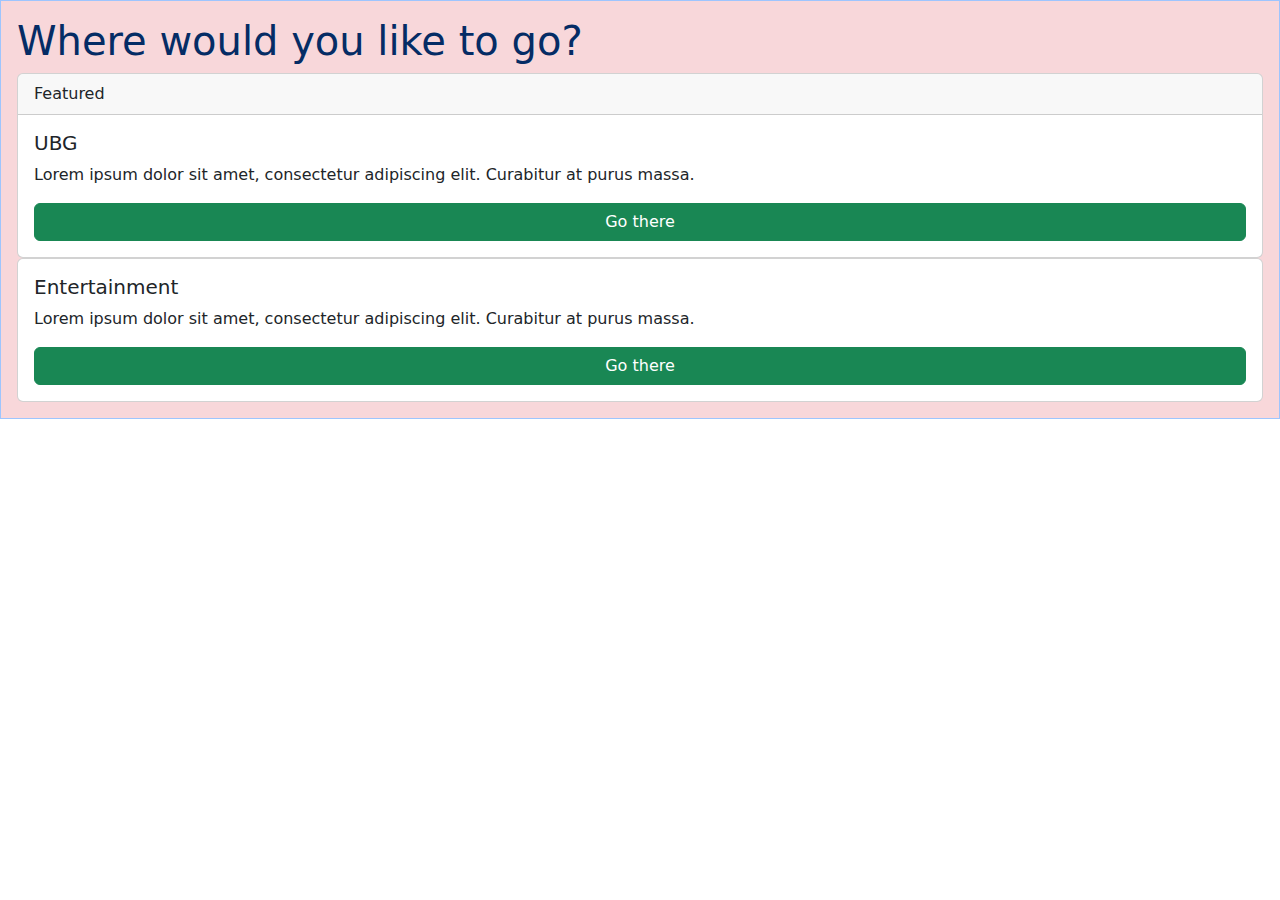
<file: index.html>
<!DOCTYPE html>
<html>
<head>
    <meta charset="utf-8">
    <meta name="viewport" content="width=device-width, initial-scale=1">
<title>Home</title>
<link href="https://cdn.jsdelivr.net/npm/bootstrap@5.3.3/dist/css/bootstrap.min.css" rel="stylesheet" integrity="sha384-QWTKZyjpPEjISv5WaRU9OFeRpok6YctnYmDr5pNlyT2bRjXh0JMhjY6hW+ALEwIH" crossorigin="anonymous">
</head>
<body>
    <div class="p-3 text-primary-emphasis bg-danger-subtle border border-primary-subtle">
<h1>Where would you like to go?</h1>
<script src="https://cdn.jsdelivr.net/npm/bootstrap@5.3.3/dist/js/bootstrap.bundle.min.js" integrity="sha384-YvpcrYf0tY3lHB60NNkmXc5s9fDVZLESaAA55NDzOxhy9GkcIdslK1eN7N6jIeHz" crossorigin="anonymous"></script>
<div class="card">
    <div class="card-header">
      Featured
    </div>
    <div class="card-body">
      <h5 class="card-title">UBG</h5>
      <p class="card-text">Lorem ipsum dolor sit amet, consectetur adipiscing elit. Curabitur at purus massa.</p>
      <div class="d-grid gap-2">
        <a href="https://zlrux.com/UBG" class="btn btn-success" type="button">Go there</a>
      </div>    </div>
  </div>
  <div class="card">
    <div class="card-body">
      <h5 class="card-title">Entertainment</h5>
      <p class="card-text">Lorem ipsum dolor sit amet, consectetur adipiscing elit. Curabitur at purus massa.</p>
      <div class="d-grid gap-2">
        <a href="https://jayfella.com/storagebox" class="btn btn-success" type="button">Go there</a>      </div>    </div>
  </div>
</div>
  </body>
<footer>
    
</footer>


</html>
</file>
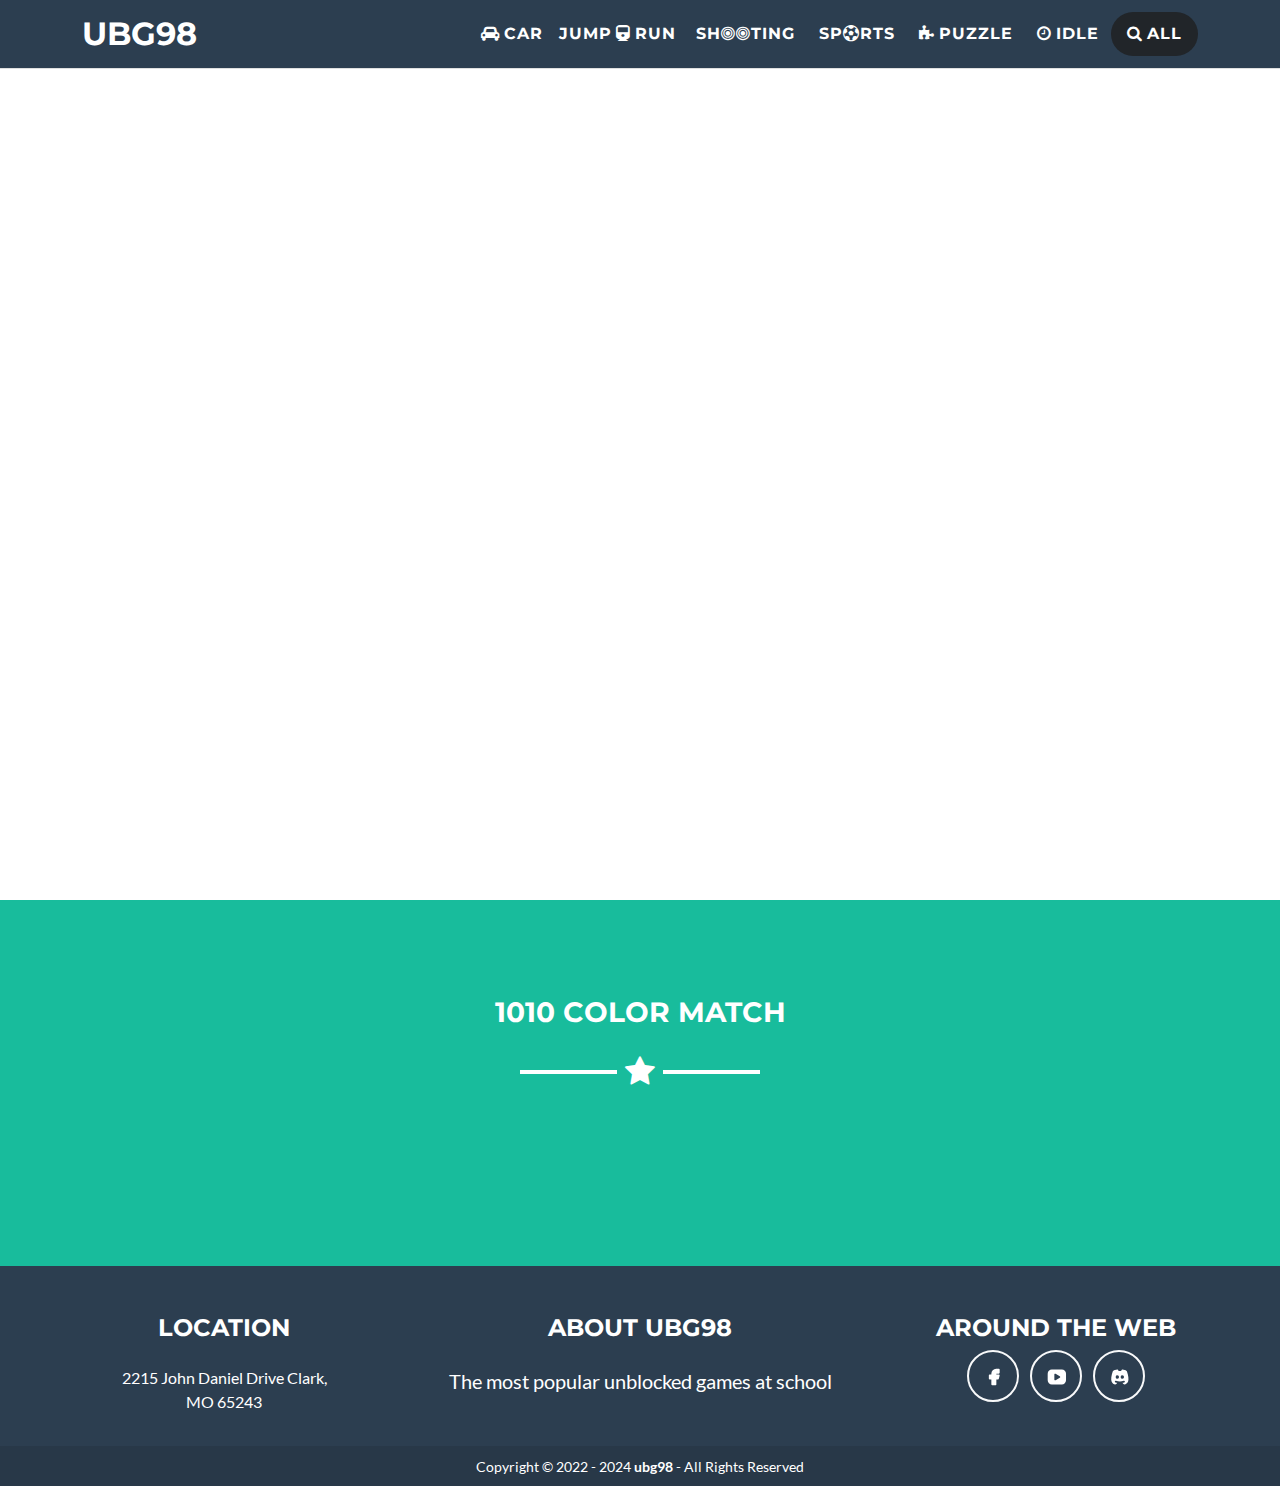
<file: 1010-color-match-unblocked.html>
<!DOCTYPE html>
<html data-bs-theme="light" lang="en">

<head>
    <meta charset="utf-8">
    <meta name="viewport" content="width=device-width, initial-scale=1.0, shrink-to-fit=no">
    <title>1010 Color Match Unblocked - ubg98</title>
    <link rel="apple-touch-icon" type="image/png" sizes="180x180" href="assets/img/logo_180.png">
    <link rel="icon" type="image/png" sizes="16x16" href="assets/img/logo_16.png">
    <link rel="icon" type="image/png" sizes="32x32" href="assets/img/logo_32.png">
    <link rel="icon" type="image/png" sizes="180x180" href="assets/img/logo_180.png">
    <link rel="icon" type="image/png" sizes="192x192" href="assets/img/logo_192.png">
    <link rel="icon" type="image/png" sizes="512x512" href="assets/img/logo_512.png">
    <link rel="stylesheet" href="assets/bootstrap/css/bootstrap.min.css">
    <link rel="stylesheet" href="assets/css/Lato.css">
    <link rel="stylesheet" href="assets/css/Montserrat.css">
    <link rel="stylesheet" href="assets/css/Noto%20Sans.css">
    <link rel="stylesheet" href="assets/fonts/font-awesome.min.css">
    <link rel="stylesheet" href="assets/css/footer.css">
    <link rel="stylesheet" href="assets/css/game.css">
    <link rel="stylesheet" href="assets/css/icons.css">
    <link rel="stylesheet" href="assets/css/media.css">
    <link rel="stylesheet" href="assets/css/navbar.css">
    <link rel="stylesheet" href="assets/css/stroke-text.css">
    <link rel="stylesheet" href="assets/css/style.css">
    <link rel="stylesheet" href="assets/css/ubg98Game.css">
</head>

<body id="page-top" data-bs-spy="scroll" data-bs-target="#mainNav" data-bs-offset="72">
    <nav class="navbar navbar-expand-lg fixed-top bg-secondary navbar-light" id="mainNav">
        <div class="container"><a class="navbar-brand" href="./">UBG98</a><button data-bs-toggle="collapse" data-bs-target="#navbarResponsive" class="navbar-toggler bg-primary" aria-controls="navbarResponsive" aria-expanded="false" aria-label="Toggle navigation"><i class="fa fa-list-ul fs-5 text-white"></i></button>
            <div class="collapse navbar-collapse text-uppercase" id="navbarResponsive">
                <ul class="navbar-nav ms-auto">
                    <li class="nav-item"><a class="nav-link" href="car-games.html"><i class="fa fa-car me-1"></i>Car</a></li>
                    <li class="nav-item"><a class="nav-link" href="jump-run-games.html">Jump<i class="fa fa-train ms-1 me-1"></i>Run</a></li>
                    <li class="nav-item mx-0 mx-lg-1"><a class="nav-link" href="shooting-games.html">Sh<i class="fa fa-bullseye"></i><i class="fa fa-bullseye"></i>ting</a></li>
                    <li class="nav-item mx-0 mx-lg-1"><a class="nav-link" href="sports-games.html">Sp<i class="fa fa-soccer-ball-o"></i>rts</a></li>
                    <li class="nav-item mx-0 mx-lg-1"><a class="nav-link" href="puzzle-games.html"><i class="fa fa-puzzle-piece me-1"></i>Puzzle</a></li>
                    <li class="nav-item mx-0 mx-lg-1"><a class="nav-link" href="idle-games.html"><i class="fa fa-clock-o me-1"></i>Idle</a></li>
                    <li class="nav-item dropdown" id="searchMenu"><a class="nav-link bg-dark border rounded-pill border-0 px-3" aria-expanded="false" data-bs-toggle="dropdown" href="#"><i class="fa fa-search me-1"></i>All</a>
                        <div class="dropdown-menu dropdown-menu-end" id="menuSearch"><a class="dropdown-item" id="menuItemSearch" href="#"><input type="text" id="searchInput" class="shadow-none border-0 mt-2" autofocus="" name="" value="" placeholder="Enter Game Name" style="outline: none;width: 100%;min-width: 200px;">
                                <div class="dropdown-divider mt-1 mb-0"></div>
                            </a><a class="dropdown-item" href="https://ubg98.github.io/">UBG98</a><a class="dropdown-item" href="https://ubg89.github.io/">UBG89</a><a class="dropdown-item" href="https://ubg44.github.io/">UBG44</a><a class="dropdown-item" href="https://ubg17.github.io/">UBG17</a></div>
                    </li>
                </ul>
            </div>
        </div>
    </nav>
    <section id="gameSection"><iframe id="gameFrame" name="" src="https://ubg98.github.io/1010ColorMatch/"></iframe></section>
    <section class="text-white bg-primary mb-0" id="about">
        <div class="container">
            <h3 class="text-uppercase text-center text-white">1010 Color Match</h3>
            <hr class="star-light mb-5">
            <p class="head">
</p>
        </div>
    </section>    
    <footer class="text-center footer" id="footer">
        <div class="row footer-nav">
            <div class="col-md-4">
                <h4 class="text-uppercase mb-4">Location</h4>
                <p>2215 John Daniel Drive Clark,<br>MO 65243</p>
            </div>
            <div class="col-md-4">
                <h4 class="text-uppercase mb-4">About Ubg98</h4>
                <p class="lead mb-0"><span>The most popular unblocked games at school</span></p>
            </div>
            <div class="col-md-4">
                <h4 class="text-uppercase">Around the Web</h4>
                <ul class="list-inline">
                    <li class="list-inline-item"><a class="btn btn-outline-light text-center btn-social rounded-circle" role="button" href="https://www.facebook.com/Games235/"><svg xmlns="http://www.w3.org/2000/svg" width="1em" height="1em" viewBox="0 0 24 24" stroke-width="2" stroke="currentColor" fill="none" stroke-linecap="round" stroke-linejoin="round" class="icon icon-tabler icon-tabler-brand-facebook-filled fa-fw">
                                <path stroke="none" d="M0 0h24v24H0z" fill="none"></path>
                                <path d="M18 2a1 1 0 0 1 .993 .883l.007 .117v4a1 1 0 0 1 -.883 .993l-.117 .007h-3v1h3a1 1 0 0 1 .991 1.131l-.02 .112l-1 4a1 1 0 0 1 -.858 .75l-.113 .007h-2v6a1 1 0 0 1 -.883 .993l-.117 .007h-4a1 1 0 0 1 -.993 -.883l-.007 -.117v-6h-2a1 1 0 0 1 -.993 -.883l-.007 -.117v-4a1 1 0 0 1 .883 -.993l.117 -.007h2v-1a6 6 0 0 1 5.775 -5.996l.225 -.004h3z" stroke-width="0" fill="currentColor"></path>
                            </svg></a></li>
                    <li class="list-inline-item"><a class="btn btn-outline-light text-center btn-social rounded-circle" role="button" href="https://www.youtube.com/@ubg235"><svg xmlns="http://www.w3.org/2000/svg" width="1em" height="1em" viewBox="0 0 24 24" stroke-width="2" stroke="currentColor" fill="none" stroke-linecap="round" stroke-linejoin="round" class="icon icon-tabler icon-tabler-brand-youtube-filled fa-fw">
                                <path stroke="none" d="M0 0h24v24H0z" fill="none"></path>
                                <path d="M18 3a5 5 0 0 1 5 5v8a5 5 0 0 1 -5 5h-12a5 5 0 0 1 -5 -5v-8a5 5 0 0 1 5 -5zm-9 6v6a1 1 0 0 0 1.514 .857l5 -3a1 1 0 0 0 0 -1.714l-5 -3a1 1 0 0 0 -1.514 .857z" stroke-width="0" fill="currentColor"></path>
                            </svg></a></li>
                    <li class="list-inline-item"><a class="btn btn-outline-light text-center btn-social rounded-circle" role="button" href="https://discord.gg/gUeBzA2jaF"><svg xmlns="http://www.w3.org/2000/svg" width="1em" height="1em" viewBox="0 0 24 24" stroke-width="2" stroke="currentColor" fill="none" stroke-linecap="round" stroke-linejoin="round" class="icon icon-tabler icon-tabler-brand-discord-filled fa-fw">
                                <path stroke="none" d="M0 0h24v24H0z" fill="none"></path>
                                <path d="M14.983 3l.123 .006c2.014 .214 3.527 .672 4.966 1.673a1 1 0 0 1 .371 .488c1.876 5.315 2.373 9.987 1.451 12.28c-1.003 2.005 -2.606 3.553 -4.394 3.553c-.732 0 -1.693 -.968 -2.328 -2.045a21.512 21.512 0 0 0 2.103 -.493a1 1 0 1 0 -.55 -1.924c-3.32 .95 -6.13 .95 -9.45 0a1 1 0 0 0 -.55 1.924c.717 .204 1.416 .37 2.103 .494c-.635 1.075 -1.596 2.044 -2.328 2.044c-1.788 0 -3.391 -1.548 -4.428 -3.629c-.888 -2.217 -.39 -6.89 1.485 -12.204a1 1 0 0 1 .371 -.488c1.439 -1.001 2.952 -1.459 4.966 -1.673a1 1 0 0 1 .935 .435l.063 .107l.651 1.285l.137 -.016a12.97 12.97 0 0 1 2.643 0l.134 .016l.65 -1.284a1 1 0 0 1 .754 -.54l.122 -.009zm-5.983 7a2 2 0 0 0 -1.977 1.697l-.018 .154l-.005 .149l.005 .15a2 2 0 1 0 1.995 -2.15zm6 0a2 2 0 0 0 -1.977 1.697l-.018 .154l-.005 .149l.005 .15a2 2 0 1 0 1.995 -2.15z" stroke-width="0" fill="currentColor"></path>
                            </svg></a></li>
                </ul>
            </div>
        </div>
        <div class="row copyright">
            <div class="col"><small>Copyright © 2022 - 2024&nbsp;<strong>ubg98</strong> - All Rights Reserved</small></div>
        </div>
    </footer>
    <script src="assets/js/jquery.min.js"></script>
    <script src="assets/bootstrap/js/bootstrap.min.js"></script>
    <script src="assets/js/adsense_ubg98_v1_4.js"></script>
    <script src="assets/js/analytics_v1_3_3.js"></script>
    <script src="assets/js/game_ubg98_v1_6.js"></script>
    <script src="assets/js/search_v1_8.js"></script>
</body>

</html>
</file>
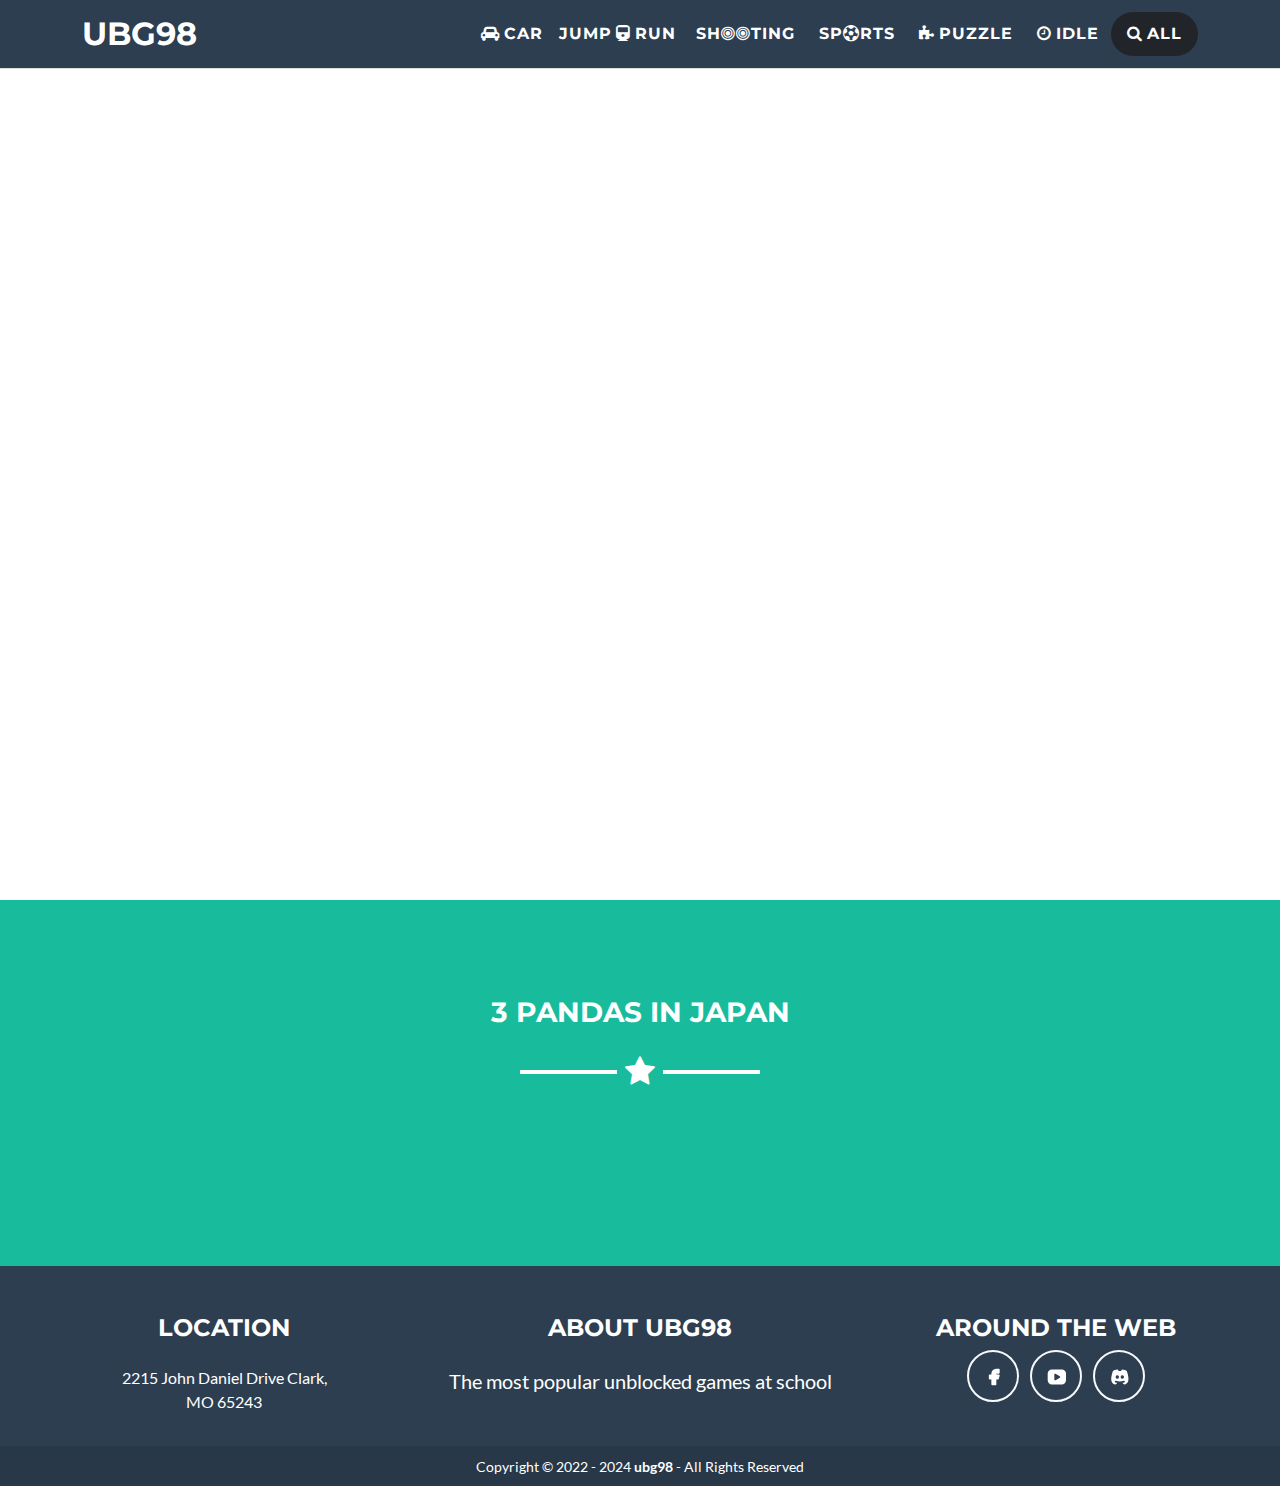
<file: 3-pandas-in-japan-unblocked.html>
<!DOCTYPE html>
<html data-bs-theme="light" lang="en">

<head>
    <meta charset="utf-8">
    <meta name="viewport" content="width=device-width, initial-scale=1.0, shrink-to-fit=no">
    <title>3 Pandas In Japan Unblocked - ubg98</title>
    <link rel="apple-touch-icon" type="image/png" sizes="180x180" href="assets/img/logo_180.png">
    <link rel="icon" type="image/png" sizes="16x16" href="assets/img/logo_16.png">
    <link rel="icon" type="image/png" sizes="32x32" href="assets/img/logo_32.png">
    <link rel="icon" type="image/png" sizes="180x180" href="assets/img/logo_180.png">
    <link rel="icon" type="image/png" sizes="192x192" href="assets/img/logo_192.png">
    <link rel="icon" type="image/png" sizes="512x512" href="assets/img/logo_512.png">
    <link rel="stylesheet" href="assets/bootstrap/css/bootstrap.min.css">
    <link rel="stylesheet" href="assets/css/Lato.css">
    <link rel="stylesheet" href="assets/css/Montserrat.css">
    <link rel="stylesheet" href="assets/css/Noto%20Sans.css">
    <link rel="stylesheet" href="assets/fonts/font-awesome.min.css">
    <link rel="stylesheet" href="assets/css/footer.css">
    <link rel="stylesheet" href="assets/css/game.css">
    <link rel="stylesheet" href="assets/css/icons.css">
    <link rel="stylesheet" href="assets/css/media.css">
    <link rel="stylesheet" href="assets/css/navbar.css">
    <link rel="stylesheet" href="assets/css/stroke-text.css">
    <link rel="stylesheet" href="assets/css/style.css">
    <link rel="stylesheet" href="assets/css/ubg98Game.css">
</head>

<body id="page-top" data-bs-spy="scroll" data-bs-target="#mainNav" data-bs-offset="72">
    <nav class="navbar navbar-expand-lg fixed-top bg-secondary navbar-light" id="mainNav">
        <div class="container"><a class="navbar-brand" href="./">UBG98</a><button data-bs-toggle="collapse" data-bs-target="#navbarResponsive" class="navbar-toggler bg-primary" aria-controls="navbarResponsive" aria-expanded="false" aria-label="Toggle navigation"><i class="fa fa-list-ul fs-5 text-white"></i></button>
            <div class="collapse navbar-collapse text-uppercase" id="navbarResponsive">
                <ul class="navbar-nav ms-auto">
                    <li class="nav-item"><a class="nav-link" href="car-games.html"><i class="fa fa-car me-1"></i>Car</a></li>
                    <li class="nav-item"><a class="nav-link" href="jump-run-games.html">Jump<i class="fa fa-train ms-1 me-1"></i>Run</a></li>
                    <li class="nav-item mx-0 mx-lg-1"><a class="nav-link" href="shooting-games.html">Sh<i class="fa fa-bullseye"></i><i class="fa fa-bullseye"></i>ting</a></li>
                    <li class="nav-item mx-0 mx-lg-1"><a class="nav-link" href="sports-games.html">Sp<i class="fa fa-soccer-ball-o"></i>rts</a></li>
                    <li class="nav-item mx-0 mx-lg-1"><a class="nav-link" href="puzzle-games.html"><i class="fa fa-puzzle-piece me-1"></i>Puzzle</a></li>
                    <li class="nav-item mx-0 mx-lg-1"><a class="nav-link" href="idle-games.html"><i class="fa fa-clock-o me-1"></i>Idle</a></li>
                    <li class="nav-item dropdown" id="searchMenu"><a class="nav-link bg-dark border rounded-pill border-0 px-3" aria-expanded="false" data-bs-toggle="dropdown" href="#"><i class="fa fa-search me-1"></i>All</a>
                        <div class="dropdown-menu dropdown-menu-end" id="menuSearch"><a class="dropdown-item" id="menuItemSearch" href="#"><input type="text" id="searchInput" class="shadow-none border-0 mt-2" autofocus="" name="" value="" placeholder="Enter Game Name" style="outline: none;width: 100%;min-width: 200px;">
                                <div class="dropdown-divider mt-1 mb-0"></div>
                            </a><a class="dropdown-item" href="https://ubg98.github.io/">UBG98</a><a class="dropdown-item" href="https://ubg89.github.io/">UBG89</a><a class="dropdown-item" href="https://ubg44.github.io/">UBG44</a><a class="dropdown-item" href="https://ubg17.github.io/">UBG17</a></div>
                    </li>
                </ul>
            </div>
        </div>
    </nav>
    <section id="gameSection"><iframe id="gameFrame" name="3PandasInJapan" src="https://ubg98.github.io/ubg98/"></iframe></section>
    <section class="text-white bg-primary mb-0" id="about">
        <div class="container">
            <h3 class="text-uppercase text-center text-white">3 Pandas In Japan</h3>
            <hr class="star-light mb-5">
            <p class="head">
</p>
        </div>
    </section>    
    <footer class="text-center footer" id="footer">
        <div class="row footer-nav">
            <div class="col-md-4">
                <h4 class="text-uppercase mb-4">Location</h4>
                <p>2215 John Daniel Drive Clark,<br>MO 65243</p>
            </div>
            <div class="col-md-4">
                <h4 class="text-uppercase mb-4">About Ubg98</h4>
                <p class="lead mb-0"><span>The most popular unblocked games at school</span></p>
            </div>
            <div class="col-md-4">
                <h4 class="text-uppercase">Around the Web</h4>
                <ul class="list-inline">
                    <li class="list-inline-item"><a class="btn btn-outline-light text-center btn-social rounded-circle" role="button" href="https://www.facebook.com/Games235/"><svg xmlns="http://www.w3.org/2000/svg" width="1em" height="1em" viewBox="0 0 24 24" stroke-width="2" stroke="currentColor" fill="none" stroke-linecap="round" stroke-linejoin="round" class="icon icon-tabler icon-tabler-brand-facebook-filled fa-fw">
                                <path stroke="none" d="M0 0h24v24H0z" fill="none"></path>
                                <path d="M18 2a1 1 0 0 1 .993 .883l.007 .117v4a1 1 0 0 1 -.883 .993l-.117 .007h-3v1h3a1 1 0 0 1 .991 1.131l-.02 .112l-1 4a1 1 0 0 1 -.858 .75l-.113 .007h-2v6a1 1 0 0 1 -.883 .993l-.117 .007h-4a1 1 0 0 1 -.993 -.883l-.007 -.117v-6h-2a1 1 0 0 1 -.993 -.883l-.007 -.117v-4a1 1 0 0 1 .883 -.993l.117 -.007h2v-1a6 6 0 0 1 5.775 -5.996l.225 -.004h3z" stroke-width="0" fill="currentColor"></path>
                            </svg></a></li>
                    <li class="list-inline-item"><a class="btn btn-outline-light text-center btn-social rounded-circle" role="button" href="https://www.youtube.com/@ubg235"><svg xmlns="http://www.w3.org/2000/svg" width="1em" height="1em" viewBox="0 0 24 24" stroke-width="2" stroke="currentColor" fill="none" stroke-linecap="round" stroke-linejoin="round" class="icon icon-tabler icon-tabler-brand-youtube-filled fa-fw">
                                <path stroke="none" d="M0 0h24v24H0z" fill="none"></path>
                                <path d="M18 3a5 5 0 0 1 5 5v8a5 5 0 0 1 -5 5h-12a5 5 0 0 1 -5 -5v-8a5 5 0 0 1 5 -5zm-9 6v6a1 1 0 0 0 1.514 .857l5 -3a1 1 0 0 0 0 -1.714l-5 -3a1 1 0 0 0 -1.514 .857z" stroke-width="0" fill="currentColor"></path>
                            </svg></a></li>
                    <li class="list-inline-item"><a class="btn btn-outline-light text-center btn-social rounded-circle" role="button" href="https://discord.gg/gUeBzA2jaF"><svg xmlns="http://www.w3.org/2000/svg" width="1em" height="1em" viewBox="0 0 24 24" stroke-width="2" stroke="currentColor" fill="none" stroke-linecap="round" stroke-linejoin="round" class="icon icon-tabler icon-tabler-brand-discord-filled fa-fw">
                                <path stroke="none" d="M0 0h24v24H0z" fill="none"></path>
                                <path d="M14.983 3l.123 .006c2.014 .214 3.527 .672 4.966 1.673a1 1 0 0 1 .371 .488c1.876 5.315 2.373 9.987 1.451 12.28c-1.003 2.005 -2.606 3.553 -4.394 3.553c-.732 0 -1.693 -.968 -2.328 -2.045a21.512 21.512 0 0 0 2.103 -.493a1 1 0 1 0 -.55 -1.924c-3.32 .95 -6.13 .95 -9.45 0a1 1 0 0 0 -.55 1.924c.717 .204 1.416 .37 2.103 .494c-.635 1.075 -1.596 2.044 -2.328 2.044c-1.788 0 -3.391 -1.548 -4.428 -3.629c-.888 -2.217 -.39 -6.89 1.485 -12.204a1 1 0 0 1 .371 -.488c1.439 -1.001 2.952 -1.459 4.966 -1.673a1 1 0 0 1 .935 .435l.063 .107l.651 1.285l.137 -.016a12.97 12.97 0 0 1 2.643 0l.134 .016l.65 -1.284a1 1 0 0 1 .754 -.54l.122 -.009zm-5.983 7a2 2 0 0 0 -1.977 1.697l-.018 .154l-.005 .149l.005 .15a2 2 0 1 0 1.995 -2.15zm6 0a2 2 0 0 0 -1.977 1.697l-.018 .154l-.005 .149l.005 .15a2 2 0 1 0 1.995 -2.15z" stroke-width="0" fill="currentColor"></path>
                            </svg></a></li>
                </ul>
            </div>
        </div>
        <div class="row copyright">
            <div class="col"><small>Copyright © 2022 - 2024&nbsp;<strong>ubg98</strong> - All Rights Reserved</small></div>
        </div>
    </footer>
    <script src="assets/js/jquery.min.js"></script>
    <script src="assets/bootstrap/js/bootstrap.min.js"></script>
    <script src="assets/js/adsense_ubg98_v1_4.js"></script>
    <script src="assets/js/analytics_v1_3_3.js"></script>
    <script src="assets/js/game_ubg98_v1_6.js"></script>
    <script src="assets/js/search_v1_8.js"></script>
</body>

</html>
</file>
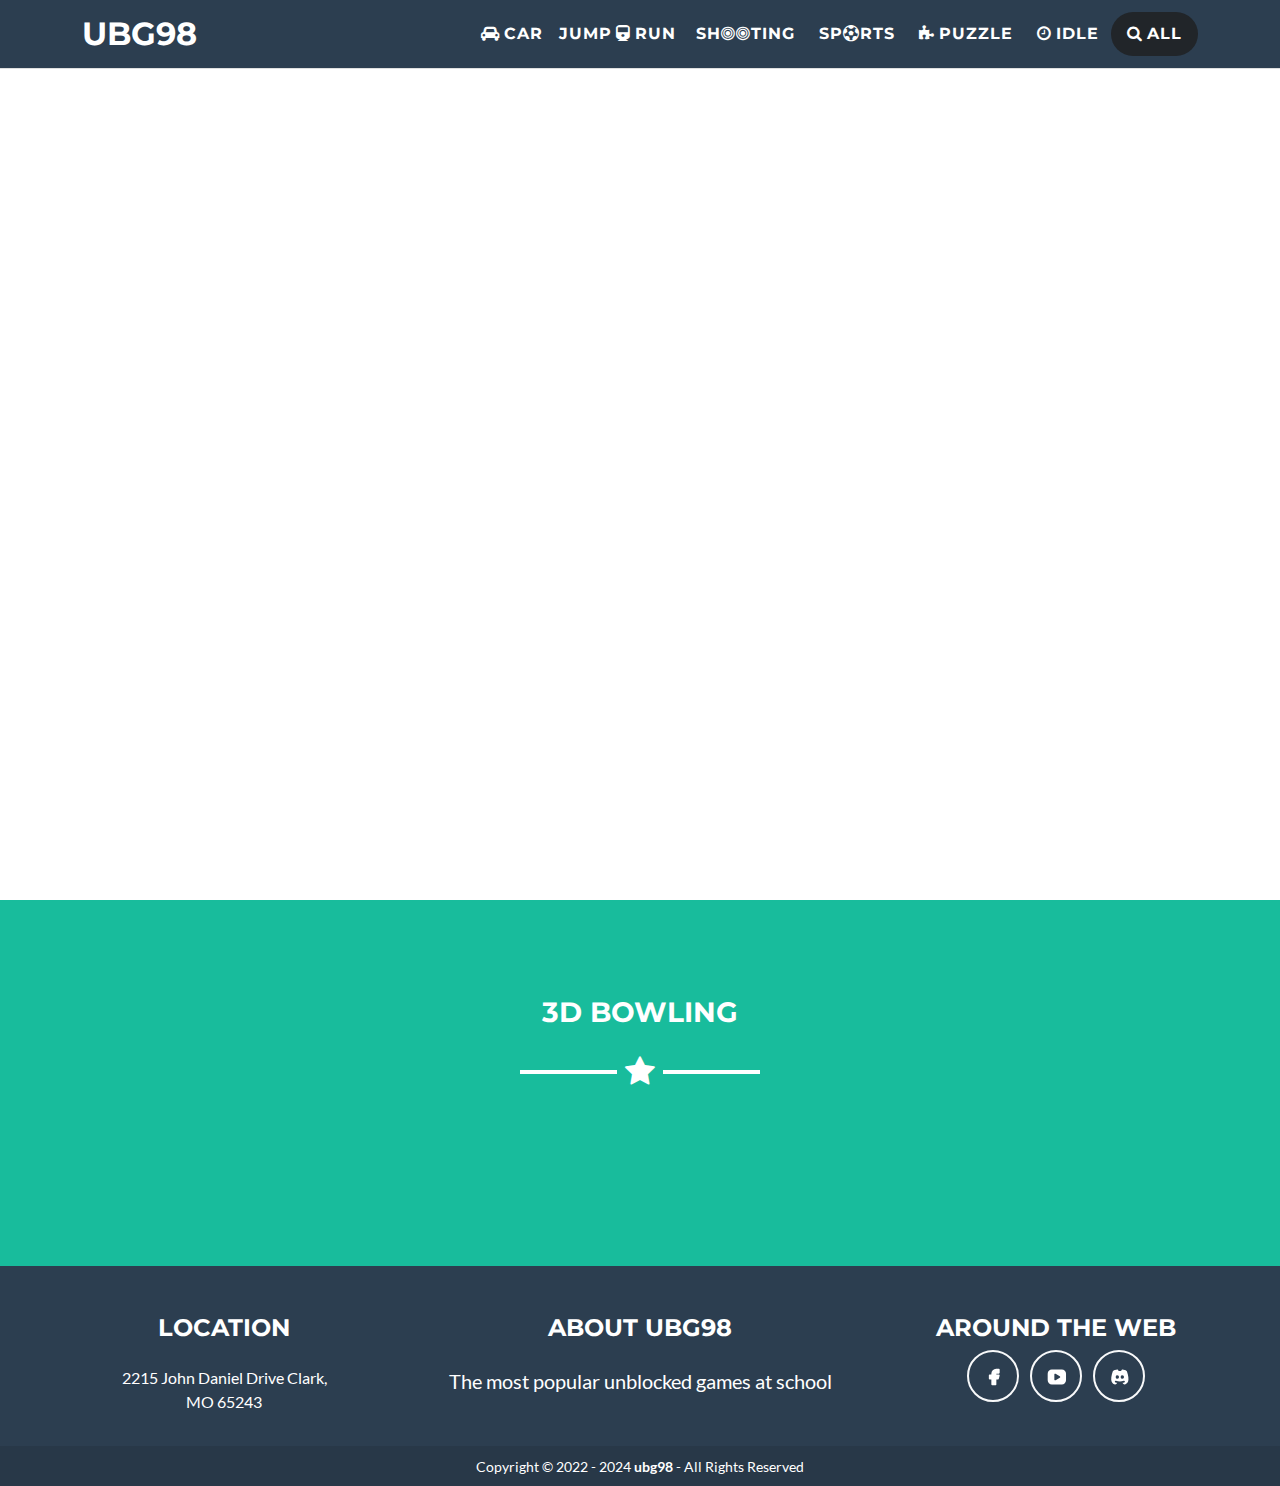
<file: 3d-bowling-unblocked.html>
<!DOCTYPE html>
<html data-bs-theme="light" lang="en">

<head>
    <meta charset="utf-8">
    <meta name="viewport" content="width=device-width, initial-scale=1.0, shrink-to-fit=no">
    <title>3D Bowling Unblocked - ubg98</title>
    <link rel="apple-touch-icon" type="image/png" sizes="180x180" href="assets/img/logo_180.png">
    <link rel="icon" type="image/png" sizes="16x16" href="assets/img/logo_16.png">
    <link rel="icon" type="image/png" sizes="32x32" href="assets/img/logo_32.png">
    <link rel="icon" type="image/png" sizes="180x180" href="assets/img/logo_180.png">
    <link rel="icon" type="image/png" sizes="192x192" href="assets/img/logo_192.png">
    <link rel="icon" type="image/png" sizes="512x512" href="assets/img/logo_512.png">
    <link rel="stylesheet" href="assets/bootstrap/css/bootstrap.min.css">
    <link rel="stylesheet" href="assets/css/Lato.css">
    <link rel="stylesheet" href="assets/css/Montserrat.css">
    <link rel="stylesheet" href="assets/css/Noto%20Sans.css">
    <link rel="stylesheet" href="assets/fonts/font-awesome.min.css">
    <link rel="stylesheet" href="assets/css/footer.css">
    <link rel="stylesheet" href="assets/css/game.css">
    <link rel="stylesheet" href="assets/css/icons.css">
    <link rel="stylesheet" href="assets/css/media.css">
    <link rel="stylesheet" href="assets/css/navbar.css">
    <link rel="stylesheet" href="assets/css/stroke-text.css">
    <link rel="stylesheet" href="assets/css/style.css">
    <link rel="stylesheet" href="assets/css/ubg98Game.css">
</head>

<body id="page-top" data-bs-spy="scroll" data-bs-target="#mainNav" data-bs-offset="72">
    <nav class="navbar navbar-expand-lg fixed-top bg-secondary navbar-light" id="mainNav">
        <div class="container"><a class="navbar-brand" href="./">UBG98</a><button data-bs-toggle="collapse" data-bs-target="#navbarResponsive" class="navbar-toggler bg-primary" aria-controls="navbarResponsive" aria-expanded="false" aria-label="Toggle navigation"><i class="fa fa-list-ul fs-5 text-white"></i></button>
            <div class="collapse navbar-collapse text-uppercase" id="navbarResponsive">
                <ul class="navbar-nav ms-auto">
                    <li class="nav-item"><a class="nav-link" href="car-games.html"><i class="fa fa-car me-1"></i>Car</a></li>
                    <li class="nav-item"><a class="nav-link" href="jump-run-games.html">Jump<i class="fa fa-train ms-1 me-1"></i>Run</a></li>
                    <li class="nav-item mx-0 mx-lg-1"><a class="nav-link" href="shooting-games.html">Sh<i class="fa fa-bullseye"></i><i class="fa fa-bullseye"></i>ting</a></li>
                    <li class="nav-item mx-0 mx-lg-1"><a class="nav-link" href="sports-games.html">Sp<i class="fa fa-soccer-ball-o"></i>rts</a></li>
                    <li class="nav-item mx-0 mx-lg-1"><a class="nav-link" href="puzzle-games.html"><i class="fa fa-puzzle-piece me-1"></i>Puzzle</a></li>
                    <li class="nav-item mx-0 mx-lg-1"><a class="nav-link" href="idle-games.html"><i class="fa fa-clock-o me-1"></i>Idle</a></li>
                    <li class="nav-item dropdown" id="searchMenu"><a class="nav-link bg-dark border rounded-pill border-0 px-3" aria-expanded="false" data-bs-toggle="dropdown" href="#"><i class="fa fa-search me-1"></i>All</a>
                        <div class="dropdown-menu dropdown-menu-end" id="menuSearch"><a class="dropdown-item" id="menuItemSearch" href="#"><input type="text" id="searchInput" class="shadow-none border-0 mt-2" autofocus="" name="" value="" placeholder="Enter Game Name" style="outline: none;width: 100%;min-width: 200px;">
                                <div class="dropdown-divider mt-1 mb-0"></div>
                            </a><a class="dropdown-item" href="https://ubg98.github.io/">UBG98</a><a class="dropdown-item" href="https://ubg89.github.io/">UBG89</a><a class="dropdown-item" href="https://ubg44.github.io/">UBG44</a><a class="dropdown-item" href="https://ubg17.github.io/">UBG17</a></div>
                    </li>
                </ul>
            </div>
        </div>
    </nav>
    <section id="gameSection"><iframe id="gameFrame" name="" src="https://ubg98.github.io/3DBowling/"></iframe></section>
    <section class="text-white bg-primary mb-0" id="about">
        <div class="container">
            <h3 class="text-uppercase text-center text-white">3D Bowling</h3>
            <hr class="star-light mb-5">
            <p class="head">
</p>
        </div>
    </section>    
    <footer class="text-center footer" id="footer">
        <div class="row footer-nav">
            <div class="col-md-4">
                <h4 class="text-uppercase mb-4">Location</h4>
                <p>2215 John Daniel Drive Clark,<br>MO 65243</p>
            </div>
            <div class="col-md-4">
                <h4 class="text-uppercase mb-4">About Ubg98</h4>
                <p class="lead mb-0"><span>The most popular unblocked games at school</span></p>
            </div>
            <div class="col-md-4">
                <h4 class="text-uppercase">Around the Web</h4>
                <ul class="list-inline">
                    <li class="list-inline-item"><a class="btn btn-outline-light text-center btn-social rounded-circle" role="button" href="https://www.facebook.com/Games235/"><svg xmlns="http://www.w3.org/2000/svg" width="1em" height="1em" viewBox="0 0 24 24" stroke-width="2" stroke="currentColor" fill="none" stroke-linecap="round" stroke-linejoin="round" class="icon icon-tabler icon-tabler-brand-facebook-filled fa-fw">
                                <path stroke="none" d="M0 0h24v24H0z" fill="none"></path>
                                <path d="M18 2a1 1 0 0 1 .993 .883l.007 .117v4a1 1 0 0 1 -.883 .993l-.117 .007h-3v1h3a1 1 0 0 1 .991 1.131l-.02 .112l-1 4a1 1 0 0 1 -.858 .75l-.113 .007h-2v6a1 1 0 0 1 -.883 .993l-.117 .007h-4a1 1 0 0 1 -.993 -.883l-.007 -.117v-6h-2a1 1 0 0 1 -.993 -.883l-.007 -.117v-4a1 1 0 0 1 .883 -.993l.117 -.007h2v-1a6 6 0 0 1 5.775 -5.996l.225 -.004h3z" stroke-width="0" fill="currentColor"></path>
                            </svg></a></li>
                    <li class="list-inline-item"><a class="btn btn-outline-light text-center btn-social rounded-circle" role="button" href="https://www.youtube.com/@ubg235"><svg xmlns="http://www.w3.org/2000/svg" width="1em" height="1em" viewBox="0 0 24 24" stroke-width="2" stroke="currentColor" fill="none" stroke-linecap="round" stroke-linejoin="round" class="icon icon-tabler icon-tabler-brand-youtube-filled fa-fw">
                                <path stroke="none" d="M0 0h24v24H0z" fill="none"></path>
                                <path d="M18 3a5 5 0 0 1 5 5v8a5 5 0 0 1 -5 5h-12a5 5 0 0 1 -5 -5v-8a5 5 0 0 1 5 -5zm-9 6v6a1 1 0 0 0 1.514 .857l5 -3a1 1 0 0 0 0 -1.714l-5 -3a1 1 0 0 0 -1.514 .857z" stroke-width="0" fill="currentColor"></path>
                            </svg></a></li>
                    <li class="list-inline-item"><a class="btn btn-outline-light text-center btn-social rounded-circle" role="button" href="https://discord.gg/gUeBzA2jaF"><svg xmlns="http://www.w3.org/2000/svg" width="1em" height="1em" viewBox="0 0 24 24" stroke-width="2" stroke="currentColor" fill="none" stroke-linecap="round" stroke-linejoin="round" class="icon icon-tabler icon-tabler-brand-discord-filled fa-fw">
                                <path stroke="none" d="M0 0h24v24H0z" fill="none"></path>
                                <path d="M14.983 3l.123 .006c2.014 .214 3.527 .672 4.966 1.673a1 1 0 0 1 .371 .488c1.876 5.315 2.373 9.987 1.451 12.28c-1.003 2.005 -2.606 3.553 -4.394 3.553c-.732 0 -1.693 -.968 -2.328 -2.045a21.512 21.512 0 0 0 2.103 -.493a1 1 0 1 0 -.55 -1.924c-3.32 .95 -6.13 .95 -9.45 0a1 1 0 0 0 -.55 1.924c.717 .204 1.416 .37 2.103 .494c-.635 1.075 -1.596 2.044 -2.328 2.044c-1.788 0 -3.391 -1.548 -4.428 -3.629c-.888 -2.217 -.39 -6.89 1.485 -12.204a1 1 0 0 1 .371 -.488c1.439 -1.001 2.952 -1.459 4.966 -1.673a1 1 0 0 1 .935 .435l.063 .107l.651 1.285l.137 -.016a12.97 12.97 0 0 1 2.643 0l.134 .016l.65 -1.284a1 1 0 0 1 .754 -.54l.122 -.009zm-5.983 7a2 2 0 0 0 -1.977 1.697l-.018 .154l-.005 .149l.005 .15a2 2 0 1 0 1.995 -2.15zm6 0a2 2 0 0 0 -1.977 1.697l-.018 .154l-.005 .149l.005 .15a2 2 0 1 0 1.995 -2.15z" stroke-width="0" fill="currentColor"></path>
                            </svg></a></li>
                </ul>
            </div>
        </div>
        <div class="row copyright">
            <div class="col"><small>Copyright © 2022 - 2024&nbsp;<strong>ubg98</strong> - All Rights Reserved</small></div>
        </div>
    </footer>
    <script src="assets/js/jquery.min.js"></script>
    <script src="assets/bootstrap/js/bootstrap.min.js"></script>
    <script src="assets/js/adsense_ubg98_v1_4.js"></script>
    <script src="assets/js/analytics_v1_3_3.js"></script>
    <script src="assets/js/game_ubg98_v1_6.js"></script>
    <script src="assets/js/search_v1_8.js"></script>
</body>

</html>
</file>
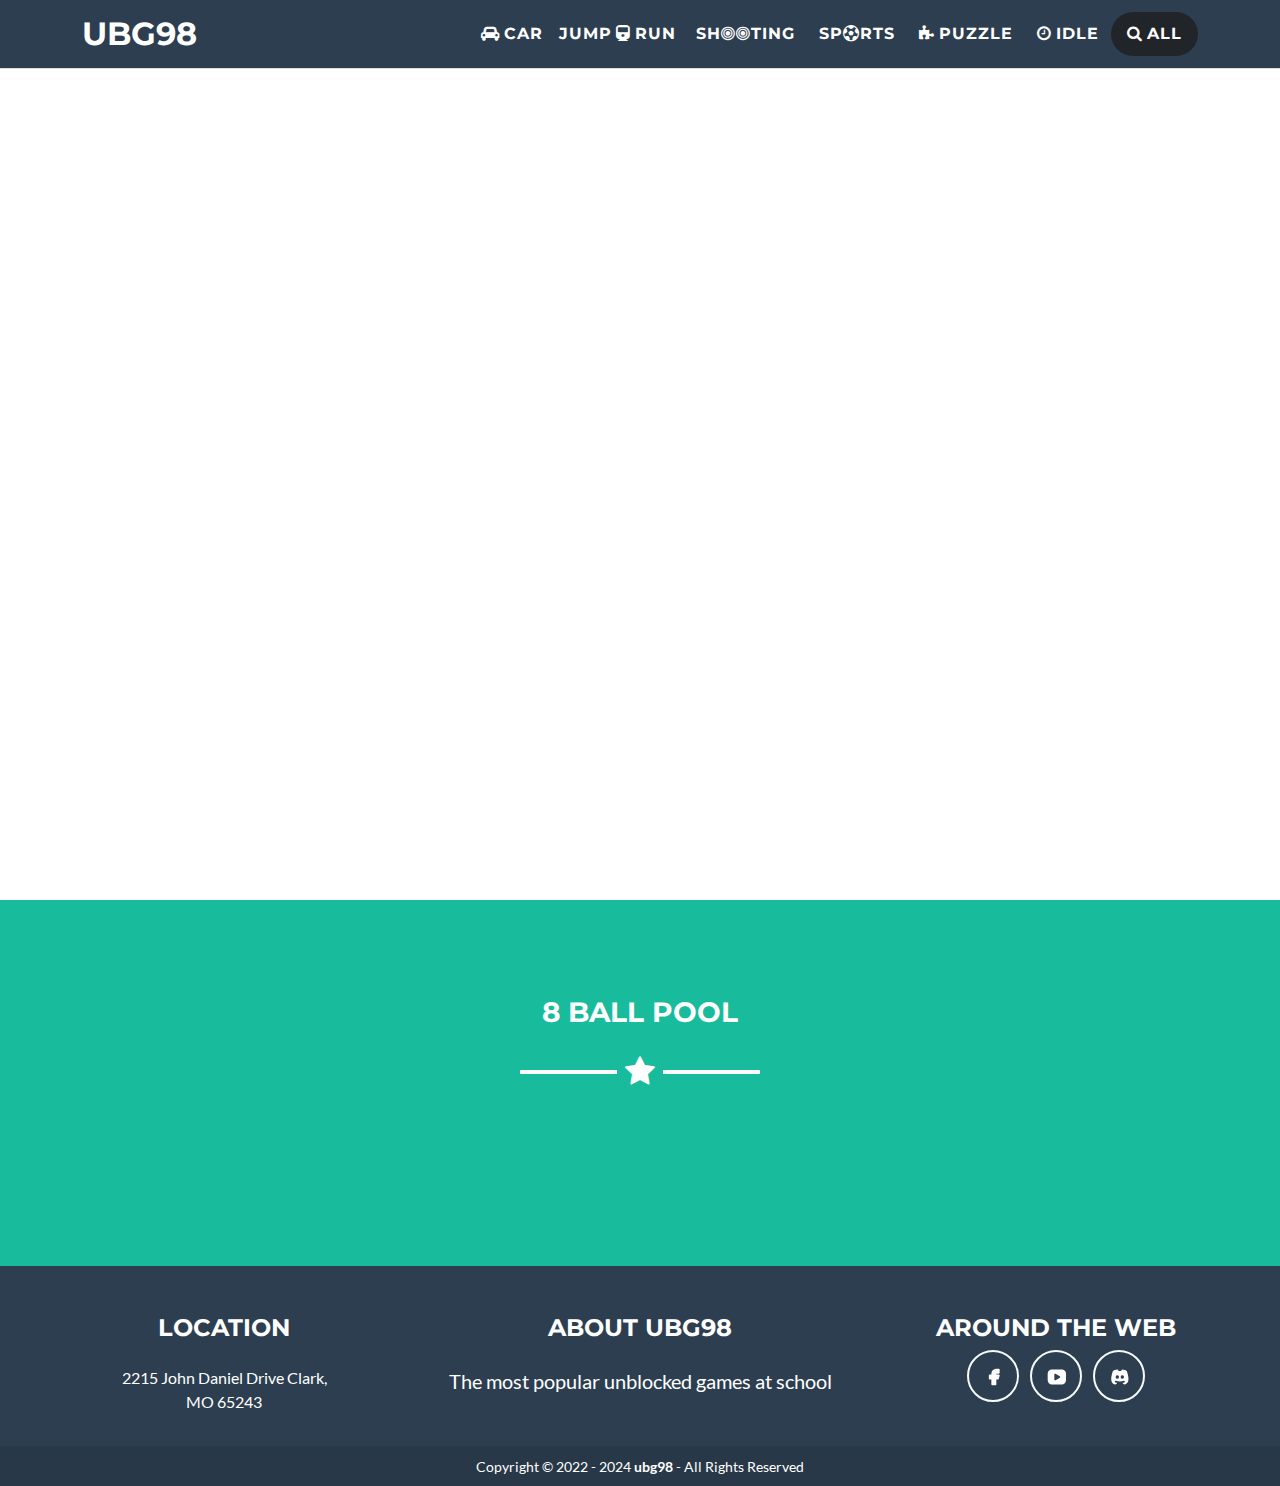
<file: 8-ball-pool-unblocked.html>
<!DOCTYPE html>
<html data-bs-theme="light" lang="en">

<head>
    <meta charset="utf-8">
    <meta name="viewport" content="width=device-width, initial-scale=1.0, shrink-to-fit=no">
    <title>8 Ball Pool Unblocked - ubg98</title>
    <link rel="apple-touch-icon" type="image/png" sizes="180x180" href="assets/img/logo_180.png">
    <link rel="icon" type="image/png" sizes="16x16" href="assets/img/logo_16.png">
    <link rel="icon" type="image/png" sizes="32x32" href="assets/img/logo_32.png">
    <link rel="icon" type="image/png" sizes="180x180" href="assets/img/logo_180.png">
    <link rel="icon" type="image/png" sizes="192x192" href="assets/img/logo_192.png">
    <link rel="icon" type="image/png" sizes="512x512" href="assets/img/logo_512.png">
    <link rel="stylesheet" href="assets/bootstrap/css/bootstrap.min.css">
    <link rel="stylesheet" href="assets/css/Lato.css">
    <link rel="stylesheet" href="assets/css/Montserrat.css">
    <link rel="stylesheet" href="assets/css/Noto%20Sans.css">
    <link rel="stylesheet" href="assets/fonts/font-awesome.min.css">
    <link rel="stylesheet" href="assets/css/footer.css">
    <link rel="stylesheet" href="assets/css/game.css">
    <link rel="stylesheet" href="assets/css/icons.css">
    <link rel="stylesheet" href="assets/css/media.css">
    <link rel="stylesheet" href="assets/css/navbar.css">
    <link rel="stylesheet" href="assets/css/stroke-text.css">
    <link rel="stylesheet" href="assets/css/style.css">
    <link rel="stylesheet" href="assets/css/ubg98Game.css">
</head>

<body id="page-top" data-bs-spy="scroll" data-bs-target="#mainNav" data-bs-offset="72">
    <nav class="navbar navbar-expand-lg fixed-top bg-secondary navbar-light" id="mainNav">
        <div class="container"><a class="navbar-brand" href="./">UBG98</a><button data-bs-toggle="collapse" data-bs-target="#navbarResponsive" class="navbar-toggler bg-primary" aria-controls="navbarResponsive" aria-expanded="false" aria-label="Toggle navigation"><i class="fa fa-list-ul fs-5 text-white"></i></button>
            <div class="collapse navbar-collapse text-uppercase" id="navbarResponsive">
                <ul class="navbar-nav ms-auto">
                    <li class="nav-item"><a class="nav-link" href="car-games.html"><i class="fa fa-car me-1"></i>Car</a></li>
                    <li class="nav-item"><a class="nav-link" href="jump-run-games.html">Jump<i class="fa fa-train ms-1 me-1"></i>Run</a></li>
                    <li class="nav-item mx-0 mx-lg-1"><a class="nav-link" href="shooting-games.html">Sh<i class="fa fa-bullseye"></i><i class="fa fa-bullseye"></i>ting</a></li>
                    <li class="nav-item mx-0 mx-lg-1"><a class="nav-link" href="sports-games.html">Sp<i class="fa fa-soccer-ball-o"></i>rts</a></li>
                    <li class="nav-item mx-0 mx-lg-1"><a class="nav-link" href="puzzle-games.html"><i class="fa fa-puzzle-piece me-1"></i>Puzzle</a></li>
                    <li class="nav-item mx-0 mx-lg-1"><a class="nav-link" href="idle-games.html"><i class="fa fa-clock-o me-1"></i>Idle</a></li>
                    <li class="nav-item dropdown" id="searchMenu"><a class="nav-link bg-dark border rounded-pill border-0 px-3" aria-expanded="false" data-bs-toggle="dropdown" href="#"><i class="fa fa-search me-1"></i>All</a>
                        <div class="dropdown-menu dropdown-menu-end" id="menuSearch"><a class="dropdown-item" id="menuItemSearch" href="#"><input type="text" id="searchInput" class="shadow-none border-0 mt-2" autofocus="" name="" value="" placeholder="Enter Game Name" style="outline: none;width: 100%;min-width: 200px;">
                                <div class="dropdown-divider mt-1 mb-0"></div>
                            </a><a class="dropdown-item" href="https://ubg98.github.io/">UBG98</a><a class="dropdown-item" href="https://ubg89.github.io/">UBG89</a><a class="dropdown-item" href="https://ubg44.github.io/">UBG44</a><a class="dropdown-item" href="https://ubg17.github.io/">UBG17</a></div>
                    </li>
                </ul>
            </div>
        </div>
    </nav>
    <section id="gameSection"><iframe id="gameFrame" name="" src="https://ubg98.github.io/8BallPool/"></iframe></section>
    <section class="text-white bg-primary mb-0" id="about">
        <div class="container">
            <h3 class="text-uppercase text-center text-white">8 Ball Pool</h3>
            <hr class="star-light mb-5">
            <p class="head">
</p>
        </div>
    </section>    
    <footer class="text-center footer" id="footer">
        <div class="row footer-nav">
            <div class="col-md-4">
                <h4 class="text-uppercase mb-4">Location</h4>
                <p>2215 John Daniel Drive Clark,<br>MO 65243</p>
            </div>
            <div class="col-md-4">
                <h4 class="text-uppercase mb-4">About Ubg98</h4>
                <p class="lead mb-0"><span>The most popular unblocked games at school</span></p>
            </div>
            <div class="col-md-4">
                <h4 class="text-uppercase">Around the Web</h4>
                <ul class="list-inline">
                    <li class="list-inline-item"><a class="btn btn-outline-light text-center btn-social rounded-circle" role="button" href="https://www.facebook.com/Games235/"><svg xmlns="http://www.w3.org/2000/svg" width="1em" height="1em" viewBox="0 0 24 24" stroke-width="2" stroke="currentColor" fill="none" stroke-linecap="round" stroke-linejoin="round" class="icon icon-tabler icon-tabler-brand-facebook-filled fa-fw">
                                <path stroke="none" d="M0 0h24v24H0z" fill="none"></path>
                                <path d="M18 2a1 1 0 0 1 .993 .883l.007 .117v4a1 1 0 0 1 -.883 .993l-.117 .007h-3v1h3a1 1 0 0 1 .991 1.131l-.02 .112l-1 4a1 1 0 0 1 -.858 .75l-.113 .007h-2v6a1 1 0 0 1 -.883 .993l-.117 .007h-4a1 1 0 0 1 -.993 -.883l-.007 -.117v-6h-2a1 1 0 0 1 -.993 -.883l-.007 -.117v-4a1 1 0 0 1 .883 -.993l.117 -.007h2v-1a6 6 0 0 1 5.775 -5.996l.225 -.004h3z" stroke-width="0" fill="currentColor"></path>
                            </svg></a></li>
                    <li class="list-inline-item"><a class="btn btn-outline-light text-center btn-social rounded-circle" role="button" href="https://www.youtube.com/@ubg235"><svg xmlns="http://www.w3.org/2000/svg" width="1em" height="1em" viewBox="0 0 24 24" stroke-width="2" stroke="currentColor" fill="none" stroke-linecap="round" stroke-linejoin="round" class="icon icon-tabler icon-tabler-brand-youtube-filled fa-fw">
                                <path stroke="none" d="M0 0h24v24H0z" fill="none"></path>
                                <path d="M18 3a5 5 0 0 1 5 5v8a5 5 0 0 1 -5 5h-12a5 5 0 0 1 -5 -5v-8a5 5 0 0 1 5 -5zm-9 6v6a1 1 0 0 0 1.514 .857l5 -3a1 1 0 0 0 0 -1.714l-5 -3a1 1 0 0 0 -1.514 .857z" stroke-width="0" fill="currentColor"></path>
                            </svg></a></li>
                    <li class="list-inline-item"><a class="btn btn-outline-light text-center btn-social rounded-circle" role="button" href="https://discord.gg/gUeBzA2jaF"><svg xmlns="http://www.w3.org/2000/svg" width="1em" height="1em" viewBox="0 0 24 24" stroke-width="2" stroke="currentColor" fill="none" stroke-linecap="round" stroke-linejoin="round" class="icon icon-tabler icon-tabler-brand-discord-filled fa-fw">
                                <path stroke="none" d="M0 0h24v24H0z" fill="none"></path>
                                <path d="M14.983 3l.123 .006c2.014 .214 3.527 .672 4.966 1.673a1 1 0 0 1 .371 .488c1.876 5.315 2.373 9.987 1.451 12.28c-1.003 2.005 -2.606 3.553 -4.394 3.553c-.732 0 -1.693 -.968 -2.328 -2.045a21.512 21.512 0 0 0 2.103 -.493a1 1 0 1 0 -.55 -1.924c-3.32 .95 -6.13 .95 -9.45 0a1 1 0 0 0 -.55 1.924c.717 .204 1.416 .37 2.103 .494c-.635 1.075 -1.596 2.044 -2.328 2.044c-1.788 0 -3.391 -1.548 -4.428 -3.629c-.888 -2.217 -.39 -6.89 1.485 -12.204a1 1 0 0 1 .371 -.488c1.439 -1.001 2.952 -1.459 4.966 -1.673a1 1 0 0 1 .935 .435l.063 .107l.651 1.285l.137 -.016a12.97 12.97 0 0 1 2.643 0l.134 .016l.65 -1.284a1 1 0 0 1 .754 -.54l.122 -.009zm-5.983 7a2 2 0 0 0 -1.977 1.697l-.018 .154l-.005 .149l.005 .15a2 2 0 1 0 1.995 -2.15zm6 0a2 2 0 0 0 -1.977 1.697l-.018 .154l-.005 .149l.005 .15a2 2 0 1 0 1.995 -2.15z" stroke-width="0" fill="currentColor"></path>
                            </svg></a></li>
                </ul>
            </div>
        </div>
        <div class="row copyright">
            <div class="col"><small>Copyright © 2022 - 2024&nbsp;<strong>ubg98</strong> - All Rights Reserved</small></div>
        </div>
    </footer>
    <script src="assets/js/jquery.min.js"></script>
    <script src="assets/bootstrap/js/bootstrap.min.js"></script>
    <script src="assets/js/adsense_ubg98_v1_4.js"></script>
    <script src="assets/js/analytics_v1_3_3.js"></script>
    <script src="assets/js/game_ubg98_v1_6.js"></script>
    <script src="assets/js/search_v1_8.js"></script>
</body>

</html>
</file>
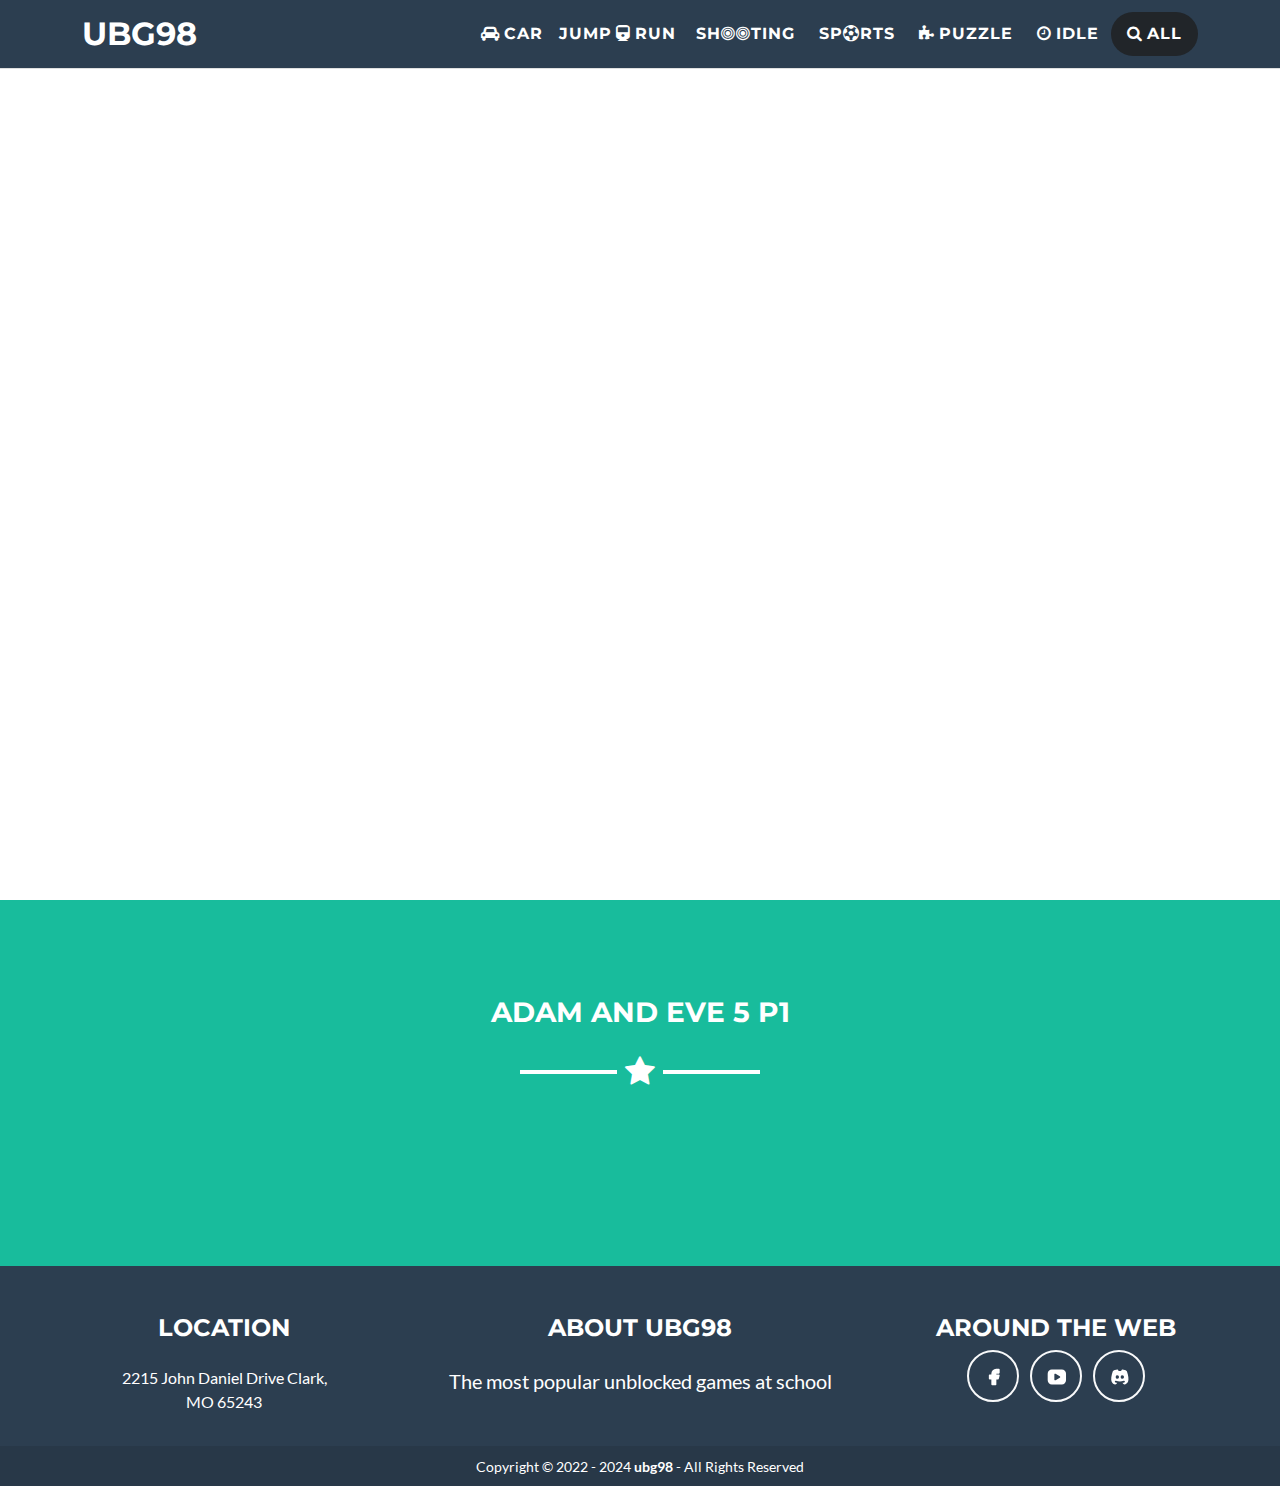
<file: adam-and-eve-51-unblocked.html>
<!DOCTYPE html>
<html data-bs-theme="light" lang="en">

<head>
    <meta charset="utf-8">
    <meta name="viewport" content="width=device-width, initial-scale=1.0, shrink-to-fit=no">
    <title>Adam And Eve 5 p1 Unblocked - ubg98</title>
    <link rel="apple-touch-icon" type="image/png" sizes="180x180" href="assets/img/logo_180.png">
    <link rel="icon" type="image/png" sizes="16x16" href="assets/img/logo_16.png">
    <link rel="icon" type="image/png" sizes="32x32" href="assets/img/logo_32.png">
    <link rel="icon" type="image/png" sizes="180x180" href="assets/img/logo_180.png">
    <link rel="icon" type="image/png" sizes="192x192" href="assets/img/logo_192.png">
    <link rel="icon" type="image/png" sizes="512x512" href="assets/img/logo_512.png">
    <link rel="stylesheet" href="assets/bootstrap/css/bootstrap.min.css">
    <link rel="stylesheet" href="assets/css/Lato.css">
    <link rel="stylesheet" href="assets/css/Montserrat.css">
    <link rel="stylesheet" href="assets/css/Noto%20Sans.css">
    <link rel="stylesheet" href="assets/fonts/font-awesome.min.css">
    <link rel="stylesheet" href="assets/css/footer.css">
    <link rel="stylesheet" href="assets/css/game.css">
    <link rel="stylesheet" href="assets/css/icons.css">
    <link rel="stylesheet" href="assets/css/media.css">
    <link rel="stylesheet" href="assets/css/navbar.css">
    <link rel="stylesheet" href="assets/css/stroke-text.css">
    <link rel="stylesheet" href="assets/css/style.css">
    <link rel="stylesheet" href="assets/css/ubg98Game.css">
</head>

<body id="page-top" data-bs-spy="scroll" data-bs-target="#mainNav" data-bs-offset="72">
    <nav class="navbar navbar-expand-lg fixed-top bg-secondary navbar-light" id="mainNav">
        <div class="container"><a class="navbar-brand" href="./">UBG98</a><button data-bs-toggle="collapse" data-bs-target="#navbarResponsive" class="navbar-toggler bg-primary" aria-controls="navbarResponsive" aria-expanded="false" aria-label="Toggle navigation"><i class="fa fa-list-ul fs-5 text-white"></i></button>
            <div class="collapse navbar-collapse text-uppercase" id="navbarResponsive">
                <ul class="navbar-nav ms-auto">
                    <li class="nav-item"><a class="nav-link" href="car-games.html"><i class="fa fa-car me-1"></i>Car</a></li>
                    <li class="nav-item"><a class="nav-link" href="jump-run-games.html">Jump<i class="fa fa-train ms-1 me-1"></i>Run</a></li>
                    <li class="nav-item mx-0 mx-lg-1"><a class="nav-link" href="shooting-games.html">Sh<i class="fa fa-bullseye"></i><i class="fa fa-bullseye"></i>ting</a></li>
                    <li class="nav-item mx-0 mx-lg-1"><a class="nav-link" href="sports-games.html">Sp<i class="fa fa-soccer-ball-o"></i>rts</a></li>
                    <li class="nav-item mx-0 mx-lg-1"><a class="nav-link" href="puzzle-games.html"><i class="fa fa-puzzle-piece me-1"></i>Puzzle</a></li>
                    <li class="nav-item mx-0 mx-lg-1"><a class="nav-link" href="idle-games.html"><i class="fa fa-clock-o me-1"></i>Idle</a></li>
                    <li class="nav-item dropdown" id="searchMenu"><a class="nav-link bg-dark border rounded-pill border-0 px-3" aria-expanded="false" data-bs-toggle="dropdown" href="#"><i class="fa fa-search me-1"></i>All</a>
                        <div class="dropdown-menu dropdown-menu-end" id="menuSearch"><a class="dropdown-item" id="menuItemSearch" href="#"><input type="text" id="searchInput" class="shadow-none border-0 mt-2" autofocus="" name="" value="" placeholder="Enter Game Name" style="outline: none;width: 100%;min-width: 200px;">
                                <div class="dropdown-divider mt-1 mb-0"></div>
                            </a><a class="dropdown-item" href="https://ubg98.github.io/">UBG98</a><a class="dropdown-item" href="https://ubg89.github.io/">UBG89</a><a class="dropdown-item" href="https://ubg44.github.io/">UBG44</a><a class="dropdown-item" href="https://ubg17.github.io/">UBG17</a></div>
                    </li>
                </ul>
            </div>
        </div>
    </nav>
    <section id="gameSection"><iframe id="gameFrame" name="AdamAndEve51" src="https://ubg98.github.io/ubg98/"></iframe></section>
    <section class="text-white bg-primary mb-0" id="about">
        <div class="container">
            <h3 class="text-uppercase text-center text-white">Adam And Eve 5 p1</h3>
            <hr class="star-light mb-5">
            <p class="head">
</p>
        </div>
    </section>    
    <footer class="text-center footer" id="footer">
        <div class="row footer-nav">
            <div class="col-md-4">
                <h4 class="text-uppercase mb-4">Location</h4>
                <p>2215 John Daniel Drive Clark,<br>MO 65243</p>
            </div>
            <div class="col-md-4">
                <h4 class="text-uppercase mb-4">About Ubg98</h4>
                <p class="lead mb-0"><span>The most popular unblocked games at school</span></p>
            </div>
            <div class="col-md-4">
                <h4 class="text-uppercase">Around the Web</h4>
                <ul class="list-inline">
                    <li class="list-inline-item"><a class="btn btn-outline-light text-center btn-social rounded-circle" role="button" href="https://www.facebook.com/Games235/"><svg xmlns="http://www.w3.org/2000/svg" width="1em" height="1em" viewBox="0 0 24 24" stroke-width="2" stroke="currentColor" fill="none" stroke-linecap="round" stroke-linejoin="round" class="icon icon-tabler icon-tabler-brand-facebook-filled fa-fw">
                                <path stroke="none" d="M0 0h24v24H0z" fill="none"></path>
                                <path d="M18 2a1 1 0 0 1 .993 .883l.007 .117v4a1 1 0 0 1 -.883 .993l-.117 .007h-3v1h3a1 1 0 0 1 .991 1.131l-.02 .112l-1 4a1 1 0 0 1 -.858 .75l-.113 .007h-2v6a1 1 0 0 1 -.883 .993l-.117 .007h-4a1 1 0 0 1 -.993 -.883l-.007 -.117v-6h-2a1 1 0 0 1 -.993 -.883l-.007 -.117v-4a1 1 0 0 1 .883 -.993l.117 -.007h2v-1a6 6 0 0 1 5.775 -5.996l.225 -.004h3z" stroke-width="0" fill="currentColor"></path>
                            </svg></a></li>
                    <li class="list-inline-item"><a class="btn btn-outline-light text-center btn-social rounded-circle" role="button" href="https://www.youtube.com/@ubg235"><svg xmlns="http://www.w3.org/2000/svg" width="1em" height="1em" viewBox="0 0 24 24" stroke-width="2" stroke="currentColor" fill="none" stroke-linecap="round" stroke-linejoin="round" class="icon icon-tabler icon-tabler-brand-youtube-filled fa-fw">
                                <path stroke="none" d="M0 0h24v24H0z" fill="none"></path>
                                <path d="M18 3a5 5 0 0 1 5 5v8a5 5 0 0 1 -5 5h-12a5 5 0 0 1 -5 -5v-8a5 5 0 0 1 5 -5zm-9 6v6a1 1 0 0 0 1.514 .857l5 -3a1 1 0 0 0 0 -1.714l-5 -3a1 1 0 0 0 -1.514 .857z" stroke-width="0" fill="currentColor"></path>
                            </svg></a></li>
                    <li class="list-inline-item"><a class="btn btn-outline-light text-center btn-social rounded-circle" role="button" href="https://discord.gg/gUeBzA2jaF"><svg xmlns="http://www.w3.org/2000/svg" width="1em" height="1em" viewBox="0 0 24 24" stroke-width="2" stroke="currentColor" fill="none" stroke-linecap="round" stroke-linejoin="round" class="icon icon-tabler icon-tabler-brand-discord-filled fa-fw">
                                <path stroke="none" d="M0 0h24v24H0z" fill="none"></path>
                                <path d="M14.983 3l.123 .006c2.014 .214 3.527 .672 4.966 1.673a1 1 0 0 1 .371 .488c1.876 5.315 2.373 9.987 1.451 12.28c-1.003 2.005 -2.606 3.553 -4.394 3.553c-.732 0 -1.693 -.968 -2.328 -2.045a21.512 21.512 0 0 0 2.103 -.493a1 1 0 1 0 -.55 -1.924c-3.32 .95 -6.13 .95 -9.45 0a1 1 0 0 0 -.55 1.924c.717 .204 1.416 .37 2.103 .494c-.635 1.075 -1.596 2.044 -2.328 2.044c-1.788 0 -3.391 -1.548 -4.428 -3.629c-.888 -2.217 -.39 -6.89 1.485 -12.204a1 1 0 0 1 .371 -.488c1.439 -1.001 2.952 -1.459 4.966 -1.673a1 1 0 0 1 .935 .435l.063 .107l.651 1.285l.137 -.016a12.97 12.97 0 0 1 2.643 0l.134 .016l.65 -1.284a1 1 0 0 1 .754 -.54l.122 -.009zm-5.983 7a2 2 0 0 0 -1.977 1.697l-.018 .154l-.005 .149l.005 .15a2 2 0 1 0 1.995 -2.15zm6 0a2 2 0 0 0 -1.977 1.697l-.018 .154l-.005 .149l.005 .15a2 2 0 1 0 1.995 -2.15z" stroke-width="0" fill="currentColor"></path>
                            </svg></a></li>
                </ul>
            </div>
        </div>
        <div class="row copyright">
            <div class="col"><small>Copyright © 2022 - 2024&nbsp;<strong>ubg98</strong> - All Rights Reserved</small></div>
        </div>
    </footer>
    <script src="assets/js/jquery.min.js"></script>
    <script src="assets/bootstrap/js/bootstrap.min.js"></script>
    <script src="assets/js/adsense_ubg98_v1_4.js"></script>
    <script src="assets/js/analytics_v1_3_3.js"></script>
    <script src="assets/js/game_ubg98_v1_6.js"></script>
    <script src="assets/js/search_v1_8.js"></script>
</body>

</html>
</file>
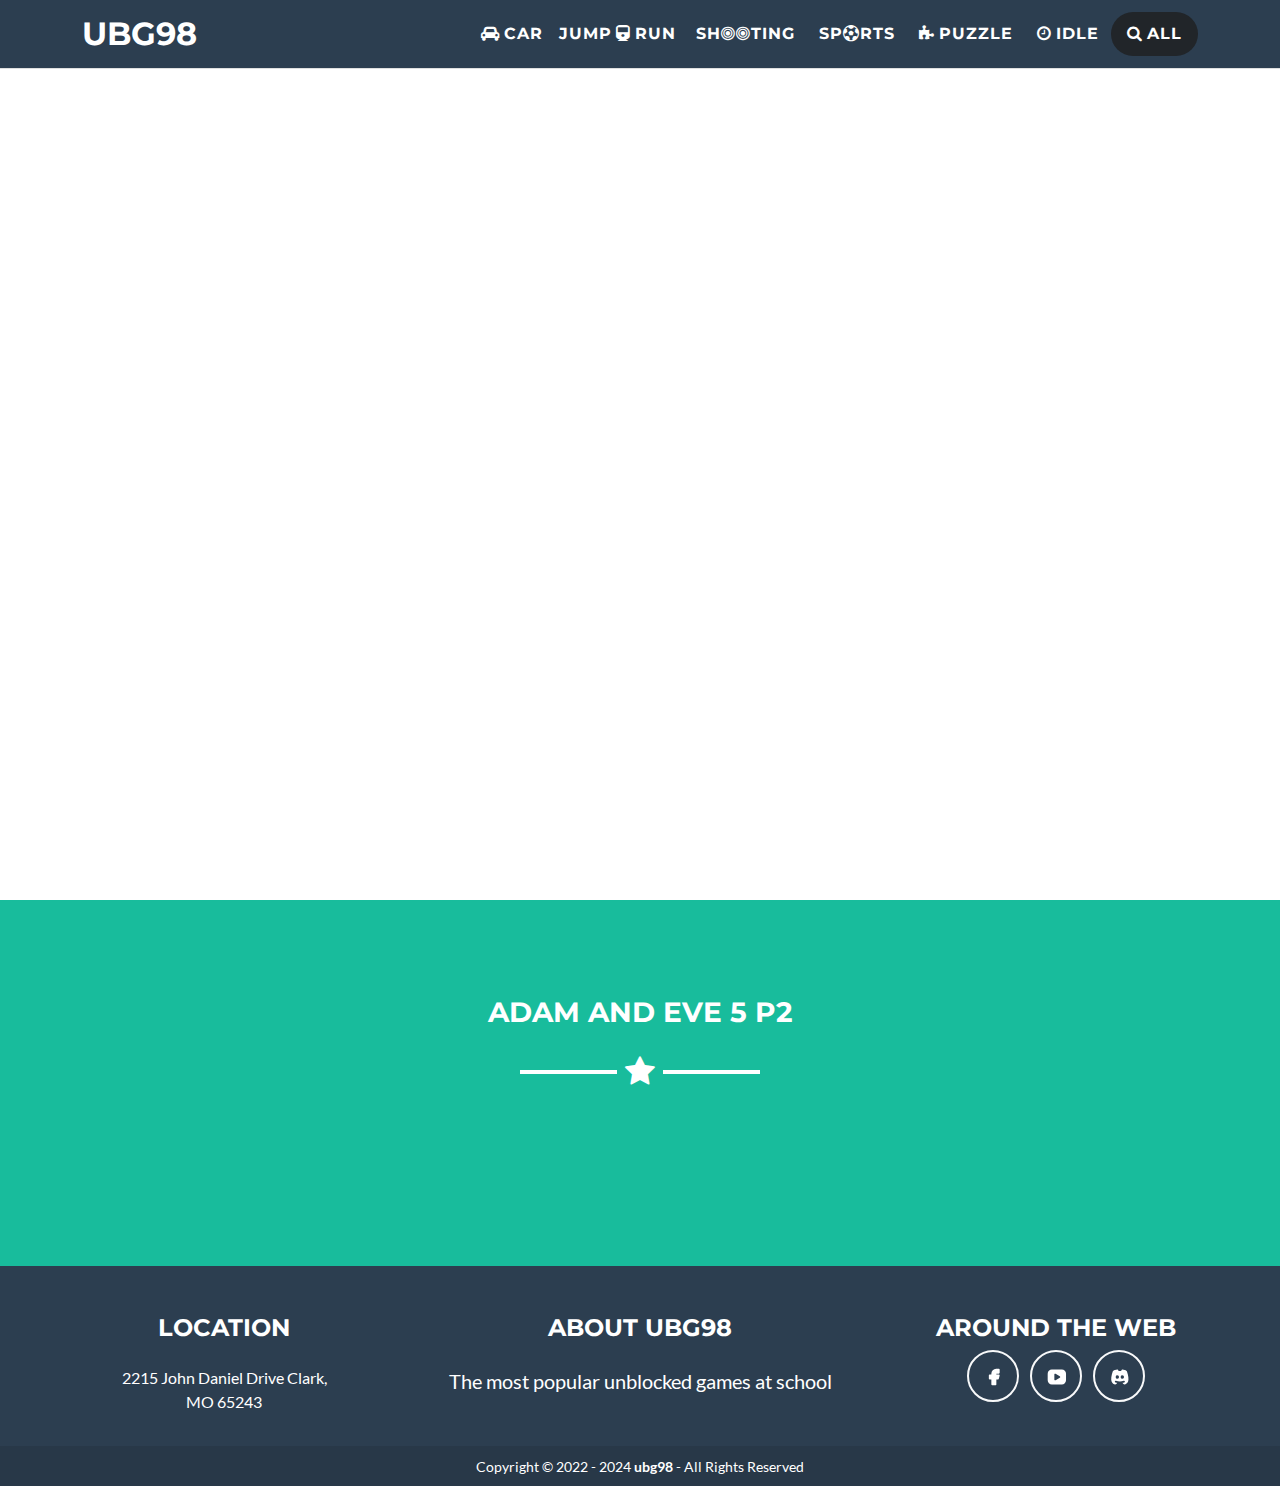
<file: adam-and-eve-52-unblocked.html>
<!DOCTYPE html>
<html data-bs-theme="light" lang="en">

<head>
    <meta charset="utf-8">
    <meta name="viewport" content="width=device-width, initial-scale=1.0, shrink-to-fit=no">
    <title>Adam And Eve 5 p2 Unblocked - ubg98</title>
    <link rel="apple-touch-icon" type="image/png" sizes="180x180" href="assets/img/logo_180.png">
    <link rel="icon" type="image/png" sizes="16x16" href="assets/img/logo_16.png">
    <link rel="icon" type="image/png" sizes="32x32" href="assets/img/logo_32.png">
    <link rel="icon" type="image/png" sizes="180x180" href="assets/img/logo_180.png">
    <link rel="icon" type="image/png" sizes="192x192" href="assets/img/logo_192.png">
    <link rel="icon" type="image/png" sizes="512x512" href="assets/img/logo_512.png">
    <link rel="stylesheet" href="assets/bootstrap/css/bootstrap.min.css">
    <link rel="stylesheet" href="assets/css/Lato.css">
    <link rel="stylesheet" href="assets/css/Montserrat.css">
    <link rel="stylesheet" href="assets/css/Noto%20Sans.css">
    <link rel="stylesheet" href="assets/fonts/font-awesome.min.css">
    <link rel="stylesheet" href="assets/css/footer.css">
    <link rel="stylesheet" href="assets/css/game.css">
    <link rel="stylesheet" href="assets/css/icons.css">
    <link rel="stylesheet" href="assets/css/media.css">
    <link rel="stylesheet" href="assets/css/navbar.css">
    <link rel="stylesheet" href="assets/css/stroke-text.css">
    <link rel="stylesheet" href="assets/css/style.css">
    <link rel="stylesheet" href="assets/css/ubg98Game.css">
</head>

<body id="page-top" data-bs-spy="scroll" data-bs-target="#mainNav" data-bs-offset="72">
    <nav class="navbar navbar-expand-lg fixed-top bg-secondary navbar-light" id="mainNav">
        <div class="container"><a class="navbar-brand" href="./">UBG98</a><button data-bs-toggle="collapse" data-bs-target="#navbarResponsive" class="navbar-toggler bg-primary" aria-controls="navbarResponsive" aria-expanded="false" aria-label="Toggle navigation"><i class="fa fa-list-ul fs-5 text-white"></i></button>
            <div class="collapse navbar-collapse text-uppercase" id="navbarResponsive">
                <ul class="navbar-nav ms-auto">
                    <li class="nav-item"><a class="nav-link" href="car-games.html"><i class="fa fa-car me-1"></i>Car</a></li>
                    <li class="nav-item"><a class="nav-link" href="jump-run-games.html">Jump<i class="fa fa-train ms-1 me-1"></i>Run</a></li>
                    <li class="nav-item mx-0 mx-lg-1"><a class="nav-link" href="shooting-games.html">Sh<i class="fa fa-bullseye"></i><i class="fa fa-bullseye"></i>ting</a></li>
                    <li class="nav-item mx-0 mx-lg-1"><a class="nav-link" href="sports-games.html">Sp<i class="fa fa-soccer-ball-o"></i>rts</a></li>
                    <li class="nav-item mx-0 mx-lg-1"><a class="nav-link" href="puzzle-games.html"><i class="fa fa-puzzle-piece me-1"></i>Puzzle</a></li>
                    <li class="nav-item mx-0 mx-lg-1"><a class="nav-link" href="idle-games.html"><i class="fa fa-clock-o me-1"></i>Idle</a></li>
                    <li class="nav-item dropdown" id="searchMenu"><a class="nav-link bg-dark border rounded-pill border-0 px-3" aria-expanded="false" data-bs-toggle="dropdown" href="#"><i class="fa fa-search me-1"></i>All</a>
                        <div class="dropdown-menu dropdown-menu-end" id="menuSearch"><a class="dropdown-item" id="menuItemSearch" href="#"><input type="text" id="searchInput" class="shadow-none border-0 mt-2" autofocus="" name="" value="" placeholder="Enter Game Name" style="outline: none;width: 100%;min-width: 200px;">
                                <div class="dropdown-divider mt-1 mb-0"></div>
                            </a><a class="dropdown-item" href="https://ubg98.github.io/">UBG98</a><a class="dropdown-item" href="https://ubg89.github.io/">UBG89</a><a class="dropdown-item" href="https://ubg44.github.io/">UBG44</a><a class="dropdown-item" href="https://ubg17.github.io/">UBG17</a></div>
                    </li>
                </ul>
            </div>
        </div>
    </nav>
    <section id="gameSection"><iframe id="gameFrame" name="AdamAndEve52" src="https://ubg98.github.io/ubg98/"></iframe></section>
    <section class="text-white bg-primary mb-0" id="about">
        <div class="container">
            <h3 class="text-uppercase text-center text-white">Adam And Eve 5 p2</h3>
            <hr class="star-light mb-5">
            <p class="head">
</p>
        </div>
    </section>    
    <footer class="text-center footer" id="footer">
        <div class="row footer-nav">
            <div class="col-md-4">
                <h4 class="text-uppercase mb-4">Location</h4>
                <p>2215 John Daniel Drive Clark,<br>MO 65243</p>
            </div>
            <div class="col-md-4">
                <h4 class="text-uppercase mb-4">About Ubg98</h4>
                <p class="lead mb-0"><span>The most popular unblocked games at school</span></p>
            </div>
            <div class="col-md-4">
                <h4 class="text-uppercase">Around the Web</h4>
                <ul class="list-inline">
                    <li class="list-inline-item"><a class="btn btn-outline-light text-center btn-social rounded-circle" role="button" href="https://www.facebook.com/Games235/"><svg xmlns="http://www.w3.org/2000/svg" width="1em" height="1em" viewBox="0 0 24 24" stroke-width="2" stroke="currentColor" fill="none" stroke-linecap="round" stroke-linejoin="round" class="icon icon-tabler icon-tabler-brand-facebook-filled fa-fw">
                                <path stroke="none" d="M0 0h24v24H0z" fill="none"></path>
                                <path d="M18 2a1 1 0 0 1 .993 .883l.007 .117v4a1 1 0 0 1 -.883 .993l-.117 .007h-3v1h3a1 1 0 0 1 .991 1.131l-.02 .112l-1 4a1 1 0 0 1 -.858 .75l-.113 .007h-2v6a1 1 0 0 1 -.883 .993l-.117 .007h-4a1 1 0 0 1 -.993 -.883l-.007 -.117v-6h-2a1 1 0 0 1 -.993 -.883l-.007 -.117v-4a1 1 0 0 1 .883 -.993l.117 -.007h2v-1a6 6 0 0 1 5.775 -5.996l.225 -.004h3z" stroke-width="0" fill="currentColor"></path>
                            </svg></a></li>
                    <li class="list-inline-item"><a class="btn btn-outline-light text-center btn-social rounded-circle" role="button" href="https://www.youtube.com/@ubg235"><svg xmlns="http://www.w3.org/2000/svg" width="1em" height="1em" viewBox="0 0 24 24" stroke-width="2" stroke="currentColor" fill="none" stroke-linecap="round" stroke-linejoin="round" class="icon icon-tabler icon-tabler-brand-youtube-filled fa-fw">
                                <path stroke="none" d="M0 0h24v24H0z" fill="none"></path>
                                <path d="M18 3a5 5 0 0 1 5 5v8a5 5 0 0 1 -5 5h-12a5 5 0 0 1 -5 -5v-8a5 5 0 0 1 5 -5zm-9 6v6a1 1 0 0 0 1.514 .857l5 -3a1 1 0 0 0 0 -1.714l-5 -3a1 1 0 0 0 -1.514 .857z" stroke-width="0" fill="currentColor"></path>
                            </svg></a></li>
                    <li class="list-inline-item"><a class="btn btn-outline-light text-center btn-social rounded-circle" role="button" href="https://discord.gg/gUeBzA2jaF"><svg xmlns="http://www.w3.org/2000/svg" width="1em" height="1em" viewBox="0 0 24 24" stroke-width="2" stroke="currentColor" fill="none" stroke-linecap="round" stroke-linejoin="round" class="icon icon-tabler icon-tabler-brand-discord-filled fa-fw">
                                <path stroke="none" d="M0 0h24v24H0z" fill="none"></path>
                                <path d="M14.983 3l.123 .006c2.014 .214 3.527 .672 4.966 1.673a1 1 0 0 1 .371 .488c1.876 5.315 2.373 9.987 1.451 12.28c-1.003 2.005 -2.606 3.553 -4.394 3.553c-.732 0 -1.693 -.968 -2.328 -2.045a21.512 21.512 0 0 0 2.103 -.493a1 1 0 1 0 -.55 -1.924c-3.32 .95 -6.13 .95 -9.45 0a1 1 0 0 0 -.55 1.924c.717 .204 1.416 .37 2.103 .494c-.635 1.075 -1.596 2.044 -2.328 2.044c-1.788 0 -3.391 -1.548 -4.428 -3.629c-.888 -2.217 -.39 -6.89 1.485 -12.204a1 1 0 0 1 .371 -.488c1.439 -1.001 2.952 -1.459 4.966 -1.673a1 1 0 0 1 .935 .435l.063 .107l.651 1.285l.137 -.016a12.97 12.97 0 0 1 2.643 0l.134 .016l.65 -1.284a1 1 0 0 1 .754 -.54l.122 -.009zm-5.983 7a2 2 0 0 0 -1.977 1.697l-.018 .154l-.005 .149l.005 .15a2 2 0 1 0 1.995 -2.15zm6 0a2 2 0 0 0 -1.977 1.697l-.018 .154l-.005 .149l.005 .15a2 2 0 1 0 1.995 -2.15z" stroke-width="0" fill="currentColor"></path>
                            </svg></a></li>
                </ul>
            </div>
        </div>
        <div class="row copyright">
            <div class="col"><small>Copyright © 2022 - 2024&nbsp;<strong>ubg98</strong> - All Rights Reserved</small></div>
        </div>
    </footer>
    <script src="assets/js/jquery.min.js"></script>
    <script src="assets/bootstrap/js/bootstrap.min.js"></script>
    <script src="assets/js/adsense_ubg98_v1_4.js"></script>
    <script src="assets/js/analytics_v1_3_3.js"></script>
    <script src="assets/js/game_ubg98_v1_6.js"></script>
    <script src="assets/js/search_v1_8.js"></script>
</body>

</html>
</file>
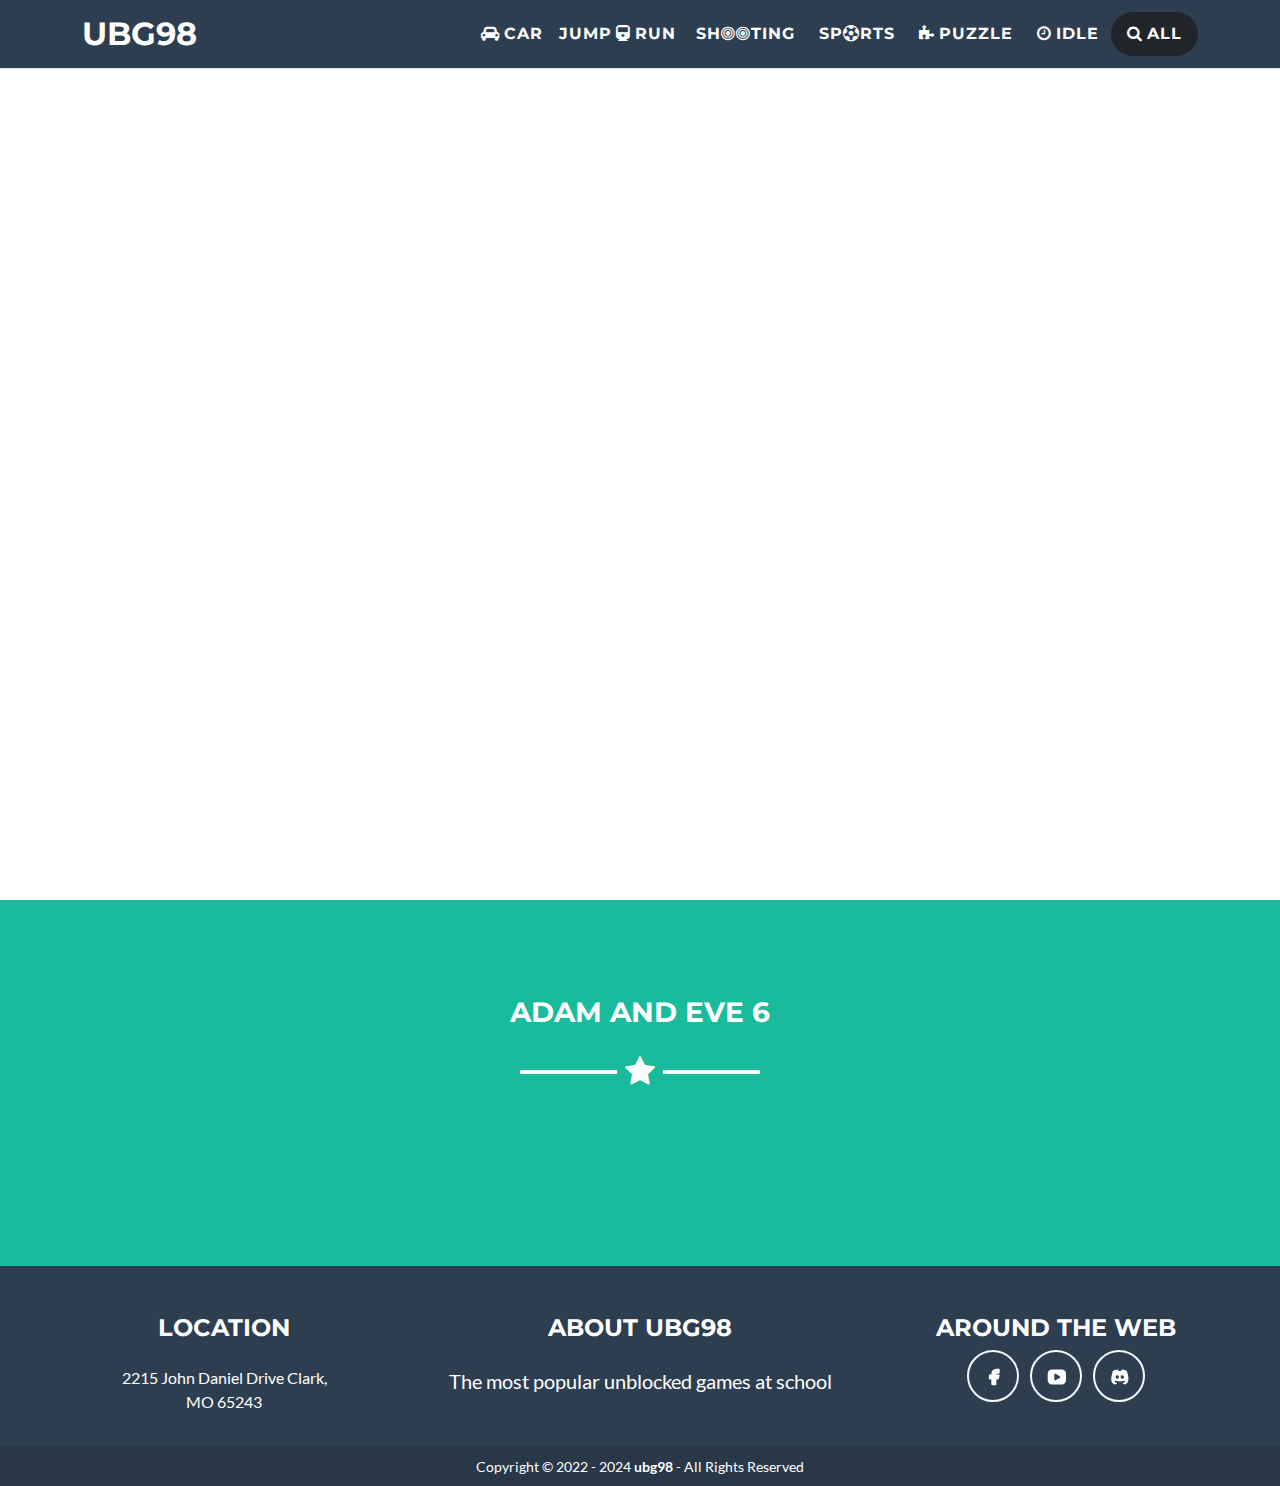
<file: adam-and-eve-6-unblocked.html>
<!DOCTYPE html>
<html data-bs-theme="light" lang="en">

<head>
    <meta charset="utf-8">
    <meta name="viewport" content="width=device-width, initial-scale=1.0, shrink-to-fit=no">
    <title>Adam And Eve 6 Unblocked - ubg98</title>
    <link rel="apple-touch-icon" type="image/png" sizes="180x180" href="assets/img/logo_180.png">
    <link rel="icon" type="image/png" sizes="16x16" href="assets/img/logo_16.png">
    <link rel="icon" type="image/png" sizes="32x32" href="assets/img/logo_32.png">
    <link rel="icon" type="image/png" sizes="180x180" href="assets/img/logo_180.png">
    <link rel="icon" type="image/png" sizes="192x192" href="assets/img/logo_192.png">
    <link rel="icon" type="image/png" sizes="512x512" href="assets/img/logo_512.png">
    <link rel="stylesheet" href="assets/bootstrap/css/bootstrap.min.css">
    <link rel="stylesheet" href="assets/css/Lato.css">
    <link rel="stylesheet" href="assets/css/Montserrat.css">
    <link rel="stylesheet" href="assets/css/Noto%20Sans.css">
    <link rel="stylesheet" href="assets/fonts/font-awesome.min.css">
    <link rel="stylesheet" href="assets/css/footer.css">
    <link rel="stylesheet" href="assets/css/game.css">
    <link rel="stylesheet" href="assets/css/icons.css">
    <link rel="stylesheet" href="assets/css/media.css">
    <link rel="stylesheet" href="assets/css/navbar.css">
    <link rel="stylesheet" href="assets/css/stroke-text.css">
    <link rel="stylesheet" href="assets/css/style.css">
    <link rel="stylesheet" href="assets/css/ubg98Game.css">
</head>

<body id="page-top" data-bs-spy="scroll" data-bs-target="#mainNav" data-bs-offset="72">
    <nav class="navbar navbar-expand-lg fixed-top bg-secondary navbar-light" id="mainNav">
        <div class="container"><a class="navbar-brand" href="./">UBG98</a><button data-bs-toggle="collapse" data-bs-target="#navbarResponsive" class="navbar-toggler bg-primary" aria-controls="navbarResponsive" aria-expanded="false" aria-label="Toggle navigation"><i class="fa fa-list-ul fs-5 text-white"></i></button>
            <div class="collapse navbar-collapse text-uppercase" id="navbarResponsive">
                <ul class="navbar-nav ms-auto">
                    <li class="nav-item"><a class="nav-link" href="car-games.html"><i class="fa fa-car me-1"></i>Car</a></li>
                    <li class="nav-item"><a class="nav-link" href="jump-run-games.html">Jump<i class="fa fa-train ms-1 me-1"></i>Run</a></li>
                    <li class="nav-item mx-0 mx-lg-1"><a class="nav-link" href="shooting-games.html">Sh<i class="fa fa-bullseye"></i><i class="fa fa-bullseye"></i>ting</a></li>
                    <li class="nav-item mx-0 mx-lg-1"><a class="nav-link" href="sports-games.html">Sp<i class="fa fa-soccer-ball-o"></i>rts</a></li>
                    <li class="nav-item mx-0 mx-lg-1"><a class="nav-link" href="puzzle-games.html"><i class="fa fa-puzzle-piece me-1"></i>Puzzle</a></li>
                    <li class="nav-item mx-0 mx-lg-1"><a class="nav-link" href="idle-games.html"><i class="fa fa-clock-o me-1"></i>Idle</a></li>
                    <li class="nav-item dropdown" id="searchMenu"><a class="nav-link bg-dark border rounded-pill border-0 px-3" aria-expanded="false" data-bs-toggle="dropdown" href="#"><i class="fa fa-search me-1"></i>All</a>
                        <div class="dropdown-menu dropdown-menu-end" id="menuSearch"><a class="dropdown-item" id="menuItemSearch" href="#"><input type="text" id="searchInput" class="shadow-none border-0 mt-2" autofocus="" name="" value="" placeholder="Enter Game Name" style="outline: none;width: 100%;min-width: 200px;">
                                <div class="dropdown-divider mt-1 mb-0"></div>
                            </a><a class="dropdown-item" href="https://ubg98.github.io/">UBG98</a><a class="dropdown-item" href="https://ubg89.github.io/">UBG89</a><a class="dropdown-item" href="https://ubg44.github.io/">UBG44</a><a class="dropdown-item" href="https://ubg17.github.io/">UBG17</a></div>
                    </li>
                </ul>
            </div>
        </div>
    </nav>
    <section id="gameSection"><iframe id="gameFrame" name="AdamAndEve6" src="https://ubg98.github.io/ubg98/"></iframe></section>
    <section class="text-white bg-primary mb-0" id="about">
        <div class="container">
            <h3 class="text-uppercase text-center text-white">Adam And Eve 6</h3>
            <hr class="star-light mb-5">
            <p class="head">
</p>
        </div>
    </section>    
    <footer class="text-center footer" id="footer">
        <div class="row footer-nav">
            <div class="col-md-4">
                <h4 class="text-uppercase mb-4">Location</h4>
                <p>2215 John Daniel Drive Clark,<br>MO 65243</p>
            </div>
            <div class="col-md-4">
                <h4 class="text-uppercase mb-4">About Ubg98</h4>
                <p class="lead mb-0"><span>The most popular unblocked games at school</span></p>
            </div>
            <div class="col-md-4">
                <h4 class="text-uppercase">Around the Web</h4>
                <ul class="list-inline">
                    <li class="list-inline-item"><a class="btn btn-outline-light text-center btn-social rounded-circle" role="button" href="https://www.facebook.com/Games235/"><svg xmlns="http://www.w3.org/2000/svg" width="1em" height="1em" viewBox="0 0 24 24" stroke-width="2" stroke="currentColor" fill="none" stroke-linecap="round" stroke-linejoin="round" class="icon icon-tabler icon-tabler-brand-facebook-filled fa-fw">
                                <path stroke="none" d="M0 0h24v24H0z" fill="none"></path>
                                <path d="M18 2a1 1 0 0 1 .993 .883l.007 .117v4a1 1 0 0 1 -.883 .993l-.117 .007h-3v1h3a1 1 0 0 1 .991 1.131l-.02 .112l-1 4a1 1 0 0 1 -.858 .75l-.113 .007h-2v6a1 1 0 0 1 -.883 .993l-.117 .007h-4a1 1 0 0 1 -.993 -.883l-.007 -.117v-6h-2a1 1 0 0 1 -.993 -.883l-.007 -.117v-4a1 1 0 0 1 .883 -.993l.117 -.007h2v-1a6 6 0 0 1 5.775 -5.996l.225 -.004h3z" stroke-width="0" fill="currentColor"></path>
                            </svg></a></li>
                    <li class="list-inline-item"><a class="btn btn-outline-light text-center btn-social rounded-circle" role="button" href="https://www.youtube.com/@ubg235"><svg xmlns="http://www.w3.org/2000/svg" width="1em" height="1em" viewBox="0 0 24 24" stroke-width="2" stroke="currentColor" fill="none" stroke-linecap="round" stroke-linejoin="round" class="icon icon-tabler icon-tabler-brand-youtube-filled fa-fw">
                                <path stroke="none" d="M0 0h24v24H0z" fill="none"></path>
                                <path d="M18 3a5 5 0 0 1 5 5v8a5 5 0 0 1 -5 5h-12a5 5 0 0 1 -5 -5v-8a5 5 0 0 1 5 -5zm-9 6v6a1 1 0 0 0 1.514 .857l5 -3a1 1 0 0 0 0 -1.714l-5 -3a1 1 0 0 0 -1.514 .857z" stroke-width="0" fill="currentColor"></path>
                            </svg></a></li>
                    <li class="list-inline-item"><a class="btn btn-outline-light text-center btn-social rounded-circle" role="button" href="https://discord.gg/gUeBzA2jaF"><svg xmlns="http://www.w3.org/2000/svg" width="1em" height="1em" viewBox="0 0 24 24" stroke-width="2" stroke="currentColor" fill="none" stroke-linecap="round" stroke-linejoin="round" class="icon icon-tabler icon-tabler-brand-discord-filled fa-fw">
                                <path stroke="none" d="M0 0h24v24H0z" fill="none"></path>
                                <path d="M14.983 3l.123 .006c2.014 .214 3.527 .672 4.966 1.673a1 1 0 0 1 .371 .488c1.876 5.315 2.373 9.987 1.451 12.28c-1.003 2.005 -2.606 3.553 -4.394 3.553c-.732 0 -1.693 -.968 -2.328 -2.045a21.512 21.512 0 0 0 2.103 -.493a1 1 0 1 0 -.55 -1.924c-3.32 .95 -6.13 .95 -9.45 0a1 1 0 0 0 -.55 1.924c.717 .204 1.416 .37 2.103 .494c-.635 1.075 -1.596 2.044 -2.328 2.044c-1.788 0 -3.391 -1.548 -4.428 -3.629c-.888 -2.217 -.39 -6.89 1.485 -12.204a1 1 0 0 1 .371 -.488c1.439 -1.001 2.952 -1.459 4.966 -1.673a1 1 0 0 1 .935 .435l.063 .107l.651 1.285l.137 -.016a12.97 12.97 0 0 1 2.643 0l.134 .016l.65 -1.284a1 1 0 0 1 .754 -.54l.122 -.009zm-5.983 7a2 2 0 0 0 -1.977 1.697l-.018 .154l-.005 .149l.005 .15a2 2 0 1 0 1.995 -2.15zm6 0a2 2 0 0 0 -1.977 1.697l-.018 .154l-.005 .149l.005 .15a2 2 0 1 0 1.995 -2.15z" stroke-width="0" fill="currentColor"></path>
                            </svg></a></li>
                </ul>
            </div>
        </div>
        <div class="row copyright">
            <div class="col"><small>Copyright © 2022 - 2024&nbsp;<strong>ubg98</strong> - All Rights Reserved</small></div>
        </div>
    </footer>
    <script src="assets/js/jquery.min.js"></script>
    <script src="assets/bootstrap/js/bootstrap.min.js"></script>
    <script src="assets/js/adsense_ubg98_v1_4.js"></script>
    <script src="assets/js/analytics_v1_3_3.js"></script>
    <script src="assets/js/game_ubg98_v1_6.js"></script>
    <script src="assets/js/search_v1_8.js"></script>
</body>

</html>
</file>
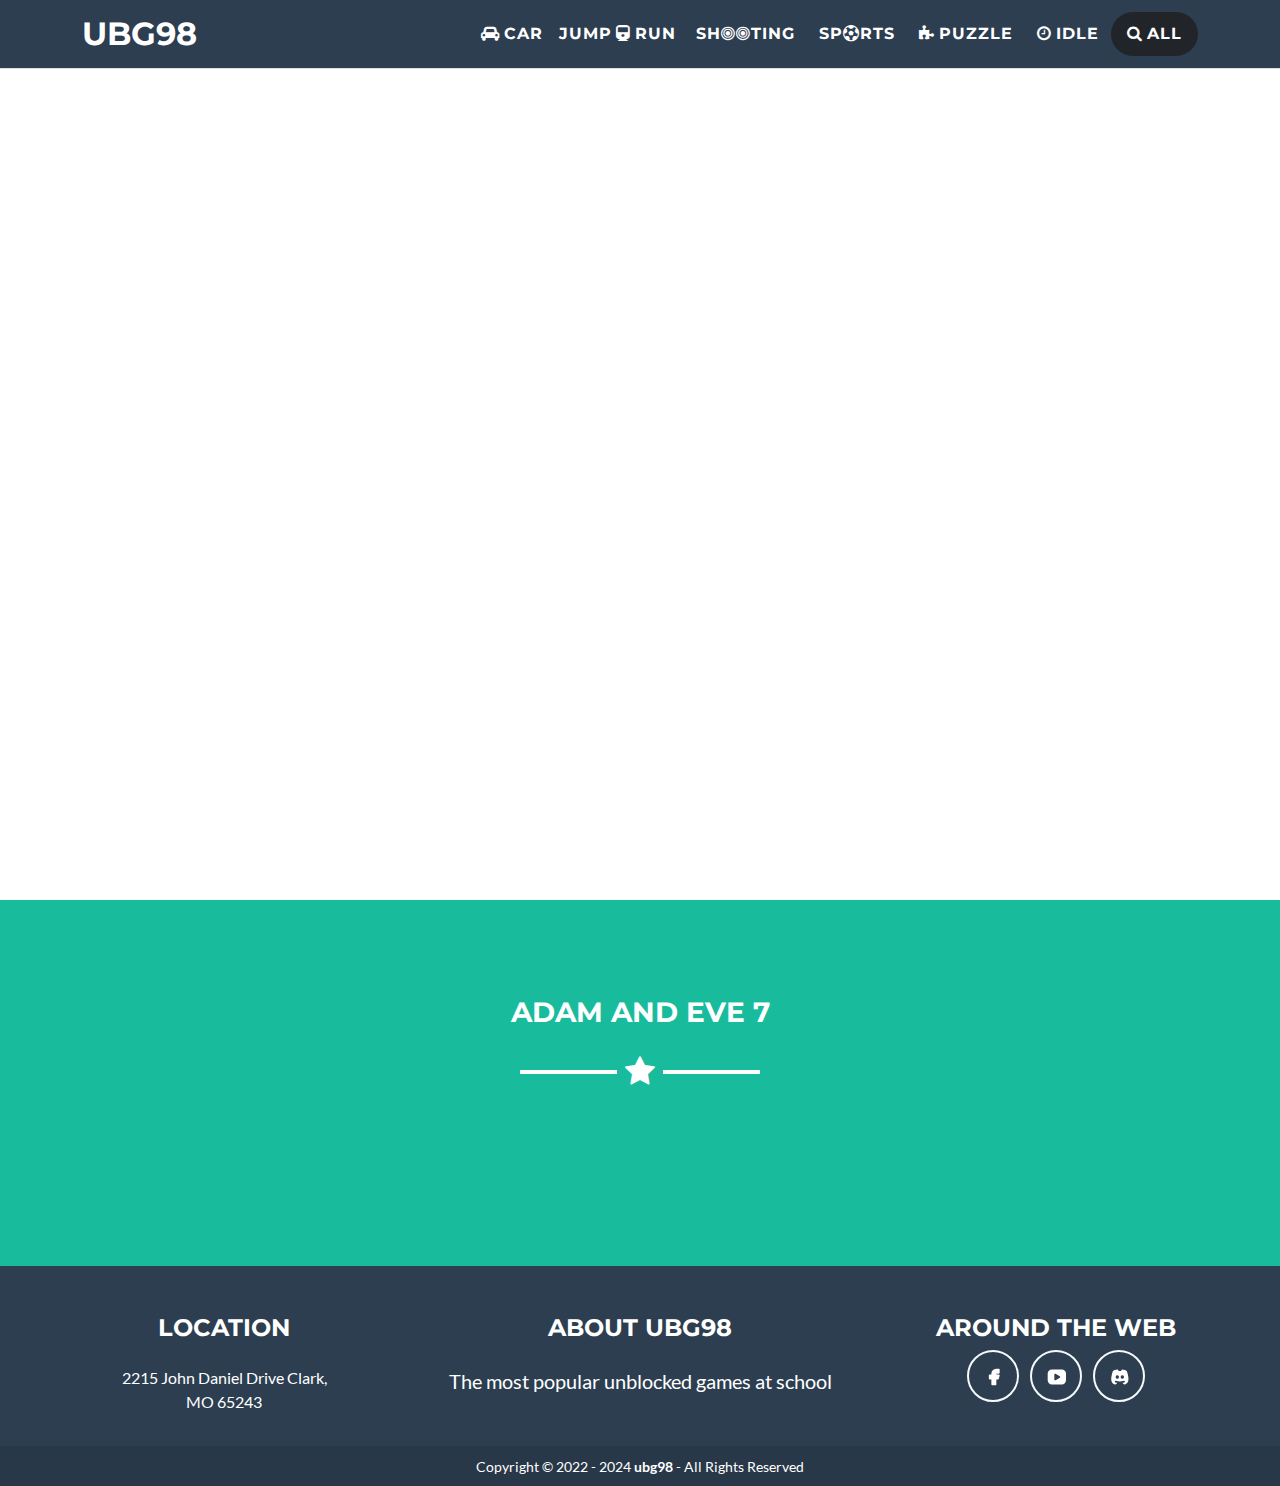
<file: adam-and-eve-7-unblocked.html>
<!DOCTYPE html>
<html data-bs-theme="light" lang="en">

<head>
    <meta charset="utf-8">
    <meta name="viewport" content="width=device-width, initial-scale=1.0, shrink-to-fit=no">
    <title>Adam And Eve 7 Unblocked - ubg98</title>
    <link rel="apple-touch-icon" type="image/png" sizes="180x180" href="assets/img/logo_180.png">
    <link rel="icon" type="image/png" sizes="16x16" href="assets/img/logo_16.png">
    <link rel="icon" type="image/png" sizes="32x32" href="assets/img/logo_32.png">
    <link rel="icon" type="image/png" sizes="180x180" href="assets/img/logo_180.png">
    <link rel="icon" type="image/png" sizes="192x192" href="assets/img/logo_192.png">
    <link rel="icon" type="image/png" sizes="512x512" href="assets/img/logo_512.png">
    <link rel="stylesheet" href="assets/bootstrap/css/bootstrap.min.css">
    <link rel="stylesheet" href="assets/css/Lato.css">
    <link rel="stylesheet" href="assets/css/Montserrat.css">
    <link rel="stylesheet" href="assets/css/Noto%20Sans.css">
    <link rel="stylesheet" href="assets/fonts/font-awesome.min.css">
    <link rel="stylesheet" href="assets/css/footer.css">
    <link rel="stylesheet" href="assets/css/game.css">
    <link rel="stylesheet" href="assets/css/icons.css">
    <link rel="stylesheet" href="assets/css/media.css">
    <link rel="stylesheet" href="assets/css/navbar.css">
    <link rel="stylesheet" href="assets/css/stroke-text.css">
    <link rel="stylesheet" href="assets/css/style.css">
    <link rel="stylesheet" href="assets/css/ubg98Game.css">
</head>

<body id="page-top" data-bs-spy="scroll" data-bs-target="#mainNav" data-bs-offset="72">
    <nav class="navbar navbar-expand-lg fixed-top bg-secondary navbar-light" id="mainNav">
        <div class="container"><a class="navbar-brand" href="./">UBG98</a><button data-bs-toggle="collapse" data-bs-target="#navbarResponsive" class="navbar-toggler bg-primary" aria-controls="navbarResponsive" aria-expanded="false" aria-label="Toggle navigation"><i class="fa fa-list-ul fs-5 text-white"></i></button>
            <div class="collapse navbar-collapse text-uppercase" id="navbarResponsive">
                <ul class="navbar-nav ms-auto">
                    <li class="nav-item"><a class="nav-link" href="car-games.html"><i class="fa fa-car me-1"></i>Car</a></li>
                    <li class="nav-item"><a class="nav-link" href="jump-run-games.html">Jump<i class="fa fa-train ms-1 me-1"></i>Run</a></li>
                    <li class="nav-item mx-0 mx-lg-1"><a class="nav-link" href="shooting-games.html">Sh<i class="fa fa-bullseye"></i><i class="fa fa-bullseye"></i>ting</a></li>
                    <li class="nav-item mx-0 mx-lg-1"><a class="nav-link" href="sports-games.html">Sp<i class="fa fa-soccer-ball-o"></i>rts</a></li>
                    <li class="nav-item mx-0 mx-lg-1"><a class="nav-link" href="puzzle-games.html"><i class="fa fa-puzzle-piece me-1"></i>Puzzle</a></li>
                    <li class="nav-item mx-0 mx-lg-1"><a class="nav-link" href="idle-games.html"><i class="fa fa-clock-o me-1"></i>Idle</a></li>
                    <li class="nav-item dropdown" id="searchMenu"><a class="nav-link bg-dark border rounded-pill border-0 px-3" aria-expanded="false" data-bs-toggle="dropdown" href="#"><i class="fa fa-search me-1"></i>All</a>
                        <div class="dropdown-menu dropdown-menu-end" id="menuSearch"><a class="dropdown-item" id="menuItemSearch" href="#"><input type="text" id="searchInput" class="shadow-none border-0 mt-2" autofocus="" name="" value="" placeholder="Enter Game Name" style="outline: none;width: 100%;min-width: 200px;">
                                <div class="dropdown-divider mt-1 mb-0"></div>
                            </a><a class="dropdown-item" href="https://ubg98.github.io/">UBG98</a><a class="dropdown-item" href="https://ubg89.github.io/">UBG89</a><a class="dropdown-item" href="https://ubg44.github.io/">UBG44</a><a class="dropdown-item" href="https://ubg17.github.io/">UBG17</a></div>
                    </li>
                </ul>
            </div>
        </div>
    </nav>
    <section id="gameSection"><iframe id="gameFrame" name="AdamAndEve7" src="https://ubg98.github.io/ubg98/"></iframe></section>
    <section class="text-white bg-primary mb-0" id="about">
        <div class="container">
            <h3 class="text-uppercase text-center text-white">Adam And Eve 7</h3>
            <hr class="star-light mb-5">
            <p class="head">
</p>
        </div>
    </section>    
    <footer class="text-center footer" id="footer">
        <div class="row footer-nav">
            <div class="col-md-4">
                <h4 class="text-uppercase mb-4">Location</h4>
                <p>2215 John Daniel Drive Clark,<br>MO 65243</p>
            </div>
            <div class="col-md-4">
                <h4 class="text-uppercase mb-4">About Ubg98</h4>
                <p class="lead mb-0"><span>The most popular unblocked games at school</span></p>
            </div>
            <div class="col-md-4">
                <h4 class="text-uppercase">Around the Web</h4>
                <ul class="list-inline">
                    <li class="list-inline-item"><a class="btn btn-outline-light text-center btn-social rounded-circle" role="button" href="https://www.facebook.com/Games235/"><svg xmlns="http://www.w3.org/2000/svg" width="1em" height="1em" viewBox="0 0 24 24" stroke-width="2" stroke="currentColor" fill="none" stroke-linecap="round" stroke-linejoin="round" class="icon icon-tabler icon-tabler-brand-facebook-filled fa-fw">
                                <path stroke="none" d="M0 0h24v24H0z" fill="none"></path>
                                <path d="M18 2a1 1 0 0 1 .993 .883l.007 .117v4a1 1 0 0 1 -.883 .993l-.117 .007h-3v1h3a1 1 0 0 1 .991 1.131l-.02 .112l-1 4a1 1 0 0 1 -.858 .75l-.113 .007h-2v6a1 1 0 0 1 -.883 .993l-.117 .007h-4a1 1 0 0 1 -.993 -.883l-.007 -.117v-6h-2a1 1 0 0 1 -.993 -.883l-.007 -.117v-4a1 1 0 0 1 .883 -.993l.117 -.007h2v-1a6 6 0 0 1 5.775 -5.996l.225 -.004h3z" stroke-width="0" fill="currentColor"></path>
                            </svg></a></li>
                    <li class="list-inline-item"><a class="btn btn-outline-light text-center btn-social rounded-circle" role="button" href="https://www.youtube.com/@ubg235"><svg xmlns="http://www.w3.org/2000/svg" width="1em" height="1em" viewBox="0 0 24 24" stroke-width="2" stroke="currentColor" fill="none" stroke-linecap="round" stroke-linejoin="round" class="icon icon-tabler icon-tabler-brand-youtube-filled fa-fw">
                                <path stroke="none" d="M0 0h24v24H0z" fill="none"></path>
                                <path d="M18 3a5 5 0 0 1 5 5v8a5 5 0 0 1 -5 5h-12a5 5 0 0 1 -5 -5v-8a5 5 0 0 1 5 -5zm-9 6v6a1 1 0 0 0 1.514 .857l5 -3a1 1 0 0 0 0 -1.714l-5 -3a1 1 0 0 0 -1.514 .857z" stroke-width="0" fill="currentColor"></path>
                            </svg></a></li>
                    <li class="list-inline-item"><a class="btn btn-outline-light text-center btn-social rounded-circle" role="button" href="https://discord.gg/gUeBzA2jaF"><svg xmlns="http://www.w3.org/2000/svg" width="1em" height="1em" viewBox="0 0 24 24" stroke-width="2" stroke="currentColor" fill="none" stroke-linecap="round" stroke-linejoin="round" class="icon icon-tabler icon-tabler-brand-discord-filled fa-fw">
                                <path stroke="none" d="M0 0h24v24H0z" fill="none"></path>
                                <path d="M14.983 3l.123 .006c2.014 .214 3.527 .672 4.966 1.673a1 1 0 0 1 .371 .488c1.876 5.315 2.373 9.987 1.451 12.28c-1.003 2.005 -2.606 3.553 -4.394 3.553c-.732 0 -1.693 -.968 -2.328 -2.045a21.512 21.512 0 0 0 2.103 -.493a1 1 0 1 0 -.55 -1.924c-3.32 .95 -6.13 .95 -9.45 0a1 1 0 0 0 -.55 1.924c.717 .204 1.416 .37 2.103 .494c-.635 1.075 -1.596 2.044 -2.328 2.044c-1.788 0 -3.391 -1.548 -4.428 -3.629c-.888 -2.217 -.39 -6.89 1.485 -12.204a1 1 0 0 1 .371 -.488c1.439 -1.001 2.952 -1.459 4.966 -1.673a1 1 0 0 1 .935 .435l.063 .107l.651 1.285l.137 -.016a12.97 12.97 0 0 1 2.643 0l.134 .016l.65 -1.284a1 1 0 0 1 .754 -.54l.122 -.009zm-5.983 7a2 2 0 0 0 -1.977 1.697l-.018 .154l-.005 .149l.005 .15a2 2 0 1 0 1.995 -2.15zm6 0a2 2 0 0 0 -1.977 1.697l-.018 .154l-.005 .149l.005 .15a2 2 0 1 0 1.995 -2.15z" stroke-width="0" fill="currentColor"></path>
                            </svg></a></li>
                </ul>
            </div>
        </div>
        <div class="row copyright">
            <div class="col"><small>Copyright © 2022 - 2024&nbsp;<strong>ubg98</strong> - All Rights Reserved</small></div>
        </div>
    </footer>
    <script src="assets/js/jquery.min.js"></script>
    <script src="assets/bootstrap/js/bootstrap.min.js"></script>
    <script src="assets/js/adsense_ubg98_v1_4.js"></script>
    <script src="assets/js/analytics_v1_3_3.js"></script>
    <script src="assets/js/game_ubg98_v1_6.js"></script>
    <script src="assets/js/search_v1_8.js"></script>
</body>

</html>
</file>
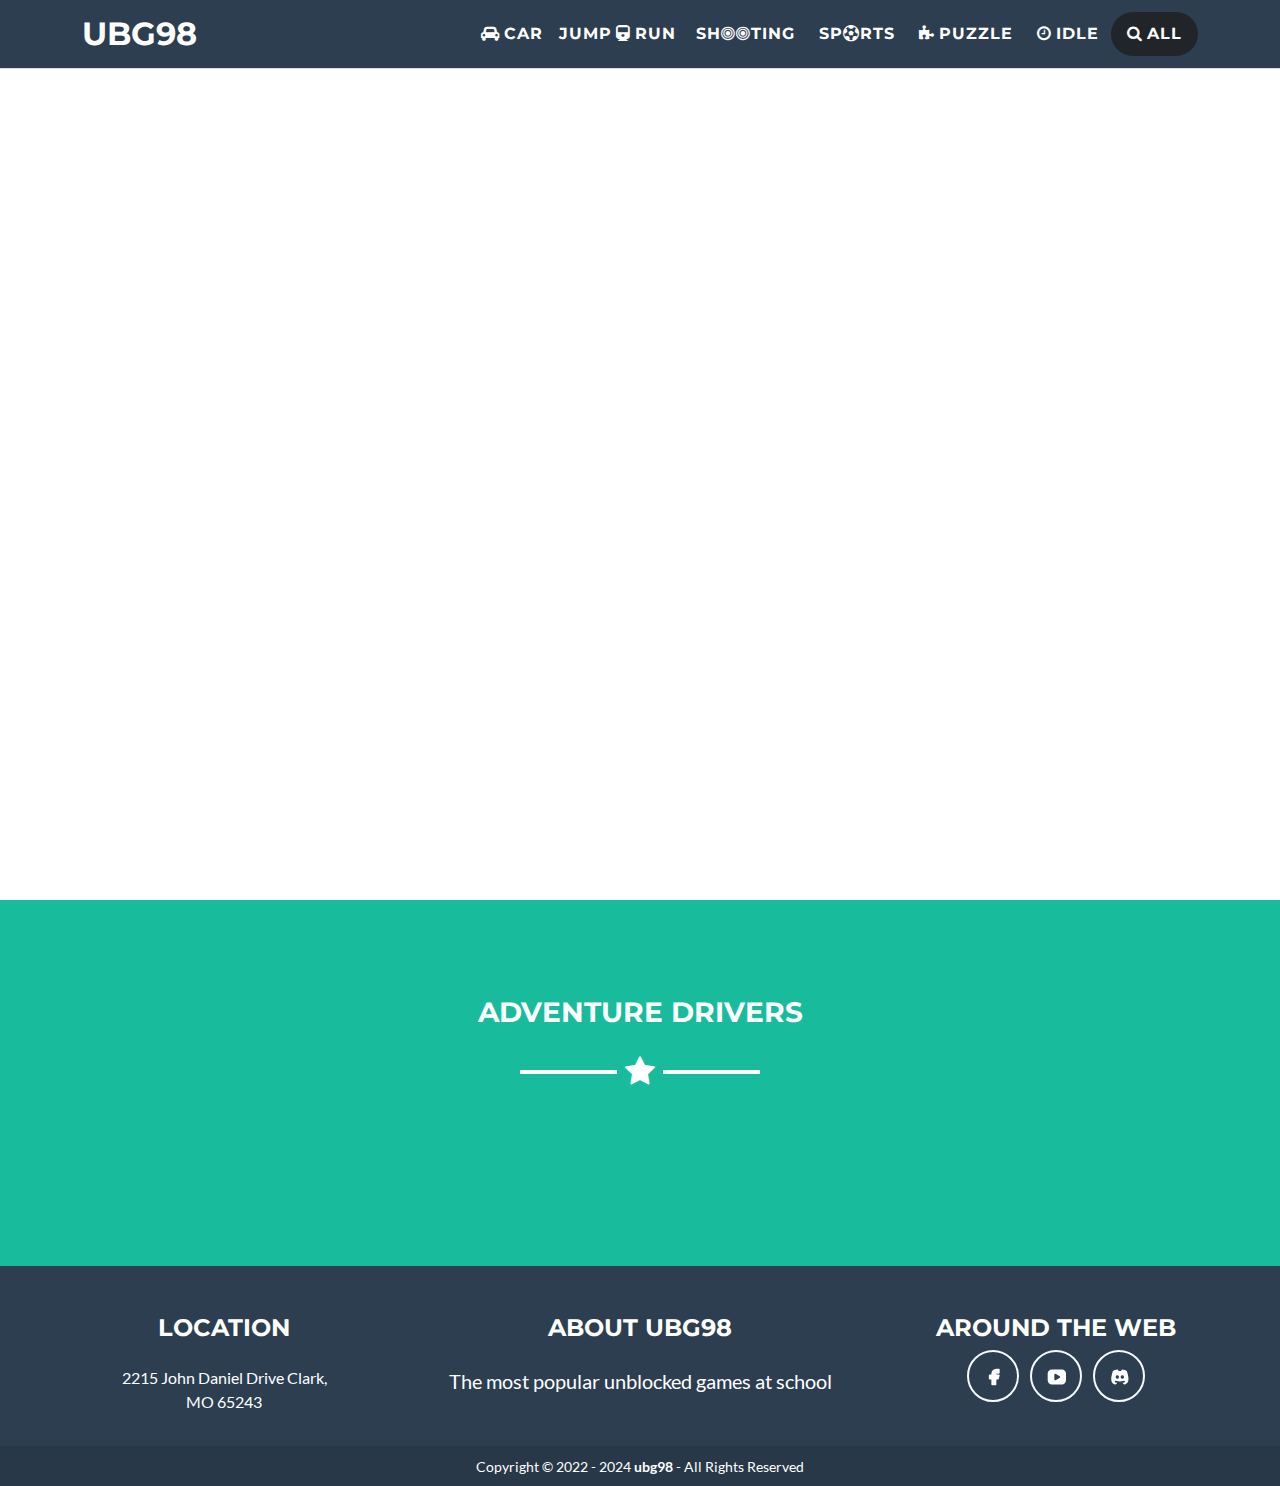
<file: adventure-drivers-unblocked.html>
<!DOCTYPE html>
<html data-bs-theme="light" lang="en">

<head>
    <meta charset="utf-8">
    <meta name="viewport" content="width=device-width, initial-scale=1.0, shrink-to-fit=no">
    <title>Adventure Drivers Unblocked - ubg98</title>
    <link rel="apple-touch-icon" type="image/png" sizes="180x180" href="assets/img/logo_180.png">
    <link rel="icon" type="image/png" sizes="16x16" href="assets/img/logo_16.png">
    <link rel="icon" type="image/png" sizes="32x32" href="assets/img/logo_32.png">
    <link rel="icon" type="image/png" sizes="180x180" href="assets/img/logo_180.png">
    <link rel="icon" type="image/png" sizes="192x192" href="assets/img/logo_192.png">
    <link rel="icon" type="image/png" sizes="512x512" href="assets/img/logo_512.png">
    <link rel="stylesheet" href="assets/bootstrap/css/bootstrap.min.css">
    <link rel="stylesheet" href="assets/css/Lato.css">
    <link rel="stylesheet" href="assets/css/Montserrat.css">
    <link rel="stylesheet" href="assets/css/Noto%20Sans.css">
    <link rel="stylesheet" href="assets/fonts/font-awesome.min.css">
    <link rel="stylesheet" href="assets/css/footer.css">
    <link rel="stylesheet" href="assets/css/game.css">
    <link rel="stylesheet" href="assets/css/icons.css">
    <link rel="stylesheet" href="assets/css/media.css">
    <link rel="stylesheet" href="assets/css/navbar.css">
    <link rel="stylesheet" href="assets/css/stroke-text.css">
    <link rel="stylesheet" href="assets/css/style.css">
    <link rel="stylesheet" href="assets/css/ubg98Game.css">
</head>

<body id="page-top" data-bs-spy="scroll" data-bs-target="#mainNav" data-bs-offset="72">
    <nav class="navbar navbar-expand-lg fixed-top bg-secondary navbar-light" id="mainNav">
        <div class="container"><a class="navbar-brand" href="./">UBG98</a><button data-bs-toggle="collapse" data-bs-target="#navbarResponsive" class="navbar-toggler bg-primary" aria-controls="navbarResponsive" aria-expanded="false" aria-label="Toggle navigation"><i class="fa fa-list-ul fs-5 text-white"></i></button>
            <div class="collapse navbar-collapse text-uppercase" id="navbarResponsive">
                <ul class="navbar-nav ms-auto">
                    <li class="nav-item"><a class="nav-link" href="car-games.html"><i class="fa fa-car me-1"></i>Car</a></li>
                    <li class="nav-item"><a class="nav-link" href="jump-run-games.html">Jump<i class="fa fa-train ms-1 me-1"></i>Run</a></li>
                    <li class="nav-item mx-0 mx-lg-1"><a class="nav-link" href="shooting-games.html">Sh<i class="fa fa-bullseye"></i><i class="fa fa-bullseye"></i>ting</a></li>
                    <li class="nav-item mx-0 mx-lg-1"><a class="nav-link" href="sports-games.html">Sp<i class="fa fa-soccer-ball-o"></i>rts</a></li>
                    <li class="nav-item mx-0 mx-lg-1"><a class="nav-link" href="puzzle-games.html"><i class="fa fa-puzzle-piece me-1"></i>Puzzle</a></li>
                    <li class="nav-item mx-0 mx-lg-1"><a class="nav-link" href="idle-games.html"><i class="fa fa-clock-o me-1"></i>Idle</a></li>
                    <li class="nav-item dropdown" id="searchMenu"><a class="nav-link bg-dark border rounded-pill border-0 px-3" aria-expanded="false" data-bs-toggle="dropdown" href="#"><i class="fa fa-search me-1"></i>All</a>
                        <div class="dropdown-menu dropdown-menu-end" id="menuSearch"><a class="dropdown-item" id="menuItemSearch" href="#"><input type="text" id="searchInput" class="shadow-none border-0 mt-2" autofocus="" name="" value="" placeholder="Enter Game Name" style="outline: none;width: 100%;min-width: 200px;">
                                <div class="dropdown-divider mt-1 mb-0"></div>
                            </a><a class="dropdown-item" href="https://ubg98.github.io/">UBG98</a><a class="dropdown-item" href="https://ubg89.github.io/">UBG89</a><a class="dropdown-item" href="https://ubg44.github.io/">UBG44</a><a class="dropdown-item" href="https://ubg17.github.io/">UBG17</a></div>
                    </li>
                </ul>
            </div>
        </div>
    </nav>
    <section id="gameSection"><iframe id="gameFrame" name="" src="https://ubg98.github.io/AdventureDrivers/"></iframe></section>
    <section class="text-white bg-primary mb-0" id="about">
        <div class="container">
            <h3 class="text-uppercase text-center text-white">Adventure Drivers</h3>
            <hr class="star-light mb-5">
            <p class="head">
</p>
        </div>
    </section>    
    <footer class="text-center footer" id="footer">
        <div class="row footer-nav">
            <div class="col-md-4">
                <h4 class="text-uppercase mb-4">Location</h4>
                <p>2215 John Daniel Drive Clark,<br>MO 65243</p>
            </div>
            <div class="col-md-4">
                <h4 class="text-uppercase mb-4">About Ubg98</h4>
                <p class="lead mb-0"><span>The most popular unblocked games at school</span></p>
            </div>
            <div class="col-md-4">
                <h4 class="text-uppercase">Around the Web</h4>
                <ul class="list-inline">
                    <li class="list-inline-item"><a class="btn btn-outline-light text-center btn-social rounded-circle" role="button" href="https://www.facebook.com/Games235/"><svg xmlns="http://www.w3.org/2000/svg" width="1em" height="1em" viewBox="0 0 24 24" stroke-width="2" stroke="currentColor" fill="none" stroke-linecap="round" stroke-linejoin="round" class="icon icon-tabler icon-tabler-brand-facebook-filled fa-fw">
                                <path stroke="none" d="M0 0h24v24H0z" fill="none"></path>
                                <path d="M18 2a1 1 0 0 1 .993 .883l.007 .117v4a1 1 0 0 1 -.883 .993l-.117 .007h-3v1h3a1 1 0 0 1 .991 1.131l-.02 .112l-1 4a1 1 0 0 1 -.858 .75l-.113 .007h-2v6a1 1 0 0 1 -.883 .993l-.117 .007h-4a1 1 0 0 1 -.993 -.883l-.007 -.117v-6h-2a1 1 0 0 1 -.993 -.883l-.007 -.117v-4a1 1 0 0 1 .883 -.993l.117 -.007h2v-1a6 6 0 0 1 5.775 -5.996l.225 -.004h3z" stroke-width="0" fill="currentColor"></path>
                            </svg></a></li>
                    <li class="list-inline-item"><a class="btn btn-outline-light text-center btn-social rounded-circle" role="button" href="https://www.youtube.com/@ubg235"><svg xmlns="http://www.w3.org/2000/svg" width="1em" height="1em" viewBox="0 0 24 24" stroke-width="2" stroke="currentColor" fill="none" stroke-linecap="round" stroke-linejoin="round" class="icon icon-tabler icon-tabler-brand-youtube-filled fa-fw">
                                <path stroke="none" d="M0 0h24v24H0z" fill="none"></path>
                                <path d="M18 3a5 5 0 0 1 5 5v8a5 5 0 0 1 -5 5h-12a5 5 0 0 1 -5 -5v-8a5 5 0 0 1 5 -5zm-9 6v6a1 1 0 0 0 1.514 .857l5 -3a1 1 0 0 0 0 -1.714l-5 -3a1 1 0 0 0 -1.514 .857z" stroke-width="0" fill="currentColor"></path>
                            </svg></a></li>
                    <li class="list-inline-item"><a class="btn btn-outline-light text-center btn-social rounded-circle" role="button" href="https://discord.gg/gUeBzA2jaF"><svg xmlns="http://www.w3.org/2000/svg" width="1em" height="1em" viewBox="0 0 24 24" stroke-width="2" stroke="currentColor" fill="none" stroke-linecap="round" stroke-linejoin="round" class="icon icon-tabler icon-tabler-brand-discord-filled fa-fw">
                                <path stroke="none" d="M0 0h24v24H0z" fill="none"></path>
                                <path d="M14.983 3l.123 .006c2.014 .214 3.527 .672 4.966 1.673a1 1 0 0 1 .371 .488c1.876 5.315 2.373 9.987 1.451 12.28c-1.003 2.005 -2.606 3.553 -4.394 3.553c-.732 0 -1.693 -.968 -2.328 -2.045a21.512 21.512 0 0 0 2.103 -.493a1 1 0 1 0 -.55 -1.924c-3.32 .95 -6.13 .95 -9.45 0a1 1 0 0 0 -.55 1.924c.717 .204 1.416 .37 2.103 .494c-.635 1.075 -1.596 2.044 -2.328 2.044c-1.788 0 -3.391 -1.548 -4.428 -3.629c-.888 -2.217 -.39 -6.89 1.485 -12.204a1 1 0 0 1 .371 -.488c1.439 -1.001 2.952 -1.459 4.966 -1.673a1 1 0 0 1 .935 .435l.063 .107l.651 1.285l.137 -.016a12.97 12.97 0 0 1 2.643 0l.134 .016l.65 -1.284a1 1 0 0 1 .754 -.54l.122 -.009zm-5.983 7a2 2 0 0 0 -1.977 1.697l-.018 .154l-.005 .149l.005 .15a2 2 0 1 0 1.995 -2.15zm6 0a2 2 0 0 0 -1.977 1.697l-.018 .154l-.005 .149l.005 .15a2 2 0 1 0 1.995 -2.15z" stroke-width="0" fill="currentColor"></path>
                            </svg></a></li>
                </ul>
            </div>
        </div>
        <div class="row copyright">
            <div class="col"><small>Copyright © 2022 - 2024&nbsp;<strong>ubg98</strong> - All Rights Reserved</small></div>
        </div>
    </footer>
    <script src="assets/js/jquery.min.js"></script>
    <script src="assets/bootstrap/js/bootstrap.min.js"></script>
    <script src="assets/js/adsense_ubg98_v1_4.js"></script>
    <script src="assets/js/analytics_v1_3_3.js"></script>
    <script src="assets/js/game_ubg98_v1_6.js"></script>
    <script src="assets/js/search_v1_8.js"></script>
</body>

</html>
</file>
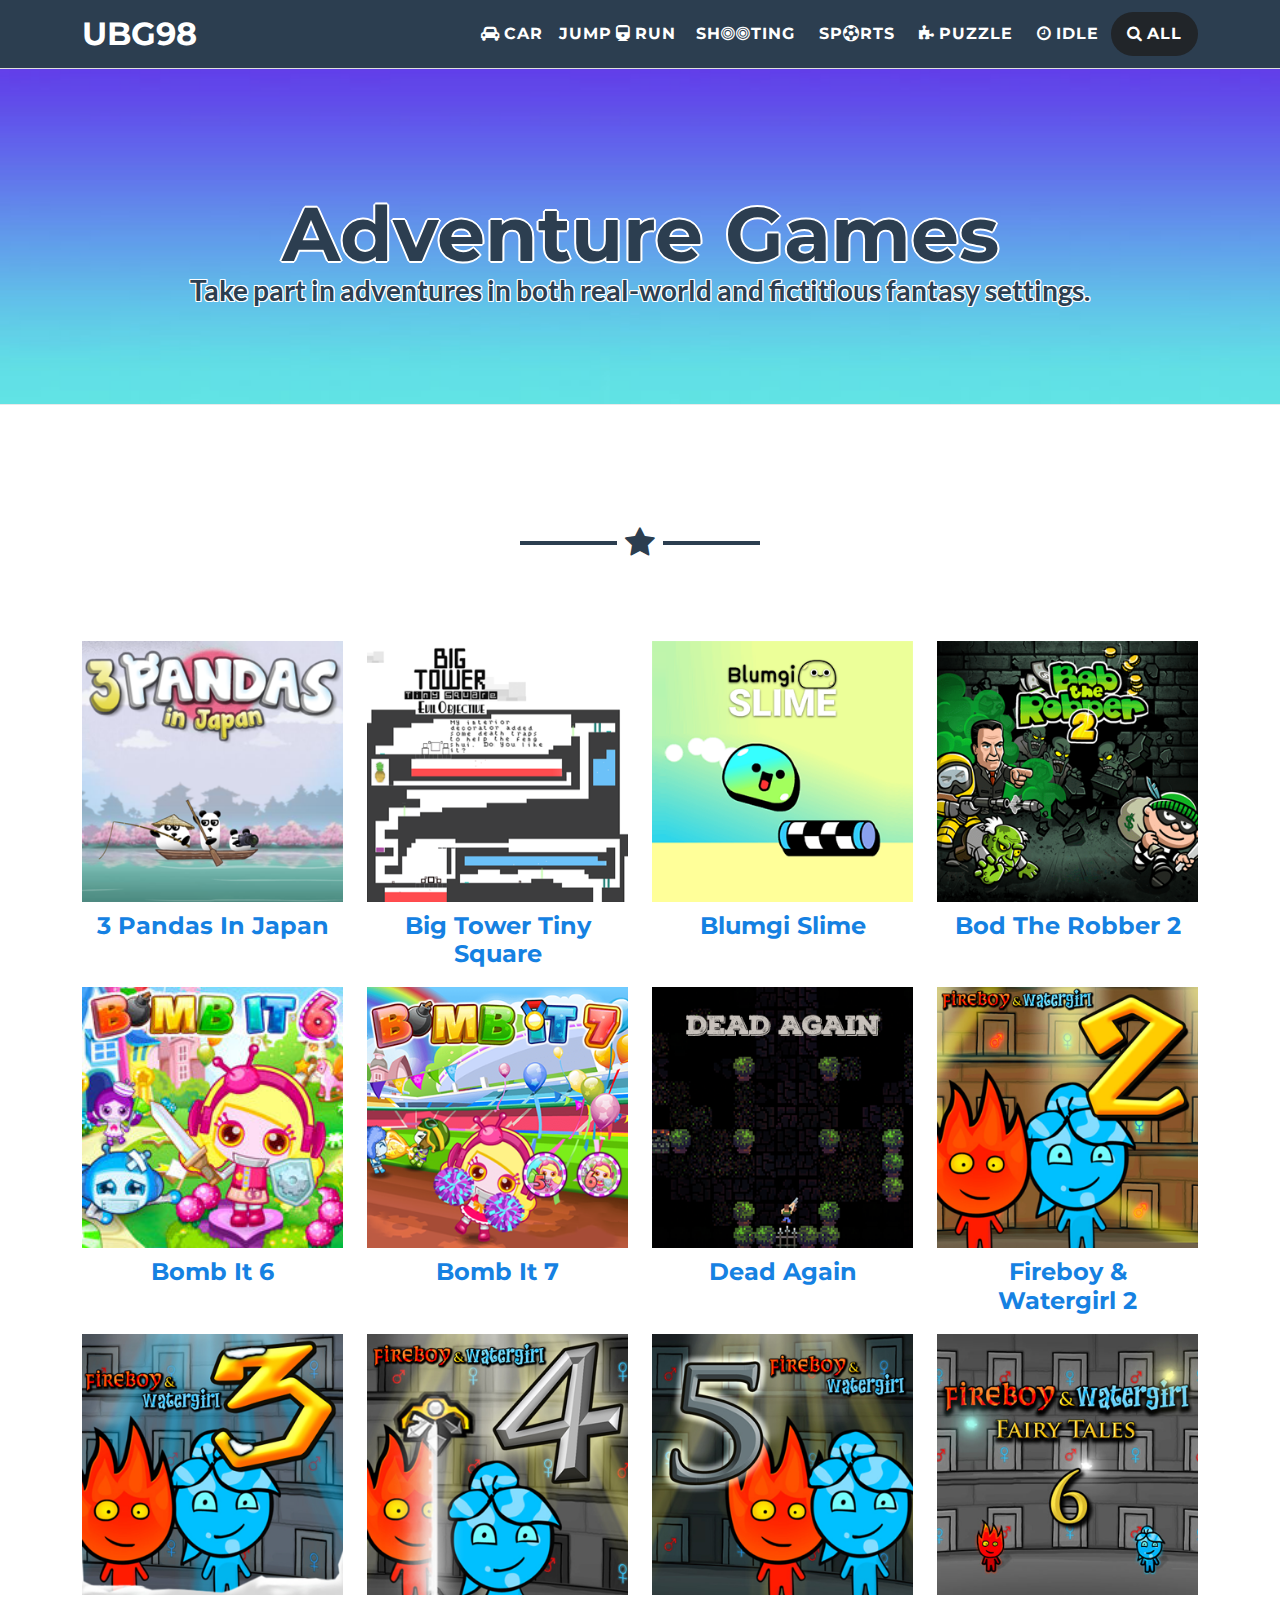
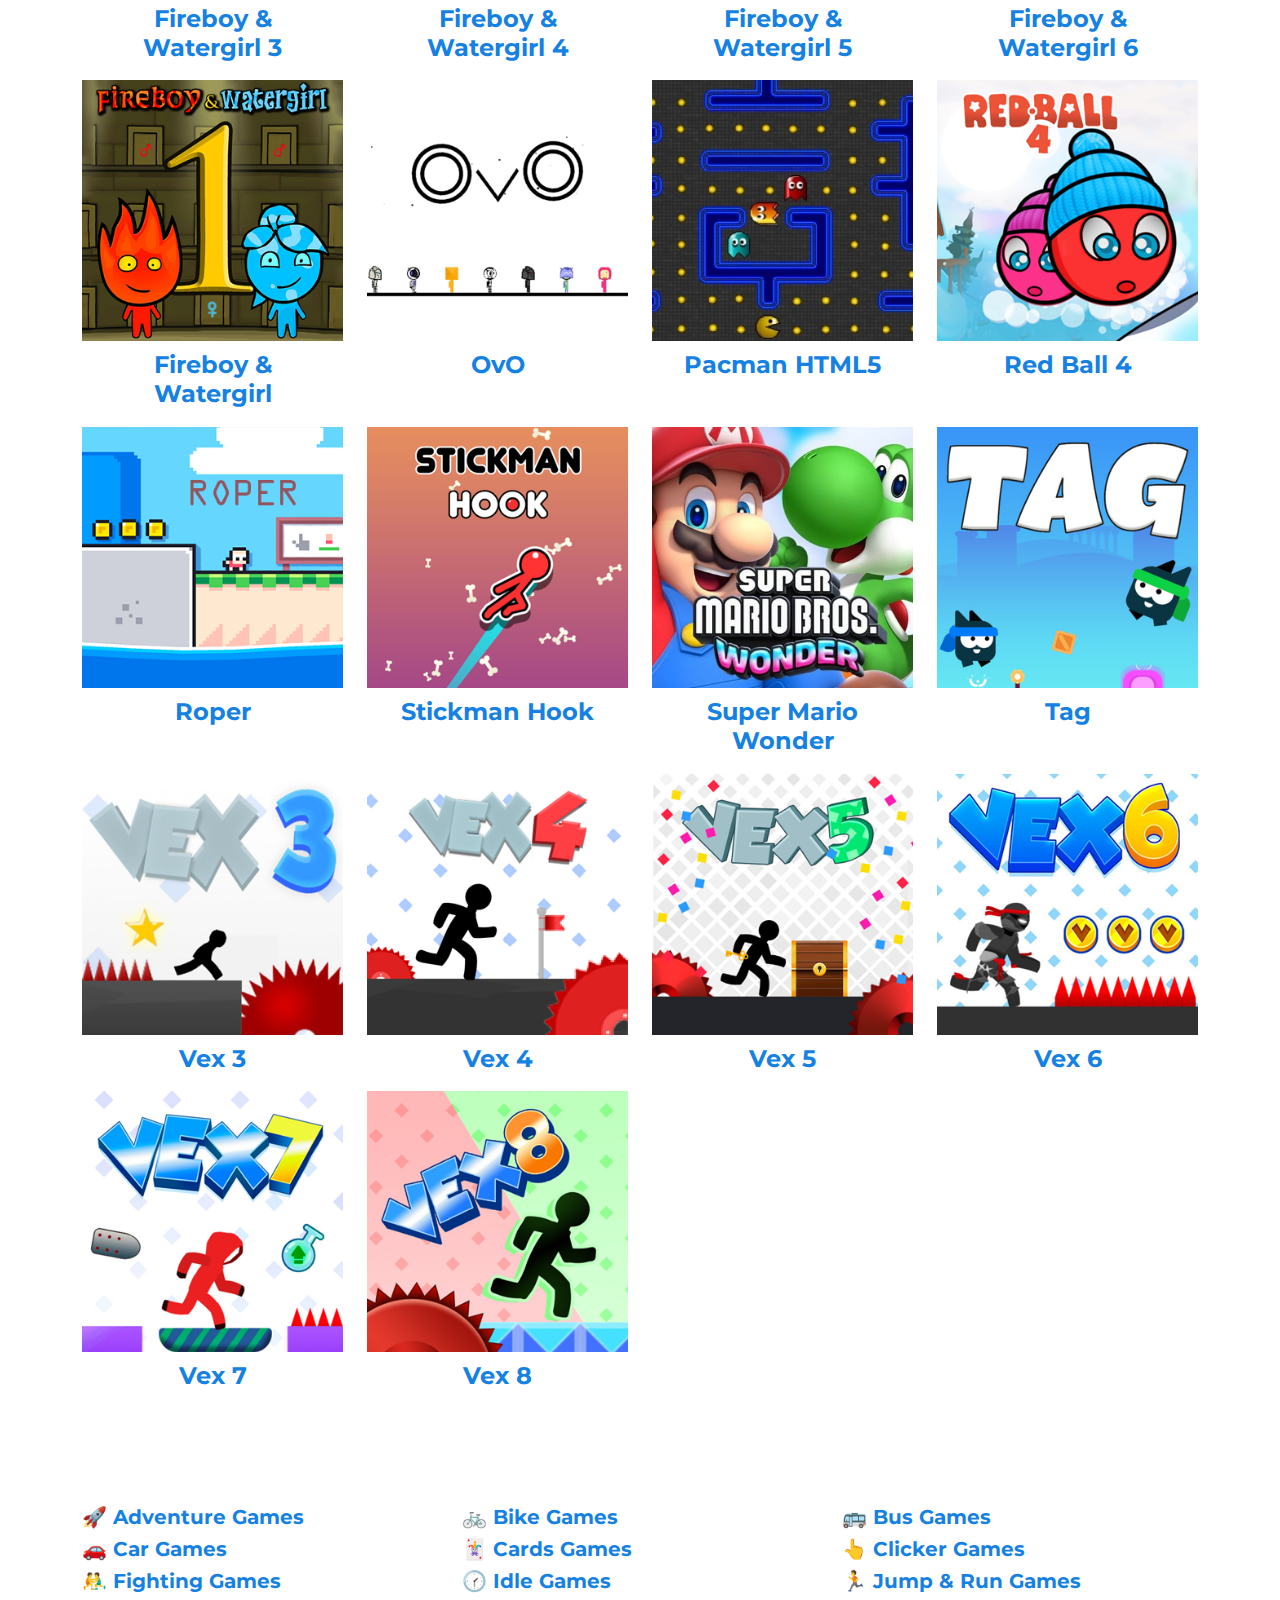
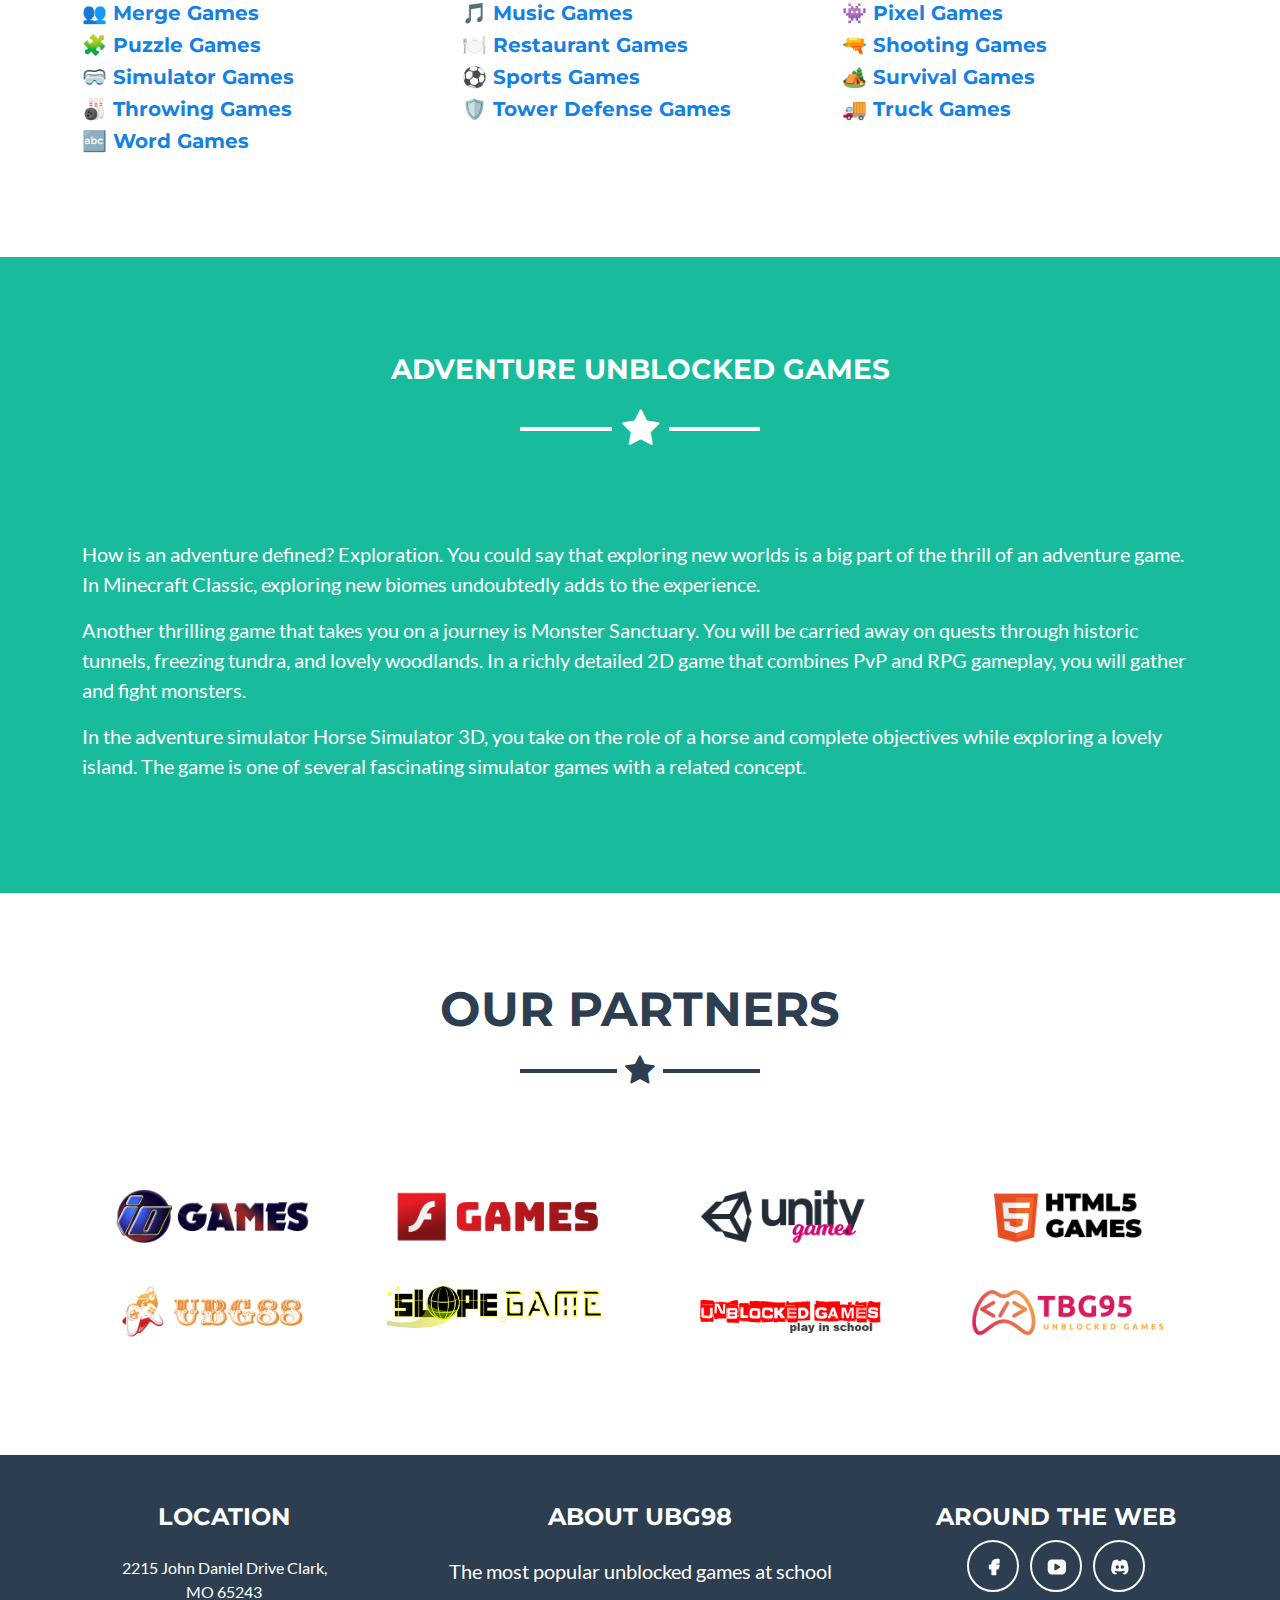
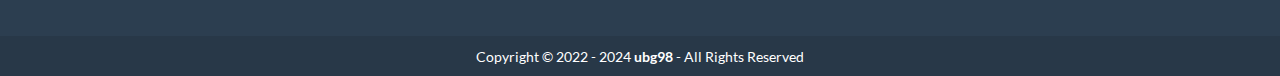
<file: adventure-games.html>
<!DOCTYPE html>
<html data-bs-theme="light" lang="en">

<head>
    <meta charset="utf-8">
    <meta name="viewport" content="width=device-width, initial-scale=1.0, shrink-to-fit=no">
    <title>Adventure Unblocked Games - ubg98</title>
    <meta name="description" content="Adventure Unblocked Games - HTML5 Unblocked Games">
    <link rel="apple-touch-icon" type="image/png" sizes="180x180" href="assets/img/logo_180.png">
    <link rel="icon" type="image/png" sizes="16x16" href="assets/img/logo_16.png">
    <link rel="icon" type="image/png" sizes="32x32" href="assets/img/logo_32.png">
    <link rel="icon" type="image/png" sizes="180x180" href="assets/img/logo_180.png">
    <link rel="icon" type="image/png" sizes="192x192" href="assets/img/logo_192.png">
    <link rel="icon" type="image/png" sizes="512x512" href="assets/img/logo_512.png">
    <link rel="stylesheet" href="assets/bootstrap/css/bootstrap.min.css">
    <link rel="stylesheet" href="assets/css/Lato.css">
    <link rel="stylesheet" href="assets/css/Montserrat.css">
    <link rel="stylesheet" href="assets/css/Noto%20Sans.css">
    <link rel="stylesheet" href="assets/fonts/font-awesome.min.css">
    <link rel="stylesheet" href="assets/css/footer.css">
    <link rel="stylesheet" href="assets/css/game.css">
    <link rel="stylesheet" href="assets/css/icons.css">
    <link rel="stylesheet" href="assets/css/media.css">
    <link rel="stylesheet" href="assets/css/navbar.css">
    <link rel="stylesheet" href="assets/css/stroke-text.css">
    <link rel="stylesheet" href="assets/css/style.css">
    <link rel="stylesheet" href="assets/css/ubg98Game.css">
</head>

<body id="page-top" data-bs-spy="scroll" data-bs-target="#mainNav" data-bs-offset="72">
    <nav class="navbar navbar-expand-lg fixed-top bg-secondary navbar-light" id="mainNav">
        <div class="container"><a class="navbar-brand" href="./">UBG98</a><button data-bs-toggle="collapse" data-bs-target="#navbarResponsive" class="navbar-toggler bg-primary" aria-controls="navbarResponsive" aria-expanded="false" aria-label="Toggle navigation"><i class="fa fa-list-ul fs-5 text-white"></i></button>
            <div class="collapse navbar-collapse text-uppercase" id="navbarResponsive">
                <ul class="navbar-nav ms-auto">
                    <li class="nav-item"><a class="nav-link" href="car-games.html"><i class="fa fa-car me-1"></i>Car</a></li>
                    <li class="nav-item"><a class="nav-link" href="jump-run-games.html">Jump<i class="fa fa-train ms-1 me-1"></i>Run</a></li>
                    <li class="nav-item mx-0 mx-lg-1"><a class="nav-link" href="shooting-games.html">Sh<i class="fa fa-bullseye"></i><i class="fa fa-bullseye"></i>ting</a></li>
                    <li class="nav-item mx-0 mx-lg-1"><a class="nav-link" href="sports-games.html">Sp<i class="fa fa-soccer-ball-o"></i>rts</a></li>
                    <li class="nav-item mx-0 mx-lg-1"><a class="nav-link" href="puzzle-games.html"><i class="fa fa-puzzle-piece me-1"></i>Puzzle</a></li>
                    <li class="nav-item mx-0 mx-lg-1"><a class="nav-link" href="idle-games.html"><i class="fa fa-clock-o me-1"></i>Idle</a></li>
                    <li class="nav-item dropdown" id="searchMenu"><a class="nav-link bg-dark border rounded-pill border-0 px-3" aria-expanded="false" data-bs-toggle="dropdown" href="#"><i class="fa fa-search me-1"></i>All</a>
                        <div class="dropdown-menu dropdown-menu-end" id="menuSearch"><a class="dropdown-item" id="menuItemSearch" href="#"><input type="text" id="searchInput" class="shadow-none border-0 mt-2" autofocus="" name="" value="" placeholder="Enter Game Name" style="outline: none;width: 100%;min-width: 200px;">
                                <div class="dropdown-divider mt-1 mb-0"></div>
                            </a><a class="dropdown-item" href="https://ubg98.github.io/">UBG98</a><a class="dropdown-item" href="https://ubg89.github.io/">UBG89</a><a class="dropdown-item" href="https://ubg44.github.io/">UBG44</a><a class="dropdown-item" href="https://ubg17.github.io/">UBG17</a></div>
                    </li>
                </ul>
            </div>
        </div>
    </nav>
    <header class="text-center text-white bg-primary masthead" style="background: url(&quot;assets/img/covers/tiny-fishing-cover.jpg&quot;);background-size: cover;" data-bs-target="#navbarResponsive" data-bs-smooth-scroll="true">
        <div class="container">
            <h1 class="text-secondary">Adventure Games</h1>
            <h2 class="text-secondary font-weight-light mb-0">Take part in adventures in both real-world and fictitious fantasy settings.</h2>
        </div>
    </header>
    <section class="text-primary portfolio" id="gamelist-1">
        <div class="container">
            <hr class="star-dark mb-5">
            <div class="row">
                
  
  
  

  
  
  
    <div class="col col-12 col-sm-6 col-md-4 col-xl-3">
      <a class="text-center" href="/3-pandas-in-japan-unblocked.html"><img src="assets/img/games/3-pandas-in-japan.png" style="width: 100%;">
        <h4 style="padding: 10px;">3 Pandas In Japan</h4>
      </a>
    </div>
  

  
  
  

  
  
  

  
  
  

  
  
  

  
  
  

  
  
  

  
  
  

  
  
  

  
  
  

  
  
  

  
  
  

  
  
  

  
  
  

  
  
  

  
  
  

  
  
  

  
  
  

  
  
  

  
  
  

  
  
  

  
  
  
    <div class="col col-12 col-sm-6 col-md-4 col-xl-3">
      <a class="text-center" href="/big-tower-tiny-square-unblocked.html"><img src="assets/img/games/big-tower-tiny-square.png" style="width: 100%;">
        <h4 style="padding: 10px;">Big Tower Tiny Square</h4>
      </a>
    </div>
  

  
  
  

  
  
  

  
  
  

  
  
  
    <div class="col col-12 col-sm-6 col-md-4 col-xl-3">
      <a class="text-center" href="/blumgi-slime-unblockedz.html"><img src="assets/img/games/blumgi-slime.png" style="width: 100%;">
        <h4 style="padding: 10px;">Blumgi Slime</h4>
      </a>
    </div>
  

  
  
  
    <div class="col col-12 col-sm-6 col-md-4 col-xl-3">
      <a class="text-center" href="/bob-the-robber-2-unblocked.html"><img src="assets/img/games/bob-the-robber-2.png" style="width: 100%;">
        <h4 style="padding: 10px;">Bod The Robber 2</h4>
      </a>
    </div>
  

  
  
  
    <div class="col col-12 col-sm-6 col-md-4 col-xl-3">
      <a class="text-center" href="/bomb-it-6-unblocked.html"><img src="assets/img/games/bomb-it-6.png" style="width: 100%;">
        <h4 style="padding: 10px;">Bomb It 6</h4>
      </a>
    </div>
  

  
  
  
    <div class="col col-12 col-sm-6 col-md-4 col-xl-3">
      <a class="text-center" href="/bomb-it-7-unblocked.html"><img src="assets/img/games/bomb-it-7.png" style="width: 100%;">
        <h4 style="padding: 10px;">Bomb It 7</h4>
      </a>
    </div>
  

  
  
  

  
  
  

  
  
  

  
  
  

  
  
  

  
  
  

  
  
  

  
  
  

  
  
  

  
  
  

  
  
  

  
  
  

  
  
  

  
  
  
    <div class="col col-12 col-sm-6 col-md-4 col-xl-3">
      <a class="text-center" href="/dead-again-unblocked.html"><img src="assets/img/games/dead-again.png" style="width: 100%;">
        <h4 style="padding: 10px;">Dead Again</h4>
      </a>
    </div>
  

  
  
  

  
  
  

  
  
  

  
  
  

  
  
  

  
  
  

  
  
  

  
  
  

  
  
  
    <div class="col col-12 col-sm-6 col-md-4 col-xl-3">
      <a class="text-center" href="/fireboy-and-watergirl-2-unblocked.html"><img src="assets/img/games/fireboy-and-watergirl-2.png" style="width: 100%;">
        <h4 style="padding: 10px;">Fireboy &amp; Watergirl 2</h4>
      </a>
    </div>
  

  
  
  
    <div class="col col-12 col-sm-6 col-md-4 col-xl-3">
      <a class="text-center" href="/fireboy-and-watergirl-3-unblocked.html"><img src="assets/img/games/fireboy-and-watergirl-3.png" style="width: 100%;">
        <h4 style="padding: 10px;">Fireboy &amp; Watergirl 3</h4>
      </a>
    </div>
  

  
  
  
    <div class="col col-12 col-sm-6 col-md-4 col-xl-3">
      <a class="text-center" href="/fireboy-and-watergirl-4-unblocked.html"><img src="assets/img/games/fireboy-and-watergirl-4.png" style="width: 100%;">
        <h4 style="padding: 10px;">Fireboy &amp; Watergirl 4</h4>
      </a>
    </div>
  

  
  
  
    <div class="col col-12 col-sm-6 col-md-4 col-xl-3">
      <a class="text-center" href="/fireboy-and-watergirl-5-unblocked.html"><img src="assets/img/games/fireboy-and-watergirl-5.png" style="width: 100%;">
        <h4 style="padding: 10px;">Fireboy &amp; Watergirl 5</h4>
      </a>
    </div>
  

  
  
  
    <div class="col col-12 col-sm-6 col-md-4 col-xl-3">
      <a class="text-center" href="/fireboy-and-watergirl-6-unblocked.html"><img src="assets/img/games/fireboy-and-watergirl-6.png" style="width: 100%;">
        <h4 style="padding: 10px;">Fireboy &amp; Watergirl 6</h4>
      </a>
    </div>
  

  
  
  
    <div class="col col-12 col-sm-6 col-md-4 col-xl-3">
      <a class="text-center" href="/fireboy-and-watergirl-unblocked.html"><img src="assets/img/games/fireboy-and-watergirl.png" style="width: 100%;">
        <h4 style="padding: 10px;">Fireboy &amp; Watergirl</h4>
      </a>
    </div>
  

  
  
  

  
  
  

  
  
  

  
  
  

  
  
  

  
  
  

  
  
  

  
  
  

  
  
  

  
  
  

  
  
  

  
  
  

  
  
  

  
  
  

  
  
  

  
  
  

  
  
  

  
  
  

  
  
  

  
  
  

  
  
  

  
  
  

  
  
  

  
  
  

  
  
  

  
  
  

  
  
  

  
  
  

  
  
  

  
  
  

  
  
  

  
  
  

  
  
  

  
  
  

  
  
  

  
  
  

  
  
  

  
  
  

  
  
  

  
  
  

  
  
  

  
  
  

  
  
  

  
  
  

  
  
  

  
  
  

  
  
  

  
  
  

  
  
  

  
  
  

  
  
  

  
  
  

  
  
  

  
  
  
    <div class="col col-12 col-sm-6 col-md-4 col-xl-3">
      <a class="text-center" href="/ovo-unblocked.html"><img src="assets/img/games/ovo.png" style="width: 100%;">
        <h4 style="padding: 10px;">OvO</h4>
      </a>
    </div>
  

  
  
  
    <div class="col col-12 col-sm-6 col-md-4 col-xl-3">
      <a class="text-center" href="/pacman-html5-unblocked.html"><img src="assets/img/games/pacman-html5.png" style="width: 100%;">
        <h4 style="padding: 10px;">Pacman HTML5</h4>
      </a>
    </div>
  

  
  
  

  
  
  

  
  
  

  
  
  

  
  
  

  
  
  

  
  
  

  
  
  

  
  
  

  
  
  

  
  
  

  
  
  

  
  
  
    <div class="col col-12 col-sm-6 col-md-4 col-xl-3">
      <a class="text-center" href="/red-ball-4-unblocked.html"><img src="assets/img/games/red-ball-4.png" style="width: 100%;">
        <h4 style="padding: 10px;">Red Ball 4</h4>
      </a>
    </div>
  

  
  
  

  
  
  

  
  
  
    <div class="col col-12 col-sm-6 col-md-4 col-xl-3">
      <a class="text-center" href="/roper-unblocked.html"><img src="assets/img/games/roper.png" style="width: 100%;">
        <h4 style="padding: 10px;">Roper</h4>
      </a>
    </div>
  

  
  
  

  
  
  

  
  
  

  
  
  

  
  
  

  
  
  

  
  
  

  
  
  

  
  
  

  
  
  

  
  
  

  
  
  

  
  
  

  
  
  

  
  
  

  
  
  

  
  
  

  
  
  

  
  
  
    <div class="col col-12 col-sm-6 col-md-4 col-xl-3">
      <a class="text-center" href="/stickman-hook-unblockedz.html"><img src="assets/img/games/stickman-hook.png" style="width: 100%;">
        <h4 style="padding: 10px;">Stickman Hook</h4>
      </a>
    </div>
  

  
  
  

  
  
  

  
  
  
    <div class="col col-12 col-sm-6 col-md-4 col-xl-3">
      <a class="text-center" href="/super-mario-wonder-unblocked.html"><img src="assets/img/games/super-mario-wonder.png" style="width: 100%;">
        <h4 style="padding: 10px;">Super Mario Wonder</h4>
      </a>
    </div>
  

  
  
  

  
  
  
    <div class="col col-12 col-sm-6 col-md-4 col-xl-3">
      <a class="text-center" href="/tag-unblocked.html"><img src="assets/img/games/tag.png" style="width: 100%;">
        <h4 style="padding: 10px;">Tag</h4>
      </a>
    </div>
  

  
  
  

  
  
  

  
  
  

  
  
  

  
  
  

  
  
  

  
  
  

  
  
  

  
  
  

  
  
  

  
  
  

  
  
  
    <div class="col col-12 col-sm-6 col-md-4 col-xl-3">
      <a class="text-center" href="/vex-3-unblocked.html"><img src="assets/img/games/vex-3.png" style="width: 100%;">
        <h4 style="padding: 10px;">Vex 3</h4>
      </a>
    </div>
  

  
  
  
    <div class="col col-12 col-sm-6 col-md-4 col-xl-3">
      <a class="text-center" href="/vex-4-unblocked.html"><img src="assets/img/games/vex-4.png" style="width: 100%;">
        <h4 style="padding: 10px;">Vex 4</h4>
      </a>
    </div>
  

  
  
  
    <div class="col col-12 col-sm-6 col-md-4 col-xl-3">
      <a class="text-center" href="/vex-5-unblocked.html"><img src="assets/img/games/vex-5.png" style="width: 100%;">
        <h4 style="padding: 10px;">Vex 5</h4>
      </a>
    </div>
  

  
  
  
    <div class="col col-12 col-sm-6 col-md-4 col-xl-3">
      <a class="text-center" href="/vex-6-unblocked.html"><img src="assets/img/games/vex-6.png" style="width: 100%;">
        <h4 style="padding: 10px;">Vex 6</h4>
      </a>
    </div>
  

  
  
  
    <div class="col col-12 col-sm-6 col-md-4 col-xl-3">
      <a class="text-center" href="/vex-7-unblocked.html"><img src="assets/img/games/vex-7.png" style="width: 100%;">
        <h4 style="padding: 10px;">Vex 7</h4>
      </a>
    </div>
  

  
  
  
    <div class="col col-12 col-sm-6 col-md-4 col-xl-3">
      <a class="text-center" href="/vex-8-unblocked.html"><img src="assets/img/games/vex-8.png" style="width: 100%;">
        <h4 style="padding: 10px;">Vex 8</h4>
      </a>
    </div>
  

  
  
  

  
  
  

  
  
  

  
  
  

  
  
  

  
  
  

  
  
  

  
  
  

  
  
  

  
  
  

  
  
  

  
  
  


            </div>
        </div>
    </section>
    <section id="categories" style="padding-top: 0px;margin-top: 0px;">
        <div class="container">
            <div class="row">
                
  <div class="col col-12 col-sm-6 col-md-4 col-xxl-3"><a href="/adventure-games.html">
    <h5>🚀 Adventure Games</h5>
  </a></div>

  <div class="col col-12 col-sm-6 col-md-4 col-xxl-3"><a href="/bike-games.html">
    <h5>🚲 Bike Games</h5>
  </a></div>

  <div class="col col-12 col-sm-6 col-md-4 col-xxl-3"><a href="/bus-games.html">
    <h5>🚌 Bus Games</h5>
  </a></div>

  <div class="col col-12 col-sm-6 col-md-4 col-xxl-3"><a href="/car-games.html">
    <h5>🚗 Car Games</h5>
  </a></div>

  <div class="col col-12 col-sm-6 col-md-4 col-xxl-3"><a href="/cards-games.html">
    <h5>🃏 Cards Games</h5>
  </a></div>

  <div class="col col-12 col-sm-6 col-md-4 col-xxl-3"><a href="/clicker-games.html">
    <h5>👆 Clicker Games</h5>
  </a></div>

  <div class="col col-12 col-sm-6 col-md-4 col-xxl-3"><a href="/fighting-games.html">
    <h5>🤼‍♂️ Fighting Games</h5>
  </a></div>

  <div class="col col-12 col-sm-6 col-md-4 col-xxl-3"><a href="/idle-games.html">
    <h5>🕜 Idle Games</h5>
  </a></div>

  <div class="col col-12 col-sm-6 col-md-4 col-xxl-3"><a href="/jump-run-games.html">
    <h5>🏃 Jump & Run Games</h5>
  </a></div>

  <div class="col col-12 col-sm-6 col-md-4 col-xxl-3"><a href="/merge-games.html">
    <h5>👥 Merge Games</h5>
  </a></div>

  <div class="col col-12 col-sm-6 col-md-4 col-xxl-3"><a href="/music-games.html">
    <h5>🎵 Music Games</h5>
  </a></div>

  <div class="col col-12 col-sm-6 col-md-4 col-xxl-3"><a href="/pixel-games.html">
    <h5>👾 Pixel Games</h5>
  </a></div>

  <div class="col col-12 col-sm-6 col-md-4 col-xxl-3"><a href="/puzzle-games.html">
    <h5>🧩 Puzzle Games</h5>
  </a></div>

  <div class="col col-12 col-sm-6 col-md-4 col-xxl-3"><a href="/restaurant-games.html">
    <h5>🍽️ Restaurant Games</h5>
  </a></div>

  <div class="col col-12 col-sm-6 col-md-4 col-xxl-3"><a href="/shooting-games.html">
    <h5>🔫 Shooting Games</h5>
  </a></div>

  <div class="col col-12 col-sm-6 col-md-4 col-xxl-3"><a href="/simulator-games.html">
    <h5>🥽 Simulator Games</h5>
  </a></div>

  <div class="col col-12 col-sm-6 col-md-4 col-xxl-3"><a href="/sports-games.html">
    <h5>⚽ Sports Games</h5>
  </a></div>

  <div class="col col-12 col-sm-6 col-md-4 col-xxl-3"><a href="/survival-games.html">
    <h5>🏕️ Survival Games</h5>
  </a></div>

  <div class="col col-12 col-sm-6 col-md-4 col-xxl-3"><a href="/throwing-games.html">
    <h5>🎳 Throwing Games</h5>
  </a></div>

  <div class="col col-12 col-sm-6 col-md-4 col-xxl-3"><a href="/tower-defense-games.html">
    <h5>🛡️ Tower Defense Games</h5>
  </a></div>

  <div class="col col-12 col-sm-6 col-md-4 col-xxl-3"><a href="/truck-games.html">
    <h5>🚚 Truck Games</h5>
  </a></div>

  <div class="col col-12 col-sm-6 col-md-4 col-xxl-3"><a href="/word-games.html">
    <h5>🔤 Word Games</h5>
  </a></div>

            </div>
        </div>
    </section>
    <section class="text-white bg-primary mb-0" id="about">
        <div class="container lead">
            <h3 class="text-uppercase text-center text-white">Adventure Unblocked Games</h3>
            <hr class="star-light mb-5">
            <p>How is an adventure defined? Exploration. You could say that exploring new worlds is a big part of the thrill of an adventure game. In Minecraft Classic, exploring new biomes undoubtedly adds to the experience.</p>

<p>Another thrilling game that takes you on a journey is Monster Sanctuary. You will be carried away on quests through historic tunnels, freezing tundra, and lovely woodlands. In a richly detailed 2D game that combines PvP and RPG gameplay, you will gather and fight monsters.</p>

<p>In the adventure simulator Horse Simulator 3D, you take on the role of a horse and complete objectives while exploring a lovely island. The game is one of several fascinating simulator games with a related concept.</p>

        </div>
    </section>
    <section id="partners">
        <div class="container">
            <h2 class="text-uppercase text-center text-secondary mb-0">Our Partners</h2>
            <hr class="star-dark mb-5">
            <div class="row">
                <div class="col col-6 col-md-4 col-lg-3" style="text-align: center;"><a href="https://ubg17.github.io/">
                        <div style="padding: 20px;"><img src="assets/img/partners/io_games_512x128.png"></div>
                    </a></div>
                <div class="col col-6 col-md-4 col-lg-3" style="text-align: center;"><a href="https://ubg89.github.io/">
                        <div style="padding: 20px;"><img src="assets/img/partners/flash_games_512x128.png"></div>
                    </a></div>
                <div class="col col-6 col-md-4 col-lg-3" style="text-align: center;"><a href="https://ubg44.github.io/">
                        <div style="padding: 20px;"><img src="assets/img/partners/unity_games_512x128.png"></div>
                    </a></div>
                <div class="col col-6 col-md-4 col-lg-3" style="text-align: center;"><a href="https://ubg98.github.io/">
                        <div style="padding: 20px;"><img src="assets/img/partners/html5_games_512x128.png"></div>
                    </a></div>
                <div class="col col-6 col-md-4 col-lg-3" style="text-align: center;"><a href="https://ubg88.github.io/">
                        <div style="padding: 20px;"><img src="assets/img/partners/ubg88_512x128.png"></div>
                    </a></div>
                <div class="col col-6 col-md-4 col-lg-3" style="text-align: center;"><a href="https://slopegame.gitlab.io/">
                        <div style="padding: 20px;"><img src="assets/img/partners/slope-game.png"></div>
                    </a></div>
                <div class="col col-6 col-md-4 col-lg-3" style="text-align: center;"><a href="https://sites.google.com/view/ubg235/">
                        <div style="padding: 20px;"><img src="assets/img/partners/unblocked-games-black.png"></div>
                    </a></div>
                <div class="col col-6 col-md-4 col-lg-3" style="text-align: center;"><a href="https://tbg95.com/">
                        <div style="padding: 20px;"><img src="assets/img/partners/tbg95_512x128_light.png"></div>
                    </a></div>
            </div>
        </div>
    </section>
    <footer class="text-center footer" id="footer">
        <div class="row footer-nav">
            <div class="col-md-4">
                <h4 class="text-uppercase mb-4">Location</h4>
                <p>2215 John Daniel Drive Clark,<br>MO 65243</p>
            </div>
            <div class="col-md-4">
                <h4 class="text-uppercase mb-4">About Ubg98</h4>
                <p class="lead mb-0"><span>The most popular unblocked games at school</span></p>
            </div>
            <div class="col-md-4">
                <h4 class="text-uppercase">Around the Web</h4>
                <ul class="list-inline">
                    <li class="list-inline-item"><a class="btn btn-outline-light text-center btn-social rounded-circle" role="button" href="https://www.facebook.com/Games235/"><svg xmlns="http://www.w3.org/2000/svg" width="1em" height="1em" viewBox="0 0 24 24" stroke-width="2" stroke="currentColor" fill="none" stroke-linecap="round" stroke-linejoin="round" class="icon icon-tabler icon-tabler-brand-facebook-filled fa-fw">
                                <path stroke="none" d="M0 0h24v24H0z" fill="none"></path>
                                <path d="M18 2a1 1 0 0 1 .993 .883l.007 .117v4a1 1 0 0 1 -.883 .993l-.117 .007h-3v1h3a1 1 0 0 1 .991 1.131l-.02 .112l-1 4a1 1 0 0 1 -.858 .75l-.113 .007h-2v6a1 1 0 0 1 -.883 .993l-.117 .007h-4a1 1 0 0 1 -.993 -.883l-.007 -.117v-6h-2a1 1 0 0 1 -.993 -.883l-.007 -.117v-4a1 1 0 0 1 .883 -.993l.117 -.007h2v-1a6 6 0 0 1 5.775 -5.996l.225 -.004h3z" stroke-width="0" fill="currentColor"></path>
                            </svg></a></li>
                    <li class="list-inline-item"><a class="btn btn-outline-light text-center btn-social rounded-circle" role="button" href="https://www.youtube.com/@ubg235"><svg xmlns="http://www.w3.org/2000/svg" width="1em" height="1em" viewBox="0 0 24 24" stroke-width="2" stroke="currentColor" fill="none" stroke-linecap="round" stroke-linejoin="round" class="icon icon-tabler icon-tabler-brand-youtube-filled fa-fw">
                                <path stroke="none" d="M0 0h24v24H0z" fill="none"></path>
                                <path d="M18 3a5 5 0 0 1 5 5v8a5 5 0 0 1 -5 5h-12a5 5 0 0 1 -5 -5v-8a5 5 0 0 1 5 -5zm-9 6v6a1 1 0 0 0 1.514 .857l5 -3a1 1 0 0 0 0 -1.714l-5 -3a1 1 0 0 0 -1.514 .857z" stroke-width="0" fill="currentColor"></path>
                            </svg></a></li>
                    <li class="list-inline-item"><a class="btn btn-outline-light text-center btn-social rounded-circle" role="button" href="https://discord.gg/gUeBzA2jaF"><svg xmlns="http://www.w3.org/2000/svg" width="1em" height="1em" viewBox="0 0 24 24" stroke-width="2" stroke="currentColor" fill="none" stroke-linecap="round" stroke-linejoin="round" class="icon icon-tabler icon-tabler-brand-discord-filled fa-fw">
                                <path stroke="none" d="M0 0h24v24H0z" fill="none"></path>
                                <path d="M14.983 3l.123 .006c2.014 .214 3.527 .672 4.966 1.673a1 1 0 0 1 .371 .488c1.876 5.315 2.373 9.987 1.451 12.28c-1.003 2.005 -2.606 3.553 -4.394 3.553c-.732 0 -1.693 -.968 -2.328 -2.045a21.512 21.512 0 0 0 2.103 -.493a1 1 0 1 0 -.55 -1.924c-3.32 .95 -6.13 .95 -9.45 0a1 1 0 0 0 -.55 1.924c.717 .204 1.416 .37 2.103 .494c-.635 1.075 -1.596 2.044 -2.328 2.044c-1.788 0 -3.391 -1.548 -4.428 -3.629c-.888 -2.217 -.39 -6.89 1.485 -12.204a1 1 0 0 1 .371 -.488c1.439 -1.001 2.952 -1.459 4.966 -1.673a1 1 0 0 1 .935 .435l.063 .107l.651 1.285l.137 -.016a12.97 12.97 0 0 1 2.643 0l.134 .016l.65 -1.284a1 1 0 0 1 .754 -.54l.122 -.009zm-5.983 7a2 2 0 0 0 -1.977 1.697l-.018 .154l-.005 .149l.005 .15a2 2 0 1 0 1.995 -2.15zm6 0a2 2 0 0 0 -1.977 1.697l-.018 .154l-.005 .149l.005 .15a2 2 0 1 0 1.995 -2.15z" stroke-width="0" fill="currentColor"></path>
                            </svg></a></li>
                </ul>
            </div>
        </div>
        <div class="row copyright">
            <div class="col"><small>Copyright © 2022 - 2024&nbsp;<strong>ubg98</strong> - All Rights Reserved</small></div>
        </div>
    </footer>
    <script src="assets/js/jquery.min.js"></script>
    <script src="assets/bootstrap/js/bootstrap.min.js"></script>
    <script src="assets/js/adsense_ubg98_v1_4.js"></script>
    <script src="assets/js/analytics_v1_3_3.js"></script>
    <script src="assets/js/game_ubg98_v1_6.js"></script>
    <script src="assets/js/search_v1_8.js"></script>
</body>

</html>
</file>
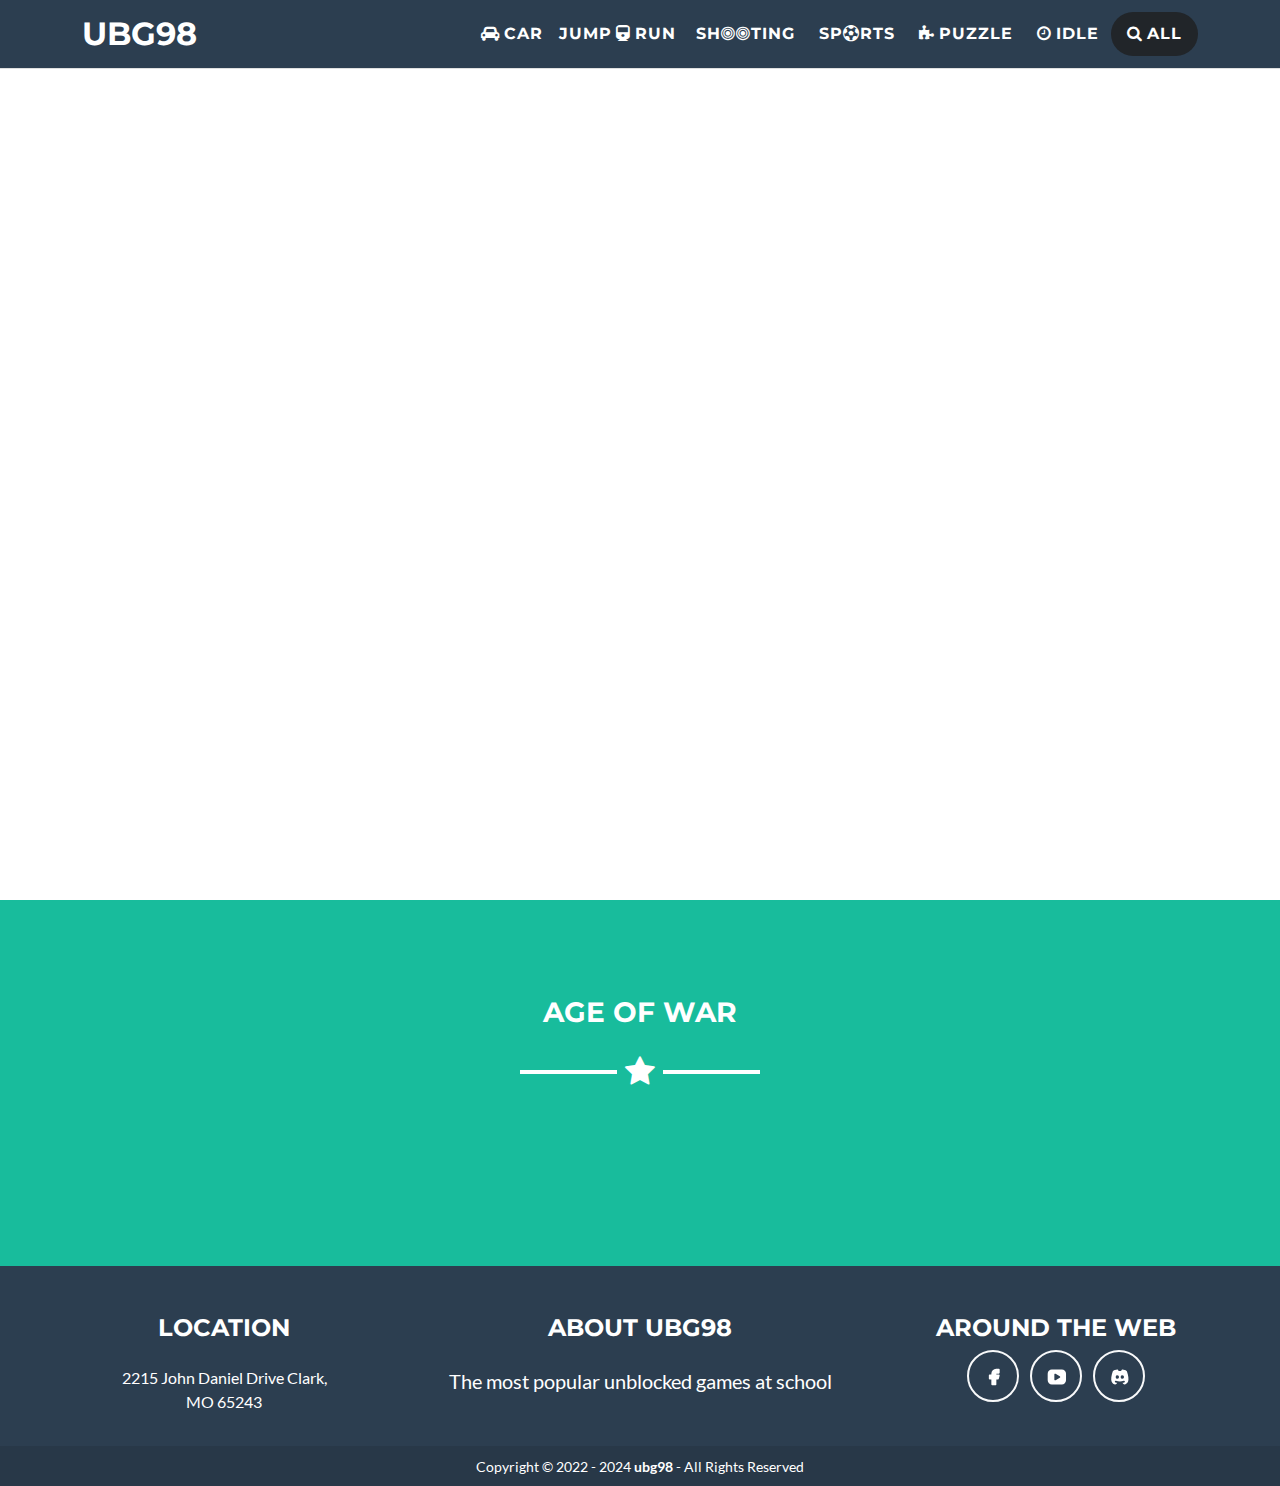
<file: age-of-war-unblocked.html>
<!DOCTYPE html>
<html data-bs-theme="light" lang="en">

<head>
    <meta charset="utf-8">
    <meta name="viewport" content="width=device-width, initial-scale=1.0, shrink-to-fit=no">
    <title>Age Of War Unblocked - ubg98</title>
    <link rel="apple-touch-icon" type="image/png" sizes="180x180" href="assets/img/logo_180.png">
    <link rel="icon" type="image/png" sizes="16x16" href="assets/img/logo_16.png">
    <link rel="icon" type="image/png" sizes="32x32" href="assets/img/logo_32.png">
    <link rel="icon" type="image/png" sizes="180x180" href="assets/img/logo_180.png">
    <link rel="icon" type="image/png" sizes="192x192" href="assets/img/logo_192.png">
    <link rel="icon" type="image/png" sizes="512x512" href="assets/img/logo_512.png">
    <link rel="stylesheet" href="assets/bootstrap/css/bootstrap.min.css">
    <link rel="stylesheet" href="assets/css/Lato.css">
    <link rel="stylesheet" href="assets/css/Montserrat.css">
    <link rel="stylesheet" href="assets/css/Noto%20Sans.css">
    <link rel="stylesheet" href="assets/fonts/font-awesome.min.css">
    <link rel="stylesheet" href="assets/css/footer.css">
    <link rel="stylesheet" href="assets/css/game.css">
    <link rel="stylesheet" href="assets/css/icons.css">
    <link rel="stylesheet" href="assets/css/media.css">
    <link rel="stylesheet" href="assets/css/navbar.css">
    <link rel="stylesheet" href="assets/css/stroke-text.css">
    <link rel="stylesheet" href="assets/css/style.css">
    <link rel="stylesheet" href="assets/css/ubg98Game.css">
</head>

<body id="page-top" data-bs-spy="scroll" data-bs-target="#mainNav" data-bs-offset="72">
    <nav class="navbar navbar-expand-lg fixed-top bg-secondary navbar-light" id="mainNav">
        <div class="container"><a class="navbar-brand" href="./">UBG98</a><button data-bs-toggle="collapse" data-bs-target="#navbarResponsive" class="navbar-toggler bg-primary" aria-controls="navbarResponsive" aria-expanded="false" aria-label="Toggle navigation"><i class="fa fa-list-ul fs-5 text-white"></i></button>
            <div class="collapse navbar-collapse text-uppercase" id="navbarResponsive">
                <ul class="navbar-nav ms-auto">
                    <li class="nav-item"><a class="nav-link" href="car-games.html"><i class="fa fa-car me-1"></i>Car</a></li>
                    <li class="nav-item"><a class="nav-link" href="jump-run-games.html">Jump<i class="fa fa-train ms-1 me-1"></i>Run</a></li>
                    <li class="nav-item mx-0 mx-lg-1"><a class="nav-link" href="shooting-games.html">Sh<i class="fa fa-bullseye"></i><i class="fa fa-bullseye"></i>ting</a></li>
                    <li class="nav-item mx-0 mx-lg-1"><a class="nav-link" href="sports-games.html">Sp<i class="fa fa-soccer-ball-o"></i>rts</a></li>
                    <li class="nav-item mx-0 mx-lg-1"><a class="nav-link" href="puzzle-games.html"><i class="fa fa-puzzle-piece me-1"></i>Puzzle</a></li>
                    <li class="nav-item mx-0 mx-lg-1"><a class="nav-link" href="idle-games.html"><i class="fa fa-clock-o me-1"></i>Idle</a></li>
                    <li class="nav-item dropdown" id="searchMenu"><a class="nav-link bg-dark border rounded-pill border-0 px-3" aria-expanded="false" data-bs-toggle="dropdown" href="#"><i class="fa fa-search me-1"></i>All</a>
                        <div class="dropdown-menu dropdown-menu-end" id="menuSearch"><a class="dropdown-item" id="menuItemSearch" href="#"><input type="text" id="searchInput" class="shadow-none border-0 mt-2" autofocus="" name="" value="" placeholder="Enter Game Name" style="outline: none;width: 100%;min-width: 200px;">
                                <div class="dropdown-divider mt-1 mb-0"></div>
                            </a><a class="dropdown-item" href="https://ubg98.github.io/">UBG98</a><a class="dropdown-item" href="https://ubg89.github.io/">UBG89</a><a class="dropdown-item" href="https://ubg44.github.io/">UBG44</a><a class="dropdown-item" href="https://ubg17.github.io/">UBG17</a></div>
                    </li>
                </ul>
            </div>
        </div>
    </nav>
    <section id="gameSection"><iframe id="gameFrame" name="" src="https://ageofwarunblocked.github.io/"></iframe></section>
    <section class="text-white bg-primary mb-0" id="about">
        <div class="container">
            <h3 class="text-uppercase text-center text-white">Age Of War</h3>
            <hr class="star-light mb-5">
            <p class="head">
</p>
        </div>
    </section>    
    <footer class="text-center footer" id="footer">
        <div class="row footer-nav">
            <div class="col-md-4">
                <h4 class="text-uppercase mb-4">Location</h4>
                <p>2215 John Daniel Drive Clark,<br>MO 65243</p>
            </div>
            <div class="col-md-4">
                <h4 class="text-uppercase mb-4">About Ubg98</h4>
                <p class="lead mb-0"><span>The most popular unblocked games at school</span></p>
            </div>
            <div class="col-md-4">
                <h4 class="text-uppercase">Around the Web</h4>
                <ul class="list-inline">
                    <li class="list-inline-item"><a class="btn btn-outline-light text-center btn-social rounded-circle" role="button" href="https://www.facebook.com/Games235/"><svg xmlns="http://www.w3.org/2000/svg" width="1em" height="1em" viewBox="0 0 24 24" stroke-width="2" stroke="currentColor" fill="none" stroke-linecap="round" stroke-linejoin="round" class="icon icon-tabler icon-tabler-brand-facebook-filled fa-fw">
                                <path stroke="none" d="M0 0h24v24H0z" fill="none"></path>
                                <path d="M18 2a1 1 0 0 1 .993 .883l.007 .117v4a1 1 0 0 1 -.883 .993l-.117 .007h-3v1h3a1 1 0 0 1 .991 1.131l-.02 .112l-1 4a1 1 0 0 1 -.858 .75l-.113 .007h-2v6a1 1 0 0 1 -.883 .993l-.117 .007h-4a1 1 0 0 1 -.993 -.883l-.007 -.117v-6h-2a1 1 0 0 1 -.993 -.883l-.007 -.117v-4a1 1 0 0 1 .883 -.993l.117 -.007h2v-1a6 6 0 0 1 5.775 -5.996l.225 -.004h3z" stroke-width="0" fill="currentColor"></path>
                            </svg></a></li>
                    <li class="list-inline-item"><a class="btn btn-outline-light text-center btn-social rounded-circle" role="button" href="https://www.youtube.com/@ubg235"><svg xmlns="http://www.w3.org/2000/svg" width="1em" height="1em" viewBox="0 0 24 24" stroke-width="2" stroke="currentColor" fill="none" stroke-linecap="round" stroke-linejoin="round" class="icon icon-tabler icon-tabler-brand-youtube-filled fa-fw">
                                <path stroke="none" d="M0 0h24v24H0z" fill="none"></path>
                                <path d="M18 3a5 5 0 0 1 5 5v8a5 5 0 0 1 -5 5h-12a5 5 0 0 1 -5 -5v-8a5 5 0 0 1 5 -5zm-9 6v6a1 1 0 0 0 1.514 .857l5 -3a1 1 0 0 0 0 -1.714l-5 -3a1 1 0 0 0 -1.514 .857z" stroke-width="0" fill="currentColor"></path>
                            </svg></a></li>
                    <li class="list-inline-item"><a class="btn btn-outline-light text-center btn-social rounded-circle" role="button" href="https://discord.gg/gUeBzA2jaF"><svg xmlns="http://www.w3.org/2000/svg" width="1em" height="1em" viewBox="0 0 24 24" stroke-width="2" stroke="currentColor" fill="none" stroke-linecap="round" stroke-linejoin="round" class="icon icon-tabler icon-tabler-brand-discord-filled fa-fw">
                                <path stroke="none" d="M0 0h24v24H0z" fill="none"></path>
                                <path d="M14.983 3l.123 .006c2.014 .214 3.527 .672 4.966 1.673a1 1 0 0 1 .371 .488c1.876 5.315 2.373 9.987 1.451 12.28c-1.003 2.005 -2.606 3.553 -4.394 3.553c-.732 0 -1.693 -.968 -2.328 -2.045a21.512 21.512 0 0 0 2.103 -.493a1 1 0 1 0 -.55 -1.924c-3.32 .95 -6.13 .95 -9.45 0a1 1 0 0 0 -.55 1.924c.717 .204 1.416 .37 2.103 .494c-.635 1.075 -1.596 2.044 -2.328 2.044c-1.788 0 -3.391 -1.548 -4.428 -3.629c-.888 -2.217 -.39 -6.89 1.485 -12.204a1 1 0 0 1 .371 -.488c1.439 -1.001 2.952 -1.459 4.966 -1.673a1 1 0 0 1 .935 .435l.063 .107l.651 1.285l.137 -.016a12.97 12.97 0 0 1 2.643 0l.134 .016l.65 -1.284a1 1 0 0 1 .754 -.54l.122 -.009zm-5.983 7a2 2 0 0 0 -1.977 1.697l-.018 .154l-.005 .149l.005 .15a2 2 0 1 0 1.995 -2.15zm6 0a2 2 0 0 0 -1.977 1.697l-.018 .154l-.005 .149l.005 .15a2 2 0 1 0 1.995 -2.15z" stroke-width="0" fill="currentColor"></path>
                            </svg></a></li>
                </ul>
            </div>
        </div>
        <div class="row copyright">
            <div class="col"><small>Copyright © 2022 - 2024&nbsp;<strong>ubg98</strong> - All Rights Reserved</small></div>
        </div>
    </footer>
    <script src="assets/js/jquery.min.js"></script>
    <script src="assets/bootstrap/js/bootstrap.min.js"></script>
    <script src="assets/js/adsense_ubg98_v1_4.js"></script>
    <script src="assets/js/analytics_v1_3_3.js"></script>
    <script src="assets/js/game_ubg98_v1_6.js"></script>
    <script src="assets/js/search_v1_8.js"></script>
</body>

</html>
</file>
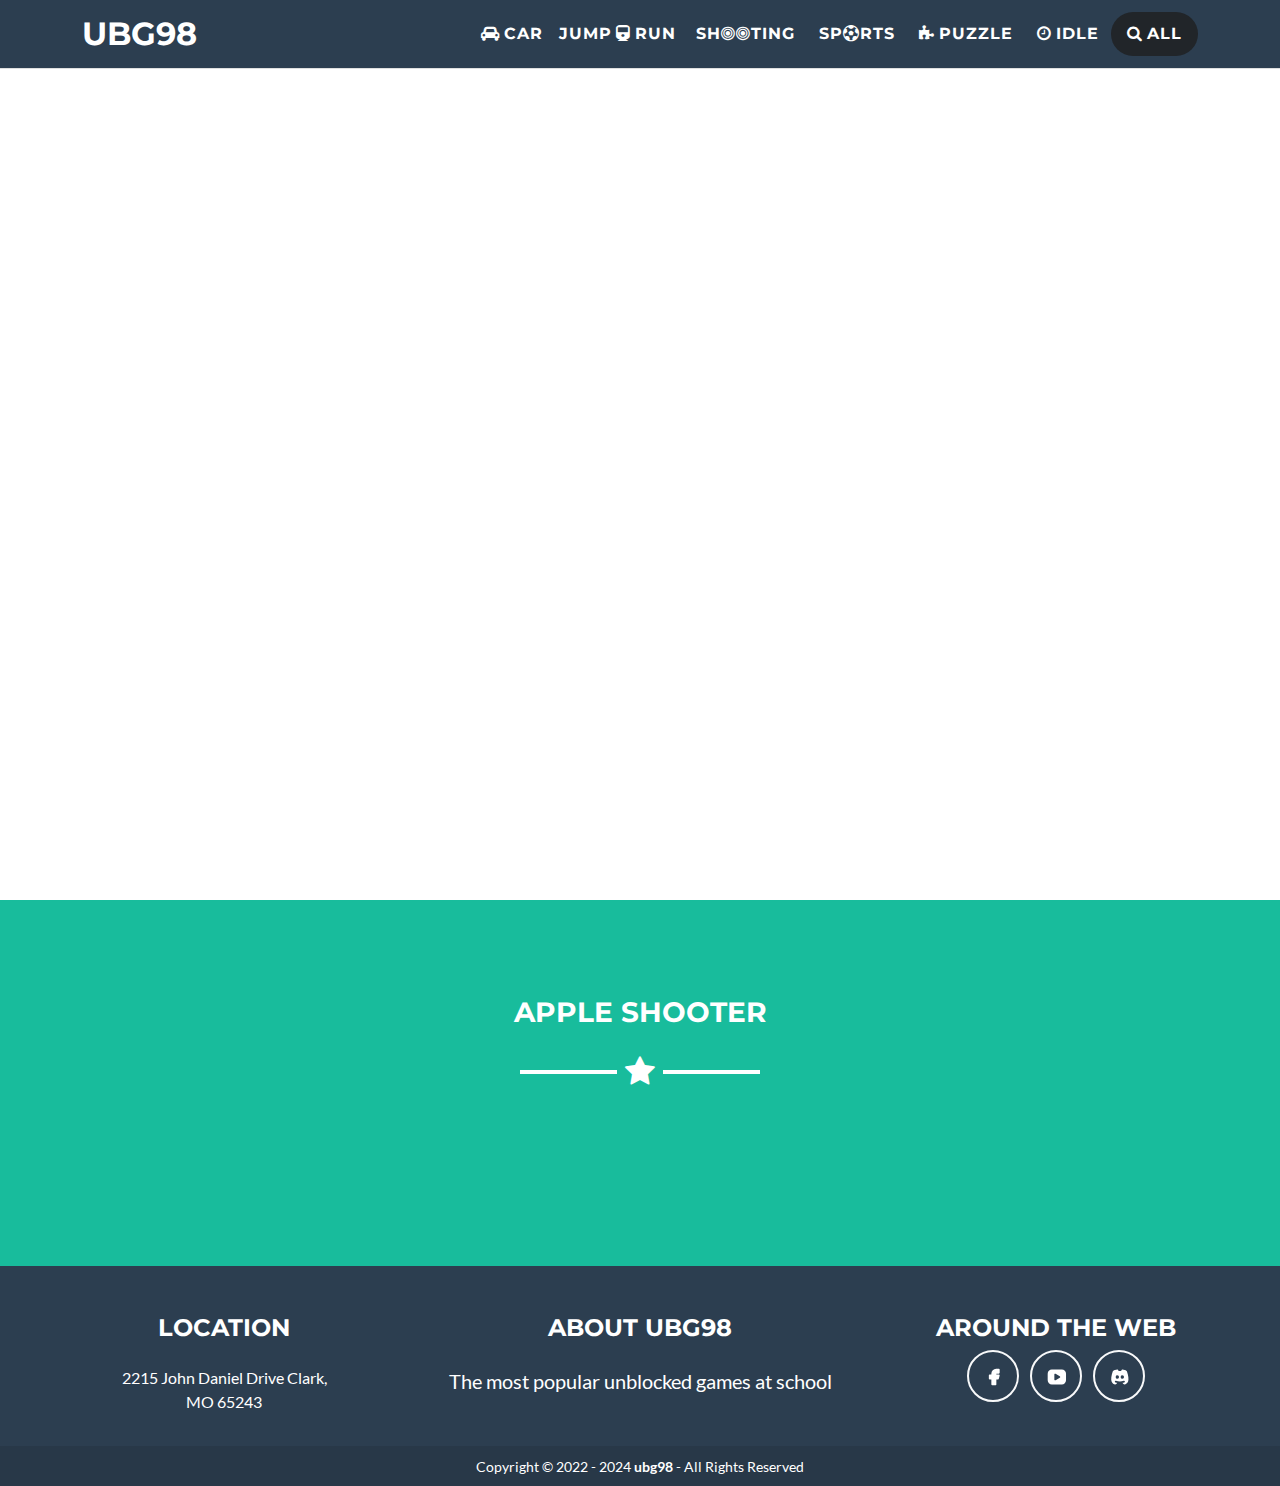
<file: apple-shooter-unblocked.html>
<!DOCTYPE html>
<html data-bs-theme="light" lang="en">

<head>
    <meta charset="utf-8">
    <meta name="viewport" content="width=device-width, initial-scale=1.0, shrink-to-fit=no">
    <title>Apple Shooter Unblocked - ubg98</title>
    <link rel="apple-touch-icon" type="image/png" sizes="180x180" href="assets/img/logo_180.png">
    <link rel="icon" type="image/png" sizes="16x16" href="assets/img/logo_16.png">
    <link rel="icon" type="image/png" sizes="32x32" href="assets/img/logo_32.png">
    <link rel="icon" type="image/png" sizes="180x180" href="assets/img/logo_180.png">
    <link rel="icon" type="image/png" sizes="192x192" href="assets/img/logo_192.png">
    <link rel="icon" type="image/png" sizes="512x512" href="assets/img/logo_512.png">
    <link rel="stylesheet" href="assets/bootstrap/css/bootstrap.min.css">
    <link rel="stylesheet" href="assets/css/Lato.css">
    <link rel="stylesheet" href="assets/css/Montserrat.css">
    <link rel="stylesheet" href="assets/css/Noto%20Sans.css">
    <link rel="stylesheet" href="assets/fonts/font-awesome.min.css">
    <link rel="stylesheet" href="assets/css/footer.css">
    <link rel="stylesheet" href="assets/css/game.css">
    <link rel="stylesheet" href="assets/css/icons.css">
    <link rel="stylesheet" href="assets/css/media.css">
    <link rel="stylesheet" href="assets/css/navbar.css">
    <link rel="stylesheet" href="assets/css/stroke-text.css">
    <link rel="stylesheet" href="assets/css/style.css">
    <link rel="stylesheet" href="assets/css/ubg98Game.css">
</head>

<body id="page-top" data-bs-spy="scroll" data-bs-target="#mainNav" data-bs-offset="72">
    <nav class="navbar navbar-expand-lg fixed-top bg-secondary navbar-light" id="mainNav">
        <div class="container"><a class="navbar-brand" href="./">UBG98</a><button data-bs-toggle="collapse" data-bs-target="#navbarResponsive" class="navbar-toggler bg-primary" aria-controls="navbarResponsive" aria-expanded="false" aria-label="Toggle navigation"><i class="fa fa-list-ul fs-5 text-white"></i></button>
            <div class="collapse navbar-collapse text-uppercase" id="navbarResponsive">
                <ul class="navbar-nav ms-auto">
                    <li class="nav-item"><a class="nav-link" href="car-games.html"><i class="fa fa-car me-1"></i>Car</a></li>
                    <li class="nav-item"><a class="nav-link" href="jump-run-games.html">Jump<i class="fa fa-train ms-1 me-1"></i>Run</a></li>
                    <li class="nav-item mx-0 mx-lg-1"><a class="nav-link" href="shooting-games.html">Sh<i class="fa fa-bullseye"></i><i class="fa fa-bullseye"></i>ting</a></li>
                    <li class="nav-item mx-0 mx-lg-1"><a class="nav-link" href="sports-games.html">Sp<i class="fa fa-soccer-ball-o"></i>rts</a></li>
                    <li class="nav-item mx-0 mx-lg-1"><a class="nav-link" href="puzzle-games.html"><i class="fa fa-puzzle-piece me-1"></i>Puzzle</a></li>
                    <li class="nav-item mx-0 mx-lg-1"><a class="nav-link" href="idle-games.html"><i class="fa fa-clock-o me-1"></i>Idle</a></li>
                    <li class="nav-item dropdown" id="searchMenu"><a class="nav-link bg-dark border rounded-pill border-0 px-3" aria-expanded="false" data-bs-toggle="dropdown" href="#"><i class="fa fa-search me-1"></i>All</a>
                        <div class="dropdown-menu dropdown-menu-end" id="menuSearch"><a class="dropdown-item" id="menuItemSearch" href="#"><input type="text" id="searchInput" class="shadow-none border-0 mt-2" autofocus="" name="" value="" placeholder="Enter Game Name" style="outline: none;width: 100%;min-width: 200px;">
                                <div class="dropdown-divider mt-1 mb-0"></div>
                            </a><a class="dropdown-item" href="https://ubg98.github.io/">UBG98</a><a class="dropdown-item" href="https://ubg89.github.io/">UBG89</a><a class="dropdown-item" href="https://ubg44.github.io/">UBG44</a><a class="dropdown-item" href="https://ubg17.github.io/">UBG17</a></div>
                    </li>
                </ul>
            </div>
        </div>
    </nav>
    <section id="gameSection"><iframe id="gameFrame" name="" src="https://ubg98.github.io/AppleShooter/"></iframe></section>
    <section class="text-white bg-primary mb-0" id="about">
        <div class="container">
            <h3 class="text-uppercase text-center text-white">Apple Shooter</h3>
            <hr class="star-light mb-5">
            <p class="head">
</p>
        </div>
    </section>    
    <footer class="text-center footer" id="footer">
        <div class="row footer-nav">
            <div class="col-md-4">
                <h4 class="text-uppercase mb-4">Location</h4>
                <p>2215 John Daniel Drive Clark,<br>MO 65243</p>
            </div>
            <div class="col-md-4">
                <h4 class="text-uppercase mb-4">About Ubg98</h4>
                <p class="lead mb-0"><span>The most popular unblocked games at school</span></p>
            </div>
            <div class="col-md-4">
                <h4 class="text-uppercase">Around the Web</h4>
                <ul class="list-inline">
                    <li class="list-inline-item"><a class="btn btn-outline-light text-center btn-social rounded-circle" role="button" href="https://www.facebook.com/Games235/"><svg xmlns="http://www.w3.org/2000/svg" width="1em" height="1em" viewBox="0 0 24 24" stroke-width="2" stroke="currentColor" fill="none" stroke-linecap="round" stroke-linejoin="round" class="icon icon-tabler icon-tabler-brand-facebook-filled fa-fw">
                                <path stroke="none" d="M0 0h24v24H0z" fill="none"></path>
                                <path d="M18 2a1 1 0 0 1 .993 .883l.007 .117v4a1 1 0 0 1 -.883 .993l-.117 .007h-3v1h3a1 1 0 0 1 .991 1.131l-.02 .112l-1 4a1 1 0 0 1 -.858 .75l-.113 .007h-2v6a1 1 0 0 1 -.883 .993l-.117 .007h-4a1 1 0 0 1 -.993 -.883l-.007 -.117v-6h-2a1 1 0 0 1 -.993 -.883l-.007 -.117v-4a1 1 0 0 1 .883 -.993l.117 -.007h2v-1a6 6 0 0 1 5.775 -5.996l.225 -.004h3z" stroke-width="0" fill="currentColor"></path>
                            </svg></a></li>
                    <li class="list-inline-item"><a class="btn btn-outline-light text-center btn-social rounded-circle" role="button" href="https://www.youtube.com/@ubg235"><svg xmlns="http://www.w3.org/2000/svg" width="1em" height="1em" viewBox="0 0 24 24" stroke-width="2" stroke="currentColor" fill="none" stroke-linecap="round" stroke-linejoin="round" class="icon icon-tabler icon-tabler-brand-youtube-filled fa-fw">
                                <path stroke="none" d="M0 0h24v24H0z" fill="none"></path>
                                <path d="M18 3a5 5 0 0 1 5 5v8a5 5 0 0 1 -5 5h-12a5 5 0 0 1 -5 -5v-8a5 5 0 0 1 5 -5zm-9 6v6a1 1 0 0 0 1.514 .857l5 -3a1 1 0 0 0 0 -1.714l-5 -3a1 1 0 0 0 -1.514 .857z" stroke-width="0" fill="currentColor"></path>
                            </svg></a></li>
                    <li class="list-inline-item"><a class="btn btn-outline-light text-center btn-social rounded-circle" role="button" href="https://discord.gg/gUeBzA2jaF"><svg xmlns="http://www.w3.org/2000/svg" width="1em" height="1em" viewBox="0 0 24 24" stroke-width="2" stroke="currentColor" fill="none" stroke-linecap="round" stroke-linejoin="round" class="icon icon-tabler icon-tabler-brand-discord-filled fa-fw">
                                <path stroke="none" d="M0 0h24v24H0z" fill="none"></path>
                                <path d="M14.983 3l.123 .006c2.014 .214 3.527 .672 4.966 1.673a1 1 0 0 1 .371 .488c1.876 5.315 2.373 9.987 1.451 12.28c-1.003 2.005 -2.606 3.553 -4.394 3.553c-.732 0 -1.693 -.968 -2.328 -2.045a21.512 21.512 0 0 0 2.103 -.493a1 1 0 1 0 -.55 -1.924c-3.32 .95 -6.13 .95 -9.45 0a1 1 0 0 0 -.55 1.924c.717 .204 1.416 .37 2.103 .494c-.635 1.075 -1.596 2.044 -2.328 2.044c-1.788 0 -3.391 -1.548 -4.428 -3.629c-.888 -2.217 -.39 -6.89 1.485 -12.204a1 1 0 0 1 .371 -.488c1.439 -1.001 2.952 -1.459 4.966 -1.673a1 1 0 0 1 .935 .435l.063 .107l.651 1.285l.137 -.016a12.97 12.97 0 0 1 2.643 0l.134 .016l.65 -1.284a1 1 0 0 1 .754 -.54l.122 -.009zm-5.983 7a2 2 0 0 0 -1.977 1.697l-.018 .154l-.005 .149l.005 .15a2 2 0 1 0 1.995 -2.15zm6 0a2 2 0 0 0 -1.977 1.697l-.018 .154l-.005 .149l.005 .15a2 2 0 1 0 1.995 -2.15z" stroke-width="0" fill="currentColor"></path>
                            </svg></a></li>
                </ul>
            </div>
        </div>
        <div class="row copyright">
            <div class="col"><small>Copyright © 2022 - 2024&nbsp;<strong>ubg98</strong> - All Rights Reserved</small></div>
        </div>
    </footer>
    <script src="assets/js/jquery.min.js"></script>
    <script src="assets/bootstrap/js/bootstrap.min.js"></script>
    <script src="assets/js/adsense_ubg98_v1_4.js"></script>
    <script src="assets/js/analytics_v1_3_3.js"></script>
    <script src="assets/js/game_ubg98_v1_6.js"></script>
    <script src="assets/js/search_v1_8.js"></script>
</body>

</html>
</file>
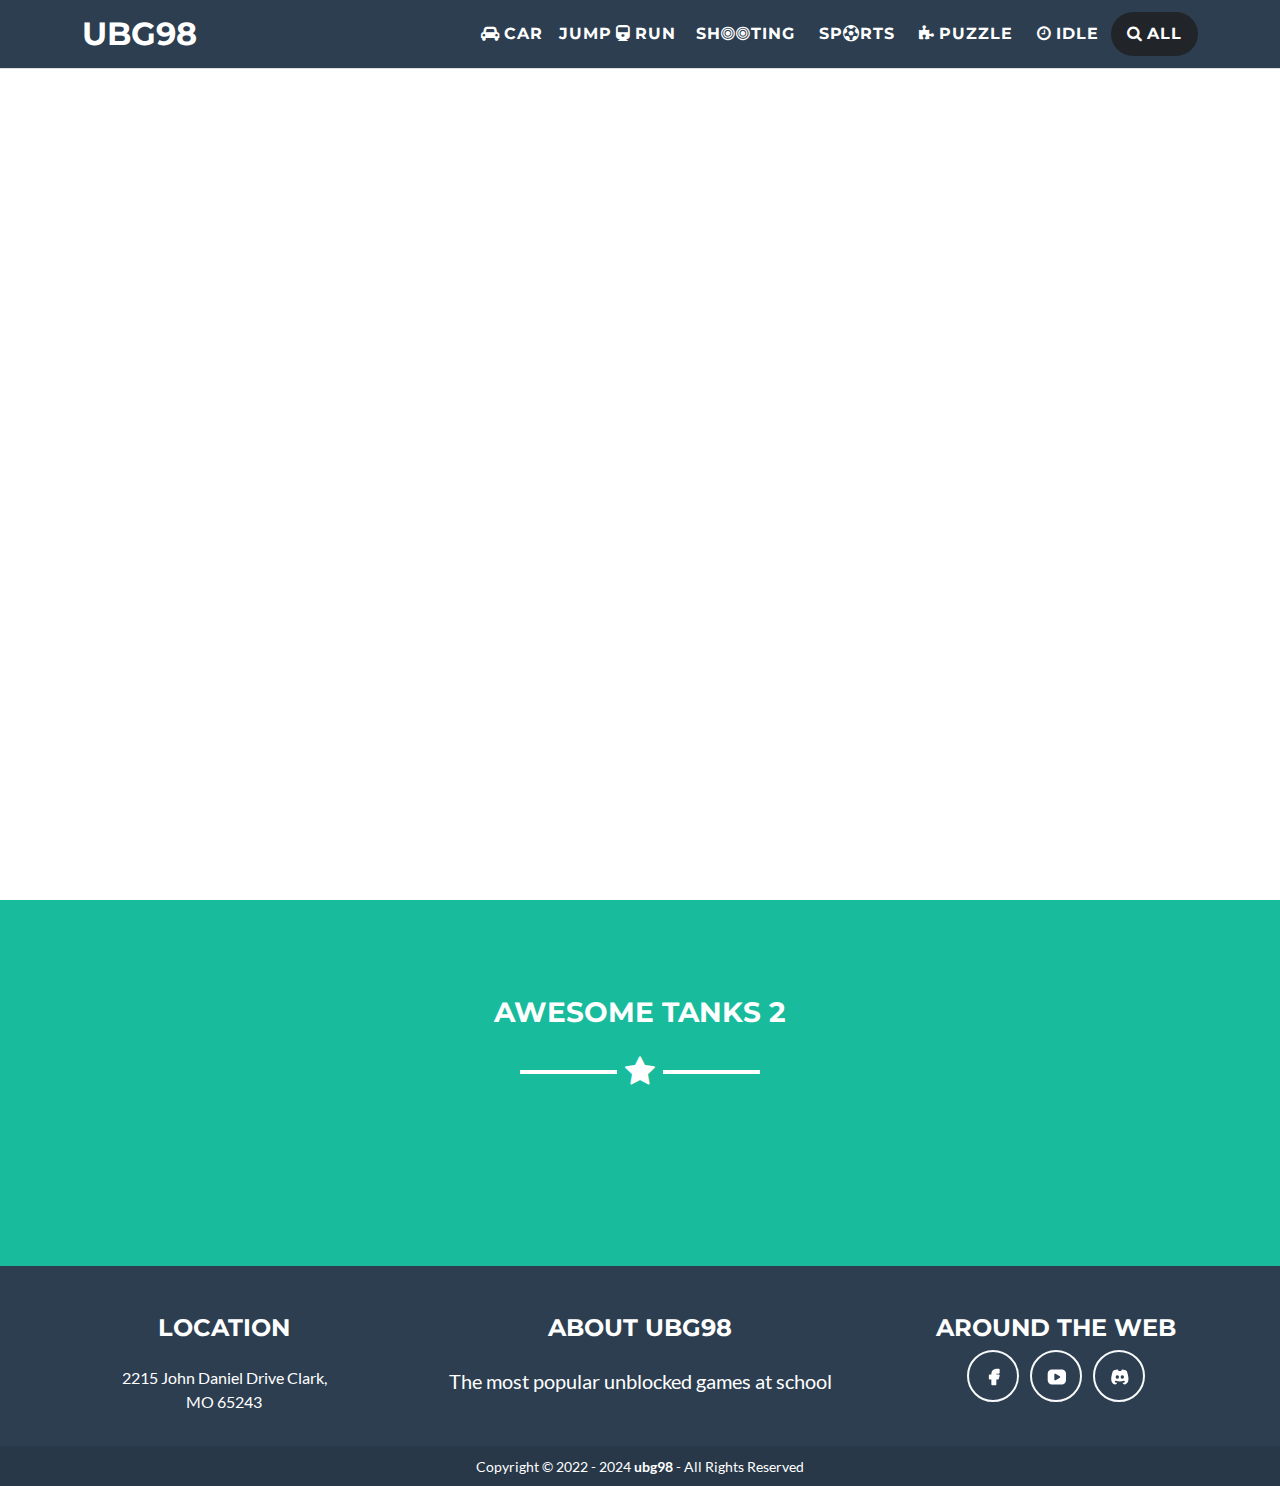
<file: awesome-tanks-2-unblocked.html>
<!DOCTYPE html>
<html data-bs-theme="light" lang="en">

<head>
    <meta charset="utf-8">
    <meta name="viewport" content="width=device-width, initial-scale=1.0, shrink-to-fit=no">
    <title>Awesome Tanks 2 Unblocked - ubg98</title>
    <link rel="apple-touch-icon" type="image/png" sizes="180x180" href="assets/img/logo_180.png">
    <link rel="icon" type="image/png" sizes="16x16" href="assets/img/logo_16.png">
    <link rel="icon" type="image/png" sizes="32x32" href="assets/img/logo_32.png">
    <link rel="icon" type="image/png" sizes="180x180" href="assets/img/logo_180.png">
    <link rel="icon" type="image/png" sizes="192x192" href="assets/img/logo_192.png">
    <link rel="icon" type="image/png" sizes="512x512" href="assets/img/logo_512.png">
    <link rel="stylesheet" href="assets/bootstrap/css/bootstrap.min.css">
    <link rel="stylesheet" href="assets/css/Lato.css">
    <link rel="stylesheet" href="assets/css/Montserrat.css">
    <link rel="stylesheet" href="assets/css/Noto%20Sans.css">
    <link rel="stylesheet" href="assets/fonts/font-awesome.min.css">
    <link rel="stylesheet" href="assets/css/footer.css">
    <link rel="stylesheet" href="assets/css/game.css">
    <link rel="stylesheet" href="assets/css/icons.css">
    <link rel="stylesheet" href="assets/css/media.css">
    <link rel="stylesheet" href="assets/css/navbar.css">
    <link rel="stylesheet" href="assets/css/stroke-text.css">
    <link rel="stylesheet" href="assets/css/style.css">
    <link rel="stylesheet" href="assets/css/ubg98Game.css">
</head>

<body id="page-top" data-bs-spy="scroll" data-bs-target="#mainNav" data-bs-offset="72">
    <nav class="navbar navbar-expand-lg fixed-top bg-secondary navbar-light" id="mainNav">
        <div class="container"><a class="navbar-brand" href="./">UBG98</a><button data-bs-toggle="collapse" data-bs-target="#navbarResponsive" class="navbar-toggler bg-primary" aria-controls="navbarResponsive" aria-expanded="false" aria-label="Toggle navigation"><i class="fa fa-list-ul fs-5 text-white"></i></button>
            <div class="collapse navbar-collapse text-uppercase" id="navbarResponsive">
                <ul class="navbar-nav ms-auto">
                    <li class="nav-item"><a class="nav-link" href="car-games.html"><i class="fa fa-car me-1"></i>Car</a></li>
                    <li class="nav-item"><a class="nav-link" href="jump-run-games.html">Jump<i class="fa fa-train ms-1 me-1"></i>Run</a></li>
                    <li class="nav-item mx-0 mx-lg-1"><a class="nav-link" href="shooting-games.html">Sh<i class="fa fa-bullseye"></i><i class="fa fa-bullseye"></i>ting</a></li>
                    <li class="nav-item mx-0 mx-lg-1"><a class="nav-link" href="sports-games.html">Sp<i class="fa fa-soccer-ball-o"></i>rts</a></li>
                    <li class="nav-item mx-0 mx-lg-1"><a class="nav-link" href="puzzle-games.html"><i class="fa fa-puzzle-piece me-1"></i>Puzzle</a></li>
                    <li class="nav-item mx-0 mx-lg-1"><a class="nav-link" href="idle-games.html"><i class="fa fa-clock-o me-1"></i>Idle</a></li>
                    <li class="nav-item dropdown" id="searchMenu"><a class="nav-link bg-dark border rounded-pill border-0 px-3" aria-expanded="false" data-bs-toggle="dropdown" href="#"><i class="fa fa-search me-1"></i>All</a>
                        <div class="dropdown-menu dropdown-menu-end" id="menuSearch"><a class="dropdown-item" id="menuItemSearch" href="#"><input type="text" id="searchInput" class="shadow-none border-0 mt-2" autofocus="" name="" value="" placeholder="Enter Game Name" style="outline: none;width: 100%;min-width: 200px;">
                                <div class="dropdown-divider mt-1 mb-0"></div>
                            </a><a class="dropdown-item" href="https://ubg98.github.io/">UBG98</a><a class="dropdown-item" href="https://ubg89.github.io/">UBG89</a><a class="dropdown-item" href="https://ubg44.github.io/">UBG44</a><a class="dropdown-item" href="https://ubg17.github.io/">UBG17</a></div>
                    </li>
                </ul>
            </div>
        </div>
    </nav>
    <section id="gameSection"><iframe id="gameFrame" name="" src="https://ubg98.github.io/AwesomeTanks2/"></iframe></section>
    <section class="text-white bg-primary mb-0" id="about">
        <div class="container">
            <h3 class="text-uppercase text-center text-white">Awesome Tanks 2</h3>
            <hr class="star-light mb-5">
            <p class="head">
</p>
        </div>
    </section>    
    <footer class="text-center footer" id="footer">
        <div class="row footer-nav">
            <div class="col-md-4">
                <h4 class="text-uppercase mb-4">Location</h4>
                <p>2215 John Daniel Drive Clark,<br>MO 65243</p>
            </div>
            <div class="col-md-4">
                <h4 class="text-uppercase mb-4">About Ubg98</h4>
                <p class="lead mb-0"><span>The most popular unblocked games at school</span></p>
            </div>
            <div class="col-md-4">
                <h4 class="text-uppercase">Around the Web</h4>
                <ul class="list-inline">
                    <li class="list-inline-item"><a class="btn btn-outline-light text-center btn-social rounded-circle" role="button" href="https://www.facebook.com/Games235/"><svg xmlns="http://www.w3.org/2000/svg" width="1em" height="1em" viewBox="0 0 24 24" stroke-width="2" stroke="currentColor" fill="none" stroke-linecap="round" stroke-linejoin="round" class="icon icon-tabler icon-tabler-brand-facebook-filled fa-fw">
                                <path stroke="none" d="M0 0h24v24H0z" fill="none"></path>
                                <path d="M18 2a1 1 0 0 1 .993 .883l.007 .117v4a1 1 0 0 1 -.883 .993l-.117 .007h-3v1h3a1 1 0 0 1 .991 1.131l-.02 .112l-1 4a1 1 0 0 1 -.858 .75l-.113 .007h-2v6a1 1 0 0 1 -.883 .993l-.117 .007h-4a1 1 0 0 1 -.993 -.883l-.007 -.117v-6h-2a1 1 0 0 1 -.993 -.883l-.007 -.117v-4a1 1 0 0 1 .883 -.993l.117 -.007h2v-1a6 6 0 0 1 5.775 -5.996l.225 -.004h3z" stroke-width="0" fill="currentColor"></path>
                            </svg></a></li>
                    <li class="list-inline-item"><a class="btn btn-outline-light text-center btn-social rounded-circle" role="button" href="https://www.youtube.com/@ubg235"><svg xmlns="http://www.w3.org/2000/svg" width="1em" height="1em" viewBox="0 0 24 24" stroke-width="2" stroke="currentColor" fill="none" stroke-linecap="round" stroke-linejoin="round" class="icon icon-tabler icon-tabler-brand-youtube-filled fa-fw">
                                <path stroke="none" d="M0 0h24v24H0z" fill="none"></path>
                                <path d="M18 3a5 5 0 0 1 5 5v8a5 5 0 0 1 -5 5h-12a5 5 0 0 1 -5 -5v-8a5 5 0 0 1 5 -5zm-9 6v6a1 1 0 0 0 1.514 .857l5 -3a1 1 0 0 0 0 -1.714l-5 -3a1 1 0 0 0 -1.514 .857z" stroke-width="0" fill="currentColor"></path>
                            </svg></a></li>
                    <li class="list-inline-item"><a class="btn btn-outline-light text-center btn-social rounded-circle" role="button" href="https://discord.gg/gUeBzA2jaF"><svg xmlns="http://www.w3.org/2000/svg" width="1em" height="1em" viewBox="0 0 24 24" stroke-width="2" stroke="currentColor" fill="none" stroke-linecap="round" stroke-linejoin="round" class="icon icon-tabler icon-tabler-brand-discord-filled fa-fw">
                                <path stroke="none" d="M0 0h24v24H0z" fill="none"></path>
                                <path d="M14.983 3l.123 .006c2.014 .214 3.527 .672 4.966 1.673a1 1 0 0 1 .371 .488c1.876 5.315 2.373 9.987 1.451 12.28c-1.003 2.005 -2.606 3.553 -4.394 3.553c-.732 0 -1.693 -.968 -2.328 -2.045a21.512 21.512 0 0 0 2.103 -.493a1 1 0 1 0 -.55 -1.924c-3.32 .95 -6.13 .95 -9.45 0a1 1 0 0 0 -.55 1.924c.717 .204 1.416 .37 2.103 .494c-.635 1.075 -1.596 2.044 -2.328 2.044c-1.788 0 -3.391 -1.548 -4.428 -3.629c-.888 -2.217 -.39 -6.89 1.485 -12.204a1 1 0 0 1 .371 -.488c1.439 -1.001 2.952 -1.459 4.966 -1.673a1 1 0 0 1 .935 .435l.063 .107l.651 1.285l.137 -.016a12.97 12.97 0 0 1 2.643 0l.134 .016l.65 -1.284a1 1 0 0 1 .754 -.54l.122 -.009zm-5.983 7a2 2 0 0 0 -1.977 1.697l-.018 .154l-.005 .149l.005 .15a2 2 0 1 0 1.995 -2.15zm6 0a2 2 0 0 0 -1.977 1.697l-.018 .154l-.005 .149l.005 .15a2 2 0 1 0 1.995 -2.15z" stroke-width="0" fill="currentColor"></path>
                            </svg></a></li>
                </ul>
            </div>
        </div>
        <div class="row copyright">
            <div class="col"><small>Copyright © 2022 - 2024&nbsp;<strong>ubg98</strong> - All Rights Reserved</small></div>
        </div>
    </footer>
    <script src="assets/js/jquery.min.js"></script>
    <script src="assets/bootstrap/js/bootstrap.min.js"></script>
    <script src="assets/js/adsense_ubg98_v1_4.js"></script>
    <script src="assets/js/analytics_v1_3_3.js"></script>
    <script src="assets/js/game_ubg98_v1_6.js"></script>
    <script src="assets/js/search_v1_8.js"></script>
</body>

</html>
</file>
<file: assets/css/Lato.css>
@font-face {
	font-family: 'Lato';
	src: url(../../assets/fonts/Lato-d5293ead5395b673d6471aba21ead960.woff2) format('woff2');
	font-weight: 400;
	font-style: italic;
	font-display: swap;
	unicode-range: U+0100-02AF, U+0304, U+0308, U+0329, U+1E00-1E9F, U+1EF2-1EFF, U+2020, U+20A0-20AB, U+20AD-20C0, U+2113, U+2C60-2C7F, U+A720-A7FF;
}

@font-face {
	font-family: 'Lato';
	src: url(../../assets/fonts/Lato-e2805e3f432a29638a666eae127e485c.woff2) format('woff2');
	font-weight: 400;
	font-style: italic;
	font-display: swap;
	unicode-range: U+0000-00FF, U+0131, U+0152-0153, U+02BB-02BC, U+02C6, U+02DA, U+02DC, U+0304, U+0308, U+0329, U+2000-206F, U+2074, U+20AC, U+2122, U+2191, U+2193, U+2212, U+2215, U+FEFF, U+FFFD;
}

@font-face {
	font-family: 'Lato';
	src: url(../../assets/fonts/Lato-75eb2bf6fa8af82d62c61bb4cac79e1d.woff2) format('woff2');
	font-weight: 700;
	font-style: italic;
	font-display: swap;
	unicode-range: U+0100-02AF, U+0304, U+0308, U+0329, U+1E00-1E9F, U+1EF2-1EFF, U+2020, U+20A0-20AB, U+20AD-20C0, U+2113, U+2C60-2C7F, U+A720-A7FF;
}

@font-face {
	font-family: 'Lato';
	src: url(../../assets/fonts/Lato-c889da661b7c58b0deecfbe8e821babb.woff2) format('woff2');
	font-weight: 700;
	font-style: italic;
	font-display: swap;
	unicode-range: U+0000-00FF, U+0131, U+0152-0153, U+02BB-02BC, U+02C6, U+02DA, U+02DC, U+0304, U+0308, U+0329, U+2000-206F, U+2074, U+20AC, U+2122, U+2191, U+2193, U+2212, U+2215, U+FEFF, U+FFFD;
}

@font-face {
	font-family: 'Lato';
	src: url(../../assets/fonts/Lato-86b6ba3051c727f86b5bebe10ec3d60e.woff2) format('woff2');
	font-weight: 400;
	font-style: normal;
	font-display: swap;
	unicode-range: U+0100-02AF, U+0304, U+0308, U+0329, U+1E00-1E9F, U+1EF2-1EFF, U+2020, U+20A0-20AB, U+20AD-20C0, U+2113, U+2C60-2C7F, U+A720-A7FF;
}

@font-face {
	font-family: 'Lato';
	src: url(../../assets/fonts/Lato-94b6e1f3e395174bc9a2ac26a293a78d.woff2) format('woff2');
	font-weight: 400;
	font-style: normal;
	font-display: swap;
	unicode-range: U+0000-00FF, U+0131, U+0152-0153, U+02BB-02BC, U+02C6, U+02DA, U+02DC, U+0304, U+0308, U+0329, U+2000-206F, U+2074, U+20AC, U+2122, U+2191, U+2193, U+2212, U+2215, U+FEFF, U+FFFD;
}

@font-face {
	font-family: 'Lato';
	src: url(../../assets/fonts/Lato-55e3fc6a5a6463f26fe1663dd67c13dc.woff2) format('woff2');
	font-weight: 700;
	font-style: normal;
	font-display: swap;
	unicode-range: U+0100-02AF, U+0304, U+0308, U+0329, U+1E00-1E9F, U+1EF2-1EFF, U+2020, U+20A0-20AB, U+20AD-20C0, U+2113, U+2C60-2C7F, U+A720-A7FF;
}

@font-face {
	font-family: 'Lato';
	src: url(../../assets/fonts/Lato-51893472f68d786b7cec684fd0a2af6d.woff2) format('woff2');
	font-weight: 700;
	font-style: normal;
	font-display: swap;
	unicode-range: U+0000-00FF, U+0131, U+0152-0153, U+02BB-02BC, U+02C6, U+02DA, U+02DC, U+0304, U+0308, U+0329, U+2000-206F, U+2074, U+20AC, U+2122, U+2191, U+2193, U+2212, U+2215, U+FEFF, U+FFFD;
}
</file>
<file: assets/css/Montserrat.css>
@font-face {
	font-family: 'Montserrat';
	src: url(../../assets/fonts/Montserrat-99764e33f03a95926b938c6f56e08a4f.woff2) format('woff2');
	font-weight: 400;
	font-style: normal;
	font-display: swap;
	unicode-range: U+0460-052F, U+1C80-1C88, U+20B4, U+2DE0-2DFF, U+A640-A69F, U+FE2E-FE2F;
}

@font-face {
	font-family: 'Montserrat';
	src: url(../../assets/fonts/Montserrat-cc6c968bcebf02819ee3afff266119d9.woff2) format('woff2');
	font-weight: 400;
	font-style: normal;
	font-display: swap;
	unicode-range: U+0301, U+0400-045F, U+0490-0491, U+04B0-04B1, U+2116;
}

@font-face {
	font-family: 'Montserrat';
	src: url(../../assets/fonts/Montserrat-f32ddc894c166fbd8bc0d500ff2aeb3d.woff2) format('woff2');
	font-weight: 400;
	font-style: normal;
	font-display: swap;
	unicode-range: U+0102-0103, U+0110-0111, U+0128-0129, U+0168-0169, U+01A0-01A1, U+01AF-01B0, U+0300-0301, U+0303-0304, U+0308-0309, U+0323, U+0329, U+1EA0-1EF9, U+20AB;
}

@font-face {
	font-family: 'Montserrat';
	src: url(../../assets/fonts/Montserrat-bcb799eba0c324e431d5daac3e5ea6bf.woff2) format('woff2');
	font-weight: 400;
	font-style: normal;
	font-display: swap;
	unicode-range: U+0100-02AF, U+0304, U+0308, U+0329, U+1E00-1E9F, U+1EF2-1EFF, U+2020, U+20A0-20AB, U+20AD-20C0, U+2113, U+2C60-2C7F, U+A720-A7FF;
}

@font-face {
	font-family: 'Montserrat';
	src: url(../../assets/fonts/Montserrat-5cfb114945f0457bd5a940932bb8156d.woff2) format('woff2');
	font-weight: 400;
	font-style: normal;
	font-display: swap;
	unicode-range: U+0000-00FF, U+0131, U+0152-0153, U+02BB-02BC, U+02C6, U+02DA, U+02DC, U+0304, U+0308, U+0329, U+2000-206F, U+2074, U+20AC, U+2122, U+2191, U+2193, U+2212, U+2215, U+FEFF, U+FFFD;
}

@font-face {
	font-family: 'Montserrat';
	src: url(../../assets/fonts/Montserrat-99764e33f03a95926b938c6f56e08a4f.woff2) format('woff2');
	font-weight: 700;
	font-style: normal;
	font-display: swap;
	unicode-range: U+0460-052F, U+1C80-1C88, U+20B4, U+2DE0-2DFF, U+A640-A69F, U+FE2E-FE2F;
}

@font-face {
	font-family: 'Montserrat';
	src: url(../../assets/fonts/Montserrat-cc6c968bcebf02819ee3afff266119d9.woff2) format('woff2');
	font-weight: 700;
	font-style: normal;
	font-display: swap;
	unicode-range: U+0301, U+0400-045F, U+0490-0491, U+04B0-04B1, U+2116;
}

@font-face {
	font-family: 'Montserrat';
	src: url(../../assets/fonts/Montserrat-f32ddc894c166fbd8bc0d500ff2aeb3d.woff2) format('woff2');
	font-weight: 700;
	font-style: normal;
	font-display: swap;
	unicode-range: U+0102-0103, U+0110-0111, U+0128-0129, U+0168-0169, U+01A0-01A1, U+01AF-01B0, U+0300-0301, U+0303-0304, U+0308-0309, U+0323, U+0329, U+1EA0-1EF9, U+20AB;
}

@font-face {
	font-family: 'Montserrat';
	src: url(../../assets/fonts/Montserrat-bcb799eba0c324e431d5daac3e5ea6bf.woff2) format('woff2');
	font-weight: 700;
	font-style: normal;
	font-display: swap;
	unicode-range: U+0100-02AF, U+0304, U+0308, U+0329, U+1E00-1E9F, U+1EF2-1EFF, U+2020, U+20A0-20AB, U+20AD-20C0, U+2113, U+2C60-2C7F, U+A720-A7FF;
}

@font-face {
	font-family: 'Montserrat';
	src: url(../../assets/fonts/Montserrat-5cfb114945f0457bd5a940932bb8156d.woff2) format('woff2');
	font-weight: 700;
	font-style: normal;
	font-display: swap;
	unicode-range: U+0000-00FF, U+0131, U+0152-0153, U+02BB-02BC, U+02C6, U+02DA, U+02DC, U+0304, U+0308, U+0329, U+2000-206F, U+2074, U+20AC, U+2122, U+2191, U+2193, U+2212, U+2215, U+FEFF, U+FFFD;
}
</file>
<file: assets/css/footer.css>
.footer {
  box-sizing: border-box;
  padding-top: 2rem;
  padding-bottom: 0px;
  background-color: #2c3e50;
  color: #fff;
}

.footer-nav {
  margin: 0px;
  padding: 1rem;
}

.copyright {
  margin: 0px;
  padding: 0.5rem;
  background-color: #283848;
}
</file>
<file: assets/css/game.css>
#gameSection {
  width: 100%;
  height: 100vh;
  padding: 0px;
}

#gameFrame {
  width: 100%;
  height: 100%;
  padding: 51px 0px 0px 0px;
  margin: 0px;
}

@media (min-width: 992px) {
  #gameFrame {
    width: 100%;
    height: 100%;
    padding: 69px 0px 0px 0px;
    margin: 0px;
  }
}

@media all and (display-mode: fullscreen) {
  #gameFrame {
    margin: 0px;
    padding: 0px 0px 0px 0px;
  }
}
</file>
<file: assets/css/icons.css>
.bs-icon {
  --bs-icon-size: .75rem;
  display: flex;
  flex-shrink: 0;
  justify-content: center;
  align-items: center;
  font-size: var(--bs-icon-size);
  width: calc(var(--bs-icon-size) * 2);
  height: calc(var(--bs-icon-size) * 2);
  color: var(--bs-primary);
}

.bs-icon-xs {
  --bs-icon-size: 1rem;
  width: calc(var(--bs-icon-size) * 1.5);
  height: calc(var(--bs-icon-size) * 1.5);
}

.bs-icon-sm {
  --bs-icon-size: 1rem;
}

.bs-icon-md {
  --bs-icon-size: 1.5rem;
}

.bs-icon-lg {
  --bs-icon-size: 2rem;
}

.bs-icon-xl {
  --bs-icon-size: 2.5rem;
}

.bs-icon.bs-icon-primary {
  color: var(--bs-white);
  background: var(--bs-primary);
}

.bs-icon.bs-icon-primary-light {
  color: var(--bs-primary);
  background: rgba(var(--bs-primary-rgb), .2);
}

.bs-icon.bs-icon-semi-white {
  color: var(--bs-primary);
  background: rgba(255, 255, 255, .5);
}

.bs-icon.bs-icon-rounded {
  border-radius: .5rem;
}

.bs-icon.bs-icon-circle {
  border-radius: 50%;
}

#portfolio {
  height: 100vh;
  padding: 0px;
  width: 100%;
}
</file>
<file: assets/css/media.css>
@media all and (display-mode: fullscreen) {
  body {
    overflow: hidden;
  }
}

@media all and (display-mode: fullscreen) {
  #footer {
    display: none;
  }
}

@media (max-width: 992px) {
  .user-list {
    padding-bottom: 0.5rem;
  }
}

@media (max-width: 992px) {
  #user-menu-id {
    left: 0.75rem;
    top: 12rem;
  }
}

@media (max-width: 992px) {
  #user-link-id, #admin-id {
    display: inline-block;
    width: 100%;
  }
}

@media (max-width: 992px) {
  .user-list {
    padding-left: 0.75rem;
  }
}

@media (max-width: 768px) {
  .c4-logo {
    margin: 1rem 0 1rem 1rem;
  }
}

@media (max-width: 768px) {
  #login-link-id {
    margin-right: 1rem;
  }
}
</file>
<file: assets/css/navbar.css>
#mainNav {
  padding-top: 5px;
  padding-bottom: 5px;
  font-weight: 700;
  font-family: "Montserrat";
}

.navbar-light {
  border-bottom: 1px solid #dfdfdf;
}

.nav-link {
  margin: 0px;
  padding: 10px;
  border-radius: 5px;
}

.nav-link active {
  margin: 0px;
  padding: 10px;
  border-radius: 5px;
}

#mainNav .navbar-toggler {
  font-size: 80%;
  padding: 8px;
}

@media all and (display-mode: fullscreen) {
  #mainNav {
    display: none;
  }
}
</file>
<file: assets/css/stroke-text.css>
.cutout-text {
  background-color: white;
  color: black;
  font-size: 10vw;
  font-weight: bold;
  margin: 0 auto;
  padding: 10px;
  /*width: 50%;*/
  /*text-align: center;*/
  position: relative;
  /*top: 10%;*/
  left: 50%;
  transform: translate(-50%, -50%);
  mix-blend-mode: screen;
}

.glow-text {
  font-size: 80px;
  color: #fff;
  text-align: center;
  -webkit-animation: glow 1s ease-in-out infinite alternate;
  -moz-animation: glow 1s ease-in-out infinite alternate;
  animation: glow 1s ease-in-out infinite alternate;
}

h1 {
  text-shadow: 2px 0 #fff, -2px 0 #fff, 0 2px #fff, 0 -2px #fff, 1px 1px #fff, -1px -1px #fff, 1px -1px #fff, -1px 1px #fff;
}

h2 {
  text-shadow: 1px 0 #fff, -1px 0 #fff, 0 1px #fff, 0 -1px #fff, 1px 1px #fff, -1px -1px #fff, 1px -1px #fff, -1px 1px #fff;
}
</file>
<file: assets/css/style.css>
.container .lead {
  font-size: 1.25rem;
  font-weight: 300;
}

.container-fluid {
  padding-left: 0;
  padding-right: 0;
}

.c4-logo {
  margin: 1rem 0 1rem 2rem;
  padding-right: 1rem;
  border-right: 1px solid #dfdfdf;
}

.portal-service-logo {
  margin: 1rem;
  margin-right: 2rem;
}

.user-admin-menu {
  padding: 0.375rem 0.75rem;
  font-size: 0.9375rem;
}

.user-admin-menu a {
  color: black;
}

.user-admin-menu.active a {
  color: #f48220;
}

.user-admin-menu.active {
  background-color: #fefaf6;
}

.user-admin-menu.active {
  position: relative;
}

.user-admin-menu.active a::before {
  position: absolute;
  left: 0;
  right: 0;
  height: 0.15rem;
  width: 100%;
  background: #f48220;
  top: 2.875rem;
  content: "";
}

#login-link-id {
  color: #f48220;
  margin-right: 2rem;
}

.header-list {
  list-style-type: none;
  margin-bottom: 0;
  padding-left: 0;
}

#profile-name-header {
  color: black;
  font-size: 0.9375rem;
  margin-right: 1rem;
}

#user-img-id {
  margin-right: 1rem;
  border-radius: 1rem;
}

.chevron {
  margin-right: 2rem;
  filter: invert(29%) sepia(97%) saturate(18%) hue-rotate(11deg) brightness(97%) contrast(84%);
}

a:hover {
  text-decoration: none;
}

#user-menu-id {
  right: 2rem;
  width: 12rem;
  font-size: 0.875rem;
  line-height: 1.25rem;
  border-radius: 0.5rem;
  box-shadow: 0 4px 6px -2px rgba(0, 0, 0, 0.4);
}

#user-menu-id li a {
  color: #5d5c5b;
}

#user-menu-id li a img {
  filter: invert(57%) sepia(0%) saturate(595%) hue-rotate(164deg) brightness(88%) contrast(81%);
}

#user-menu-id li a:hover {
  color: #f48220;
  filter: invert(54%) sepia(85%) saturate(1011%) hue-rotate(345deg) brightness(98%) contrast(96%);
}

* {
  margin: 0;
}

img {
  border: 0 none;
  max-width: 100%;
  /*vertical-align: top;*/
}

a {
  outline: none;
  cursor: pointer;
  color: #1581e2;
  text-decoration: inherit;
}

a:hover, a:focus {
  color: #2d4765;
  text-decoration: none;
  outline: none;
}

.dropdown-menu {
  padding: 0;
}

header {
  border-bottom: 0.0625rem solid #eae9e9;
  z-index: 999;
  background: #fff;
  position: relative;
}

#user-img-id {
  margin-right: 1rem;
}

.dropdown-menu {
  border-radius: 0.5rem;
  border: none;
  box-shadow: 5px 10px 25px rgba(0, 0, 0, 0.3);
}
</file>
<file: assets/css/ubg98Game.css>
* {
  margin: 0;
}
</file>
